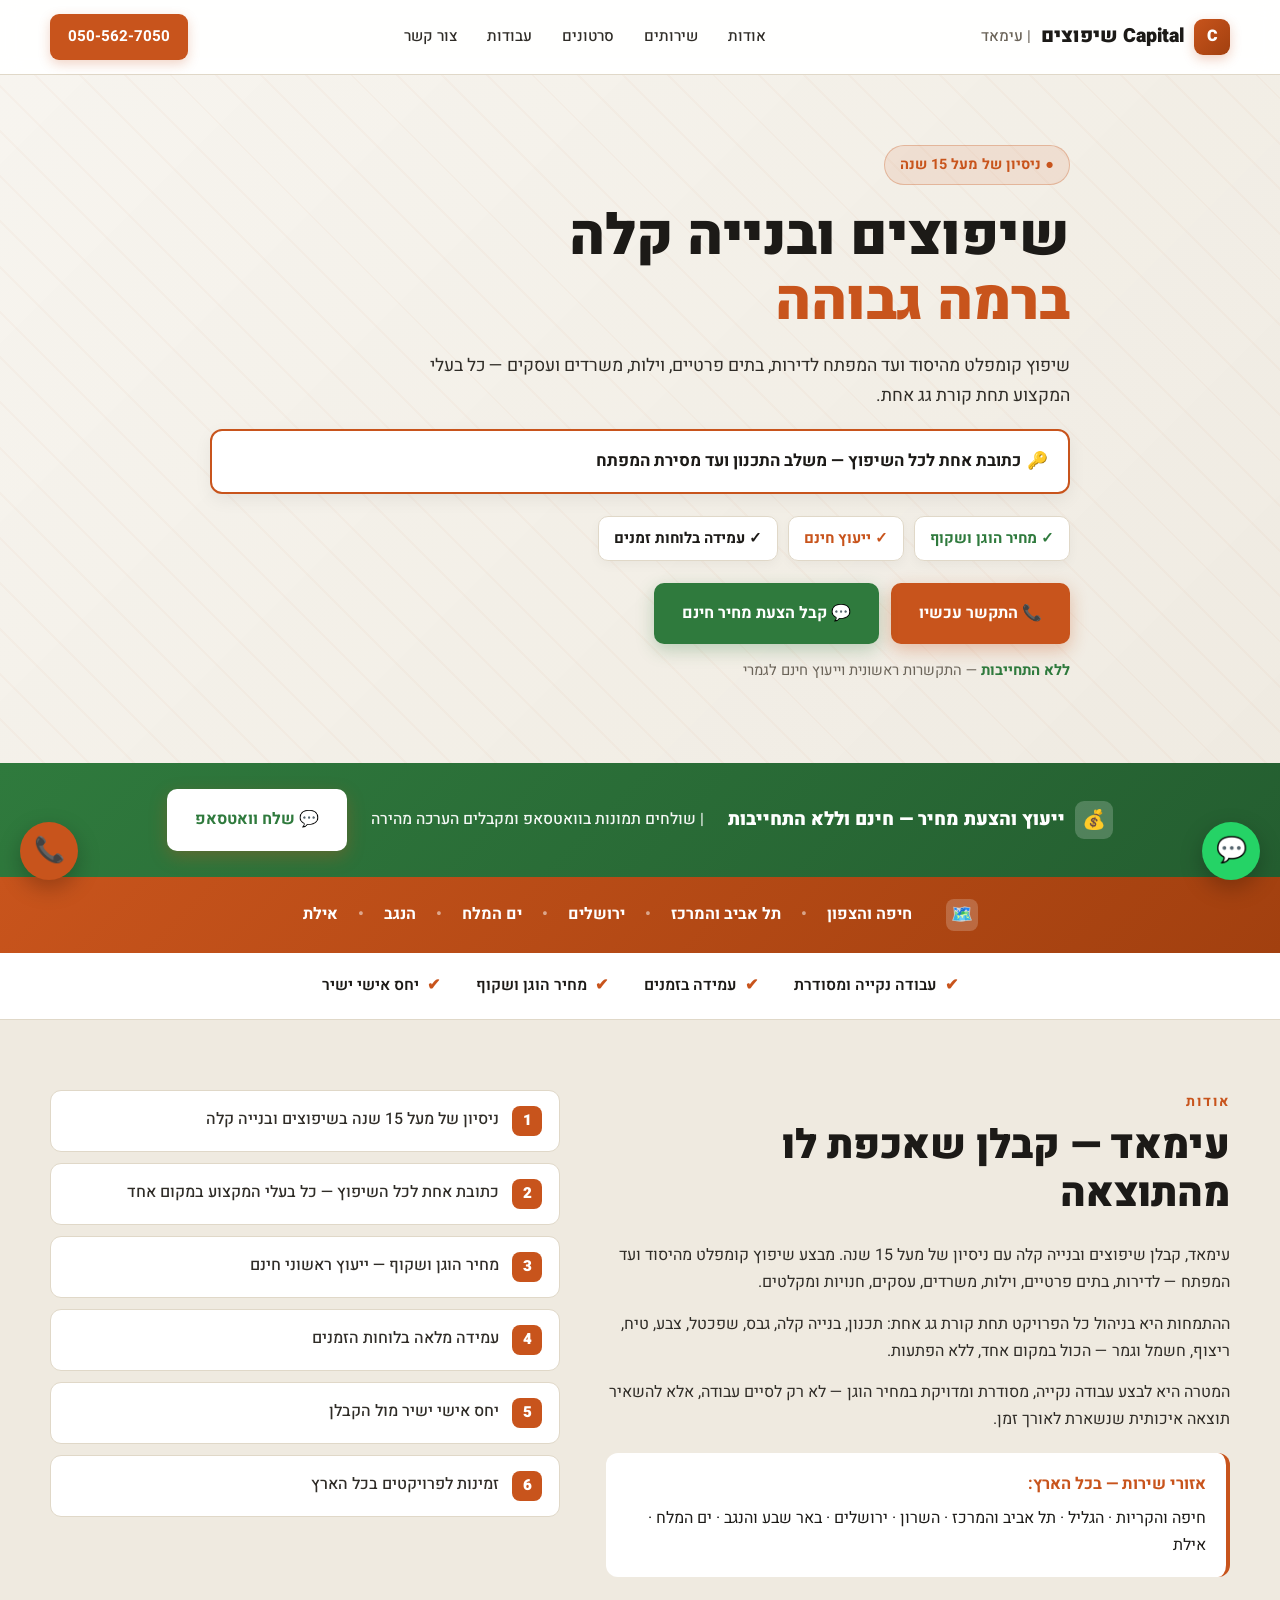
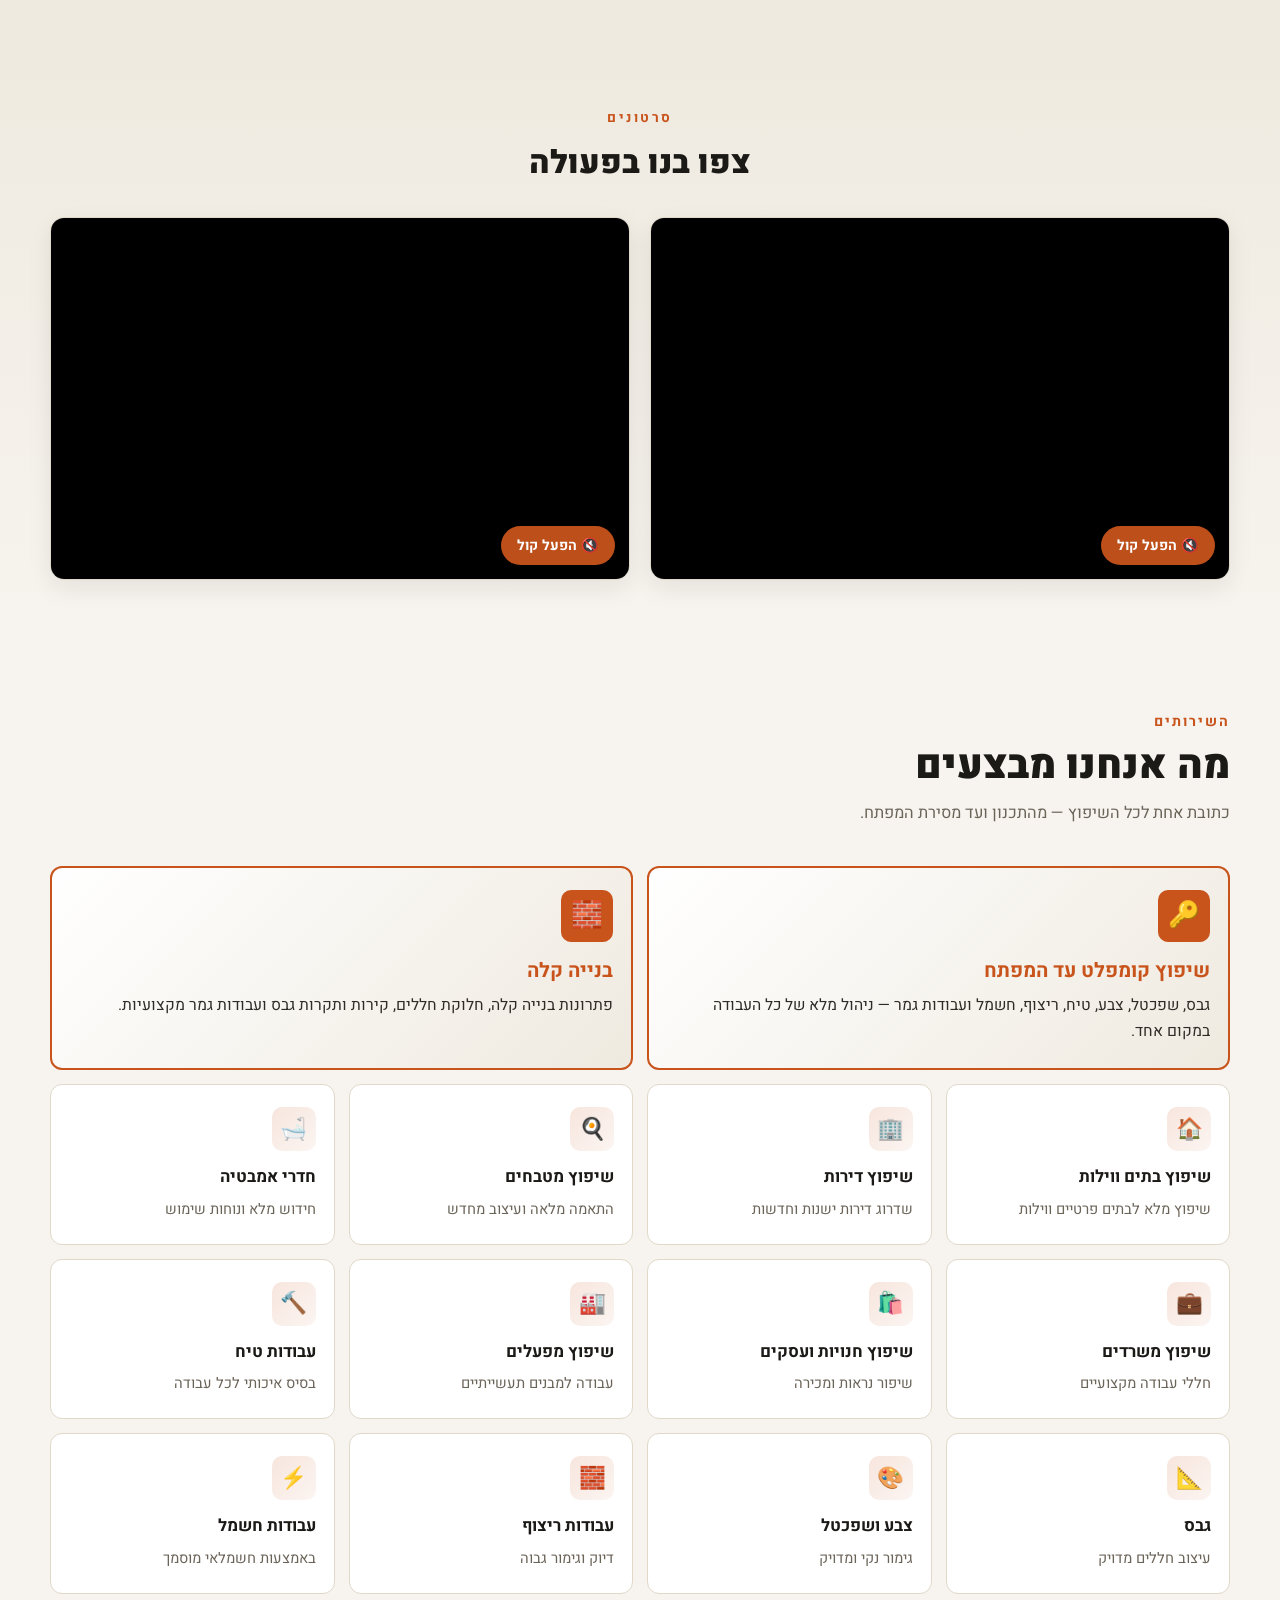
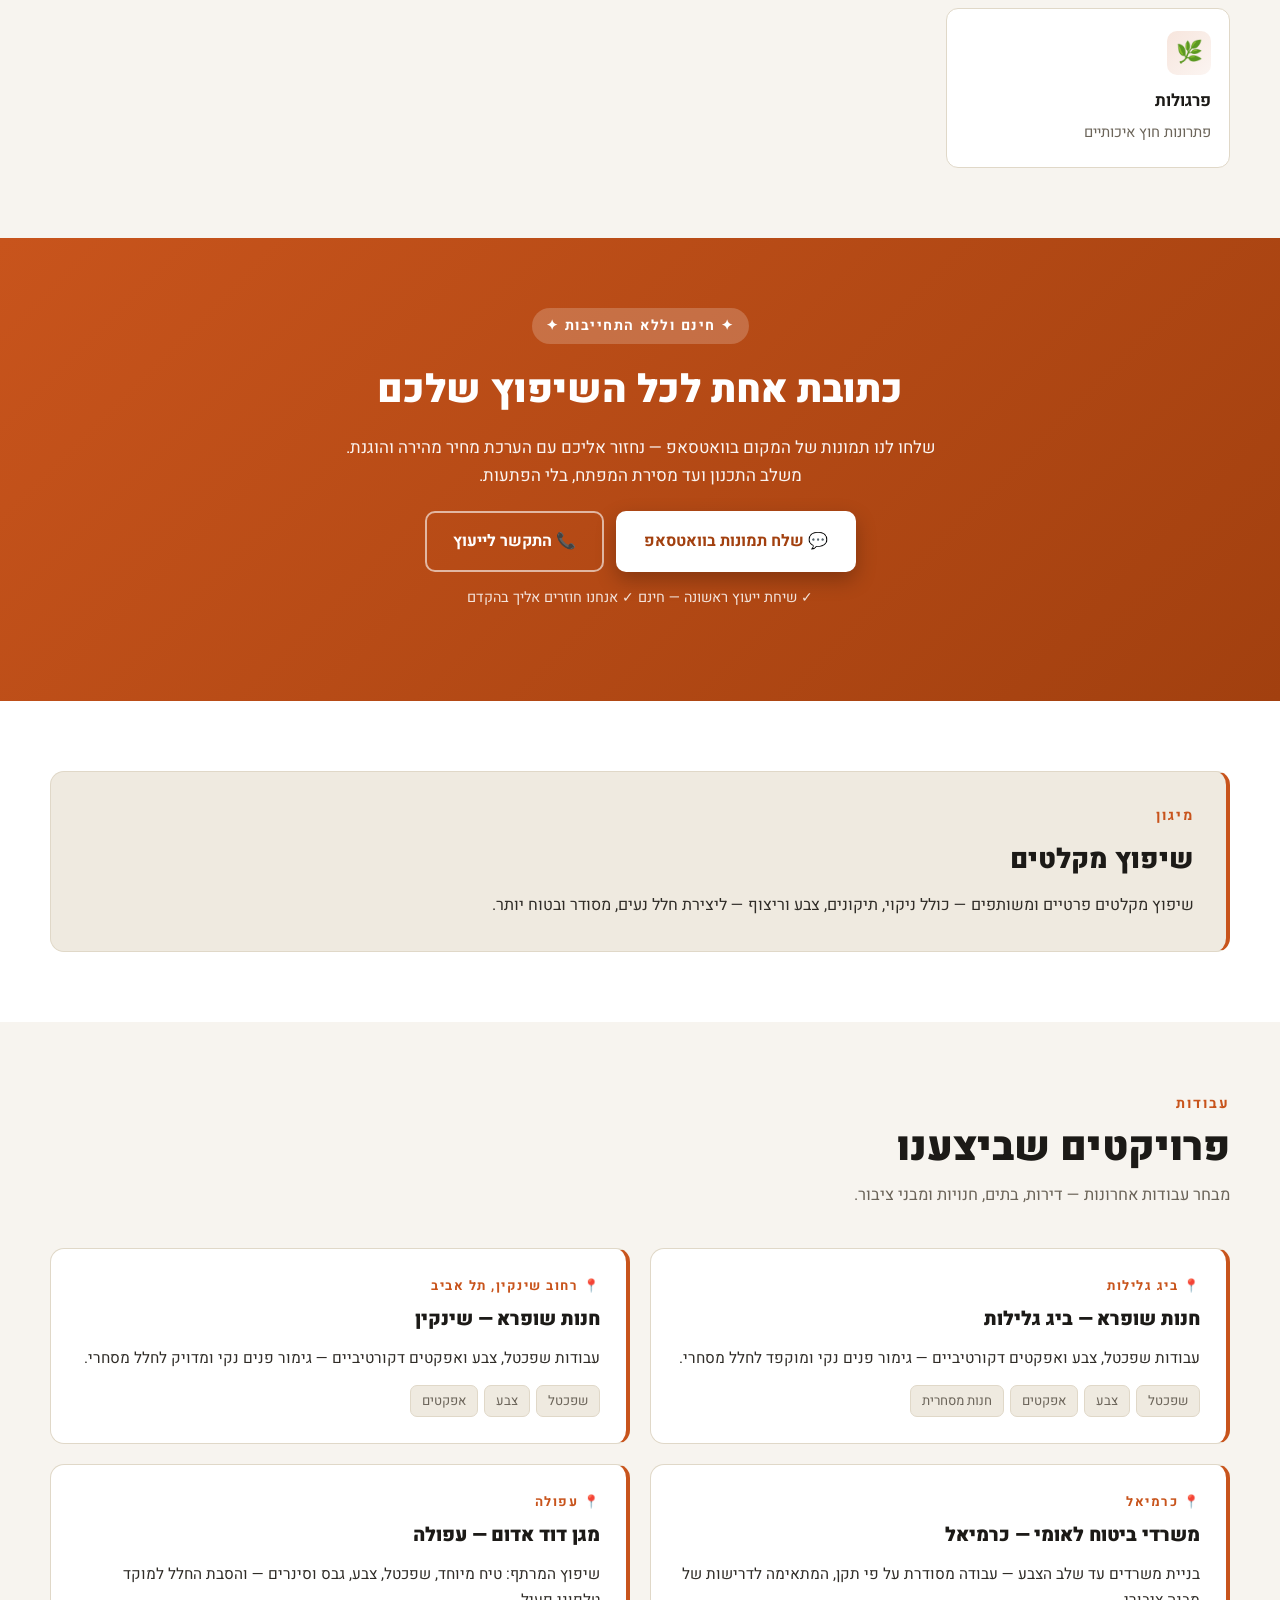
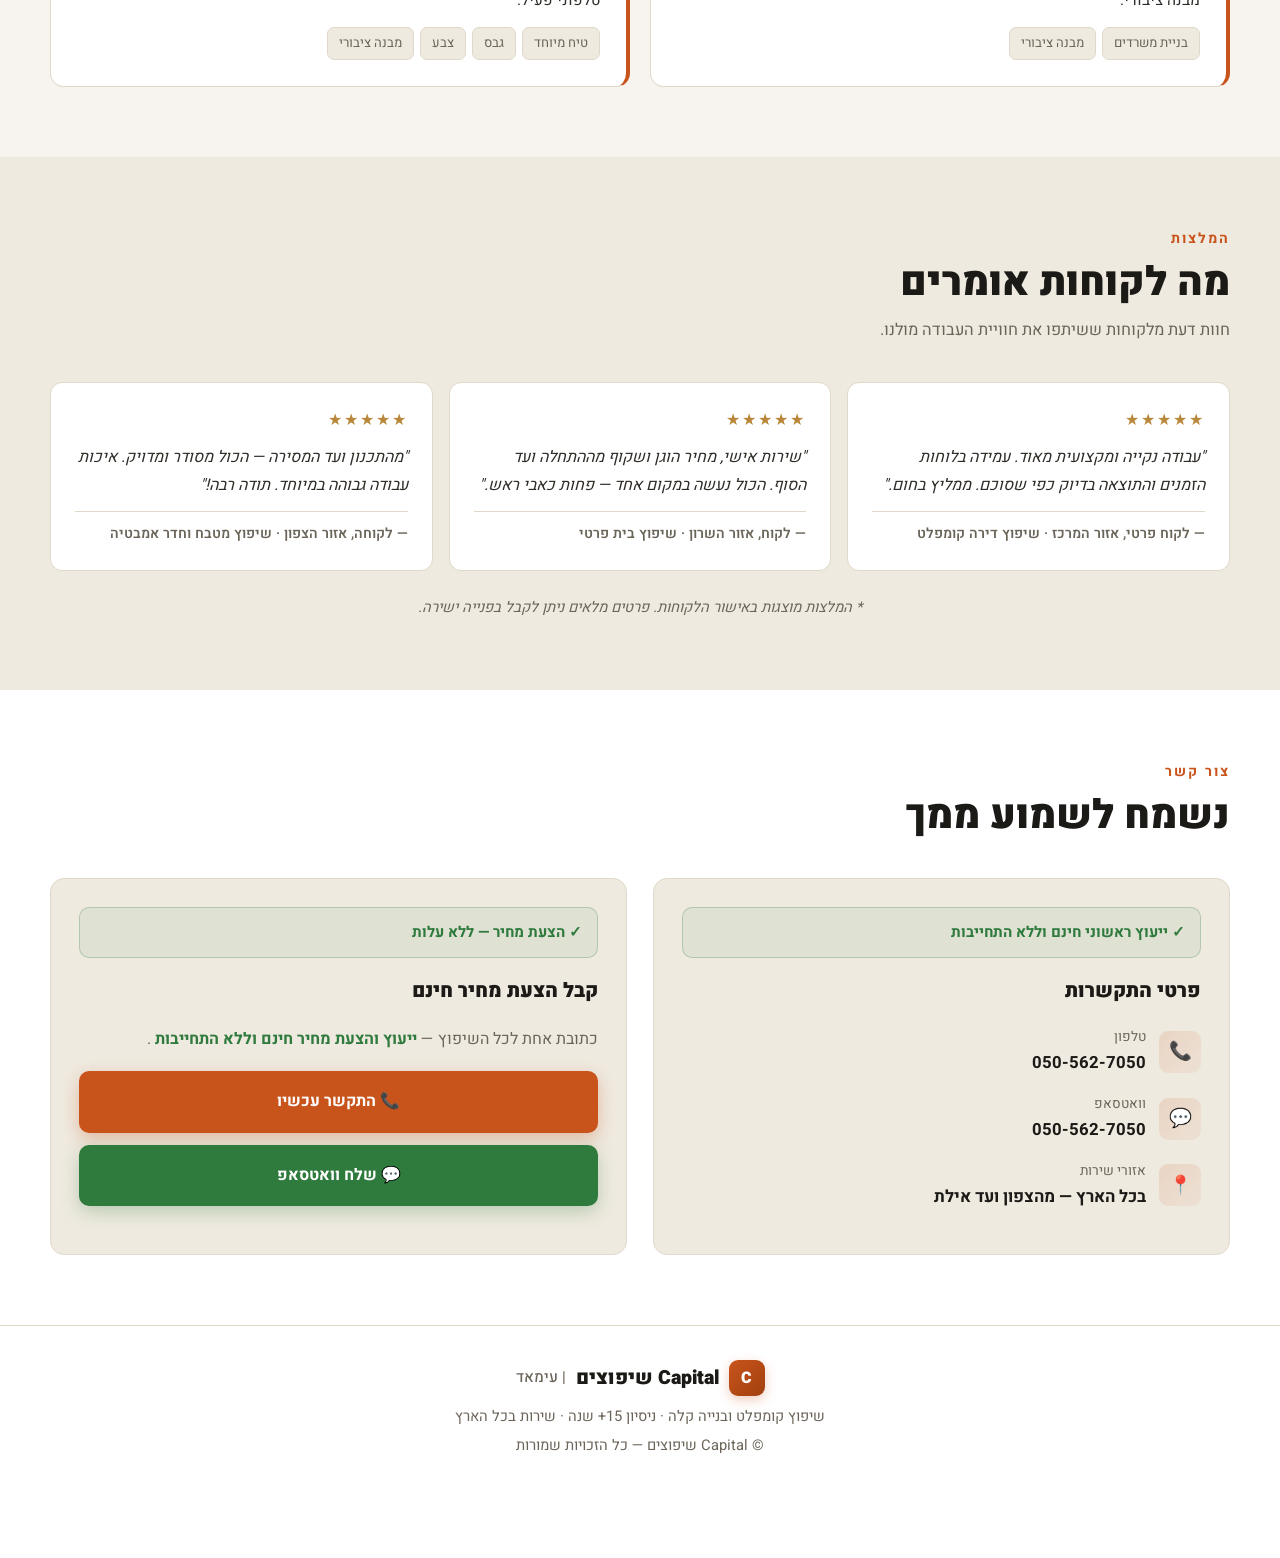
<file: index.html>
<!DOCTYPE html>
<html lang="he" dir="rtl">
<head>
<meta charset="UTF-8">
<meta name="viewport" content="width=device-width, initial-scale=1.0">
<title>Capital שיפוצים | עימאד — שיפוץ קומפלט ובנייה קלה מהיסוד ועד המפתח</title>
<meta name="description" content="Capital שיפוצים — עימאד, קבלן שיפוצים מקצועי. שיפוץ קומפלט ובנייה קלה לדירות, בתים, וילות, משרדים ועסקים. כתובת אחת לכל השיפוץ. ייעוץ והצעת מחיר חינם.">

<!-- Google tag (gtag.js) -->
<script async src="https://www.googletagmanager.com/gtag/js?id=AW-18440294479"></script>
<script>
  window.dataLayer = window.dataLayer || [];
  function gtag(){dataLayer.push(arguments);}
  gtag('js', new Date());
  gtag('config', 'AW-18440294479');
</script>

  <script>
    !function(w,d,s,u){if(w.oaiq)return;var q=function(){q.q.push(arguments)}
    ;q.q=[];w.oaiq=q;var j=d.createElement(s);j.async=1;j.src=u;
    var f=d.getElementsByTagName(s)[0];f.parentNode.insertBefore(j,f)}
    (window,document,"script","https://bzrcdn.openai.com/sdk/oaiq.min.js");
    oaiq("init",{pixelId:"3PDr5ndvhWnU1xJ2cvmQRP",debug:true});
  </script>
<link rel="preconnect" href="https://fonts.googleapis.com">
<link rel="preconnect" href="https://fonts.gstatic.com" crossorigin>
<link href="https://fonts.googleapis.com/css2?family=Heebo:wght@400;500;700;900&display=swap" rel="stylesheet">

<style>
:root{
  --bg:#f7f4ef;--surface:#ffffff;--surface-2:#efeae0;
  --text:#1c1a17;--text-2:#2f2c27;--muted:#6b6459;
  --accent:#c8541c;--accent-2:#e07a3a;--accent-dark:#a2400f;
  --line:#e0d8c8;--line-2:#d4ccb9;--gold:#b8873a;--success:#2f7a3d;
  --max:1180px;
}
*{box-sizing:border-box;margin:0;padding:0}
html{scroll-behavior:smooth}
body{font-family:'Heebo',Arial,sans-serif;background:var(--bg);color:var(--text);line-height:1.7;overflow-x:hidden}
a{text-decoration:none;color:inherit}
img{display:block;max-width:100%}
.wrap{width:min(var(--max),calc(100% - 36px));margin:auto}

header{position:sticky;top:0;z-index:1000;background:rgba(255,255,255,.94);backdrop-filter:blur(10px);border-bottom:1px solid var(--line)}
.nav{display:flex;align-items:center;justify-content:space-between;padding:14px 0;gap:16px}
.brand{display:flex;align-items:center;gap:10px;font-weight:900;font-size:1.22rem;color:var(--text)}
.brand .mark{width:36px;height:36px;border-radius:9px;background:linear-gradient(135deg,var(--accent),var(--accent-dark));display:flex;align-items:center;justify-content:center;font-size:1rem;color:#fff;font-weight:900;box-shadow:0 4px 12px rgba(200,84,28,.28)}
.menu{display:flex;gap:4px;flex-wrap:wrap}
.menu a{padding:8px 13px;border-radius:8px;font-size:.95rem;color:var(--text-2);transition:.2s;font-weight:500}
.menu a:hover{color:var(--accent);background:var(--surface-2)}
.nav-cta{background:var(--accent);color:#fff;padding:10px 18px;border-radius:9px;font-weight:700;font-size:.95rem;white-space:nowrap;transition:.2s;box-shadow:0 4px 12px rgba(200,84,28,.25)}
.nav-cta:hover{background:var(--accent-dark);transform:translateY(-1px)}

/* Hero */
.hero{position:relative;padding:70px 0 80px;background:linear-gradient(135deg,rgba(247,244,239,.88),rgba(239,234,224,.92)),url('https://images.unsplash.com/photo-1503387762-592deb58ef4e?auto=format&fit=crop&w=1600&q=80') center/cover;overflow:hidden}
.hero::before{content:"";position:absolute;inset:0;background-image:repeating-linear-gradient(45deg,transparent,transparent 30px,rgba(200,84,28,.03) 30px,rgba(200,84,28,.03) 32px);pointer-events:none}
.hero-inner{position:relative;max-width:860px}
.tagline{display:inline-flex;align-items:center;gap:8px;background:rgba(200,84,28,.1);border:1px solid rgba(200,84,28,.3);color:var(--accent);padding:7px 15px;border-radius:999px;font-size:.9rem;font-weight:700;margin-bottom:20px;animation:fade .6s ease both}
.hero h1{font-size:clamp(2rem,5vw,3.5rem);font-weight:900;line-height:1.16;margin-bottom:16px;color:var(--text);animation:fade .6s .1s ease both}
.hero h1 .hl{color:var(--accent)}
.hero p.sub{font-size:1.1rem;color:var(--text-2);max-width:680px;margin-bottom:18px;animation:fade .6s .2s ease both}
.hero-key{background:var(--surface);border:2px solid var(--accent);border-radius:12px;padding:16px 20px;margin-bottom:22px;animation:fade .6s .25s ease both;box-shadow:0 6px 18px rgba(0,0,0,.06);font-weight:700;color:var(--text);font-size:1.05rem}
.hero-key .icon{color:var(--accent);margin-left:6px}
.hero-badges{display:flex;flex-wrap:wrap;gap:10px;margin-bottom:22px;animation:fade .6s .27s ease both}
.hero-badge{display:inline-flex;align-items:center;gap:8px;background:var(--surface);border:1px solid var(--line);padding:9px 15px;border-radius:10px;font-weight:700;font-size:.94rem;box-shadow:0 4px 12px rgba(0,0,0,.04)}
.hero-badge.b1{color:var(--accent)}
.hero-badge.b2{color:var(--success)}
.hero-badge.b3{color:var(--text)}
.hero-btns{display:flex;gap:12px;flex-wrap:wrap;animation:fade .6s .3s ease both}
.btn{display:inline-flex;align-items:center;gap:9px;padding:15px 26px;border-radius:10px;font-weight:700;font-size:1rem;transition:.2s;border:2px solid transparent;font-family:inherit;cursor:pointer}
.btn-main{background:var(--accent);color:#fff;box-shadow:0 6px 18px rgba(200,84,28,.32)}
.btn-main:hover{background:var(--accent-dark);transform:translateY(-2px);box-shadow:0 10px 24px rgba(200,84,28,.4)}
.btn-ghost{background:var(--surface);border-color:var(--line-2);color:var(--text)}
.btn-ghost:hover{border-color:var(--accent);color:var(--accent)}
.btn-success{background:var(--success);color:#fff;box-shadow:0 6px 18px rgba(47,122,61,.28)}
.btn-success:hover{background:#245e30;transform:translateY(-2px)}
@keyframes fade{from{opacity:0;transform:translateY(14px)}to{opacity:1;transform:translateY(0)}}
.hero-note{margin-top:14px;font-size:.92rem;color:var(--muted);animation:fade .6s .35s ease both}
.hero-note strong{color:var(--success)}

/* Free consultation banner */
.free-banner{background:linear-gradient(135deg,var(--success),#245e30);color:#fff;padding:26px 18px;text-align:center}
.free-banner .wrap{display:flex;flex-wrap:wrap;align-items:center;justify-content:center;gap:14px 24px}
.free-banner .msg{font-size:1.15rem;font-weight:900;display:flex;align-items:center;gap:10px}
.free-banner .msg .ic{background:rgba(255,255,255,.2);width:38px;height:38px;border-radius:9px;display:inline-flex;align-items:center;justify-content:center;font-size:1.2rem}
.free-banner .sub{font-size:.98rem;font-weight:500;opacity:.95}
.free-banner .btn-main{background:#fff;color:var(--success)}
.free-banner .btn-main:hover{background:var(--text);color:#fff}

/* Areas strip */
.areas-strip{background:linear-gradient(135deg,var(--accent),var(--accent-dark));color:#fff;padding:22px 18px}
.areas-strip .wrap{display:flex;flex-wrap:wrap;align-items:center;justify-content:center;gap:8px 26px;font-weight:700;font-size:1rem;text-align:center}
.areas-strip .icon{background:rgba(255,255,255,.2);width:32px;height:32px;border-radius:8px;display:inline-flex;align-items:center;justify-content:center;margin-left:8px;font-size:1.1rem}
.areas-list{display:flex;flex-wrap:wrap;justify-content:center;gap:6px 20px}
.areas-list span{position:relative}
.areas-list span:not(:last-child):after{content:"•";margin-right:20px;opacity:.5}

/* Trust strip */
.strip{background:var(--surface);border-bottom:1px solid var(--line);color:var(--text);display:flex;flex-wrap:wrap;justify-content:center;gap:14px 36px;padding:20px 18px;font-weight:600;font-size:.98rem}
.strip span{display:flex;align-items:center;gap:8px}
.strip .chk{color:var(--accent);font-weight:900}

/* Video section - moved below about */
.video-strip{background:linear-gradient(to bottom,var(--surface-2),var(--bg));padding:60px 0}
.video-strip .head{text-align:center;margin-bottom:26px}
.video-strip .kicker{color:var(--accent);font-weight:700;font-size:.85rem;letter-spacing:2.5px;text-transform:uppercase;margin-bottom:6px}
.video-strip h2{font-size:clamp(1.5rem,2.8vw,2rem);font-weight:900;color:var(--text)}
.videos-grid{display:grid;grid-template-columns:1fr 1fr;gap:20px}
.video-card{background:var(--surface);border:1px solid var(--line);border-radius:14px;overflow:hidden;box-shadow:0 8px 24px rgba(28,26,23,.08);position:relative}
.video-card video{width:100%;display:block;background:#000;aspect-ratio:16/10;object-fit:cover}
.sound-btn{position:absolute;bottom:14px;right:14px;background:rgba(200,84,28,.95);color:#fff;border:none;border-radius:24px;padding:9px 16px;font-family:inherit;font-weight:700;font-size:.88rem;cursor:pointer;display:flex;align-items:center;gap:6px;box-shadow:0 4px 14px rgba(0,0,0,.35);transition:.2s}
.sound-btn:hover{background:var(--accent-dark)}
@media(max-width:820px){.videos-grid{grid-template-columns:1fr;gap:14px}}

section{padding:70px 0}
.sec-head{margin-bottom:38px}
.sec-head .kicker{color:var(--accent);font-weight:700;font-size:.88rem;letter-spacing:2px;text-transform:uppercase;margin-bottom:8px}
.sec-head h2{font-size:clamp(1.7rem,3.4vw,2.5rem);font-weight:900;line-height:1.2;color:var(--text)}
.sec-head p{color:var(--muted);margin-top:10px;max-width:680px;font-size:1.02rem}

/* about */
.about{background:var(--surface-2)}
.about-grid{display:grid;grid-template-columns:1.1fr .9fr;gap:46px;align-items:start}
.about-text p{color:var(--text-2);margin-bottom:14px}
.area-box{margin-top:20px;background:var(--surface);border-right:4px solid var(--accent);border-radius:12px;padding:18px 20px}
.area-box strong{color:var(--accent);display:block;margin-bottom:6px;font-size:1.02rem}
.why-list{display:grid;gap:11px}
.why-item{display:flex;gap:13px;align-items:flex-start;background:var(--surface);border:1px solid var(--line);border-radius:11px;padding:15px 17px}
.why-item .num{flex-shrink:0;width:30px;height:30px;border-radius:8px;background:var(--accent);color:#fff;font-weight:900;display:flex;align-items:center;justify-content:center;font-size:.95rem}
.why-item span{font-weight:500;color:var(--text-2)}

/* services */
.svc-grid{display:grid;grid-template-columns:repeat(4,1fr);gap:14px}
.svc{background:var(--surface);border:1px solid var(--line);border-radius:12px;padding:22px 18px;transition:.22s}
.svc:hover{transform:translateY(-4px);border-color:var(--accent);box-shadow:0 12px 28px rgba(200,84,28,.12)}
.svc .ic{width:44px;height:44px;border-radius:10px;background:linear-gradient(135deg,rgba(200,84,28,.15),rgba(200,84,28,.06));color:var(--accent);display:flex;align-items:center;justify-content:center;font-size:1.35rem;margin-bottom:12px}
.svc h3{font-size:1.05rem;font-weight:700;margin-bottom:5px;color:var(--text)}
.svc p{color:var(--muted);font-size:.92rem}
/* Featured services */
.svc.featured{background:linear-gradient(135deg,var(--surface),var(--surface-2));border:2px solid var(--accent);grid-column:span 2}
.svc.featured .ic{background:var(--accent);color:#fff;width:52px;height:52px;font-size:1.6rem}
.svc.featured h3{font-size:1.25rem;color:var(--accent)}
.svc.featured p{color:var(--text-2);font-size:.98rem}
@media(max-width:820px){.svc.featured{grid-column:span 1}}

/* quote CTA - free */
.quote{background:linear-gradient(135deg,var(--accent),var(--accent-dark));text-align:center;color:#fff}
.quote .free-tag{display:inline-block;background:rgba(255,255,255,.2);color:#fff;padding:6px 14px;border-radius:999px;font-size:.88rem;font-weight:700;letter-spacing:1.5px;margin-bottom:14px}
.quote h2{font-size:clamp(1.6rem,3.2vw,2.4rem);font-weight:900;color:#fff;margin-bottom:10px}
.quote p{color:rgba(255,255,255,.94);margin-bottom:20px;font-size:1.06rem;max-width:600px;margin-left:auto;margin-right:auto}
.quote .btns{display:flex;gap:12px;justify-content:center;flex-wrap:wrap}
.quote .btn-main{background:#fff;color:var(--accent-dark);box-shadow:0 8px 20px rgba(0,0,0,.25)}
.quote .btn-main:hover{background:var(--text);color:#fff}
.quote .btn-ghost{background:transparent;border-color:rgba(255,255,255,.6);color:#fff}
.quote .btn-ghost:hover{background:#fff;color:var(--accent-dark)}
.quote .note{margin-top:14px;font-size:.9rem;color:rgba(255,255,255,.85)}

/* shelters */
.shelters{background:var(--surface)}
.shelter-card{background:var(--surface-2);border:1px solid var(--line);border-radius:14px;padding:32px;border-right:4px solid var(--accent)}
.shelter-card h2{font-size:1.7rem;font-weight:900;margin-bottom:10px;color:var(--text)}
.shelter-card p{color:var(--text-2)}

/* works */
.works-grid{display:grid;grid-template-columns:repeat(2,1fr);gap:20px}
.work{background:var(--surface);border:1px solid var(--line);border-radius:14px;padding:26px;transition:.22s;border-right:4px solid var(--accent)}
.work:hover{transform:translateY(-4px);box-shadow:0 12px 28px rgba(28,26,23,.09);border-right-color:var(--accent-dark)}
.work .loc{color:var(--accent);font-weight:700;font-size:.82rem;letter-spacing:1.5px;text-transform:uppercase;margin-bottom:6px;display:flex;align-items:center;gap:6px}
.work h3{font-size:1.2rem;font-weight:900;margin-bottom:9px;color:var(--text)}
.work p{color:var(--text-2);font-size:.96rem}
.work-tags{display:flex;flex-wrap:wrap;gap:6px;margin-top:14px}
.work-tags span{background:var(--surface-2);border:1px solid var(--line);color:var(--muted);font-size:.82rem;padding:4px 11px;border-radius:7px}

/* reviews */
.rev-grid{display:grid;grid-template-columns:repeat(3,1fr);gap:16px}
.rev{background:var(--surface);border:1px solid var(--line);border-radius:12px;padding:24px;position:relative}
.rev .stars{color:var(--gold);font-size:1rem;margin-bottom:10px;letter-spacing:2px}
.rev p.quote-txt{color:var(--text-2);font-style:italic;margin-bottom:12px}
.rev .who{color:var(--muted);font-size:.88rem;font-weight:600;border-top:1px solid var(--line);padding-top:10px}

/* contact */
.contact{background:var(--surface)}
.contact-grid{display:grid;grid-template-columns:1fr 1fr;gap:26px}
.contact-card{background:var(--surface-2);border:1px solid var(--line);border-radius:14px;padding:28px}
.contact-card h3{font-size:1.25rem;font-weight:900;margin-bottom:18px;color:var(--text)}
.contact-row{display:flex;align-items:center;gap:13px;margin-bottom:15px}
.contact-row .ic{width:42px;height:42px;border-radius:9px;flex-shrink:0;background:linear-gradient(135deg,rgba(200,84,28,.15),rgba(200,84,28,.06));color:var(--accent);display:flex;align-items:center;justify-content:center;font-size:1.15rem}
.contact-row .lbl{font-size:.85rem;color:var(--muted)}
.contact-row .val{font-weight:700;font-size:1.05rem;color:var(--text)}
.contact-btns{display:grid;gap:12px}
.contact-highlight{background:rgba(47,122,61,.08);border:1px solid rgba(47,122,61,.25);color:var(--success);padding:12px 15px;border-radius:10px;font-weight:700;font-size:.94rem;margin-bottom:16px;display:flex;align-items:center;gap:8px}

footer{background:var(--surface);border-top:1px solid var(--line);text-align:center;padding:34px 0 96px;color:var(--muted)}
footer .brand{justify-content:center;margin-bottom:8px}
footer p{color:var(--muted);font-size:.92rem;margin-bottom:4px}

.float{position:fixed;bottom:20px;z-index:2000;width:58px;height:58px;border-radius:50%;display:flex;align-items:center;justify-content:center;font-size:25px;box-shadow:0 8px 22px rgba(0,0,0,.25);transition:.2s;color:#fff}
.float:hover{transform:scale(1.08)}
.float.wa{right:20px;background:#25d366}
.float.tel{left:20px;background:var(--accent)}

@media(max-width:920px){
  .about-grid,.contact-grid{grid-template-columns:1fr;gap:28px}
  .svc-grid{grid-template-columns:repeat(2,1fr)}
  .works-grid,.rev-grid{grid-template-columns:1fr}
  .menu{display:none}
  section{padding:52px 0}
  .hero{padding:52px 0 62px}
}
@media(max-width:480px){.svc-grid{grid-template-columns:1fr}}
</style>
</head>
<body>

<header>
  <div class="wrap nav">
    <div class="brand"><span class="mark">C</span> Capital שיפוצים <span style="color:var(--muted);font-weight:500;font-size:.95rem">| עימאד</span></div>
    <nav class="menu">
      <a href="#about">אודות</a>
      <a href="#services">שירותים</a>
      <a href="#videos">סרטונים</a>
      <a href="#works">עבודות</a>
      <a href="#contact">צור קשר</a>
    </nav>
    <a href="tel:0505627050" class="nav-cta">050-562-7050</a>
  </div>
</header>

<!-- HERO - Top -->
<section class="hero">
  <div class="wrap hero-inner">
    <span class="tagline">● ניסיון של מעל 15 שנה</span>
    <h1>שיפוצים ובנייה קלה<br><span class="hl">ברמה גבוהה</span></h1>
    <p class="sub">שיפוץ קומפלט מהיסוד ועד המפתח לדירות, בתים פרטיים, וילות, משרדים ועסקים — כל בעלי המקצוע תחת קורת גג אחת.</p>
    <div class="hero-key"><span class="icon">🔑</span>כתובת אחת לכל השיפוץ — משלב התכנון ועד מסירת המפתח</div>
    <div class="hero-badges">
      <span class="hero-badge b2">✓ מחיר הוגן ושקוף</span>
      <span class="hero-badge b1">✓ ייעוץ חינם</span>
      <span class="hero-badge b3">✓ עמידה בלוחות זמנים</span>
    </div>
    <div class="hero-btns">
      <a href="tel:0505627050" class="btn btn-main">📞 התקשר עכשיו</a>
      <a href="https://wa.me/972505627050?text=שלום, אני מעוניין בהצעת מחיר חינם לשיפוץ" class="btn btn-success">💬 קבל הצעת מחיר חינם</a>
    </div>
    <p class="hero-note"><strong>ללא התחייבות</strong> — התקשרות ראשונית וייעוץ חינם לגמרי</p>
  </div>
</section>

<!-- Free consultation banner -->
<section class="free-banner">
  <div class="wrap">
    <div class="msg"><span class="ic">💰</span>ייעוץ והצעת מחיר — חינם וללא התחייבות</div>
    <span class="sub">| שולחים תמונות בוואטסאפ ומקבלים הערכה מהירה</span>
    <a href="https://wa.me/972505627050?text=שלום, אני מעוניין בהצעת מחיר חינם לשיפוץ" class="btn btn-main">💬 שלח וואטסאפ</a>
  </div>
</section>

<div class="areas-strip">
  <div class="wrap">
    <span class="icon">🗺️</span>
    <div class="areas-list">
      <span>חיפה והצפון</span>
      <span>תל אביב והמרכז</span>
      <span>ירושלים</span>
      <span>ים המלח</span>
      <span>הנגב</span>
      <span>אילת</span>
    </div>
  </div>
</div>

<div class="strip">
  <span><span class="chk">✔</span> עבודה נקייה ומסודרת</span>
  <span><span class="chk">✔</span> עמידה בזמנים</span>
  <span><span class="chk">✔</span> מחיר הוגן ושקוף</span>
  <span><span class="chk">✔</span> יחס אישי ישיר</span>
</div>

<!-- ABOUT -->
<section id="about" class="about">
  <div class="wrap">
    <div class="about-grid">
      <div class="about-text">
        <div class="sec-head" style="margin-bottom:24px">
          <div class="kicker">אודות</div>
          <h2>עימאד — קבלן שאכפת לו מהתוצאה</h2>
        </div>
        <p>עימאד, קבלן שיפוצים ובנייה קלה עם ניסיון של מעל 15 שנה. מבצע שיפוץ קומפלט מהיסוד ועד המפתח — לדירות, בתים פרטיים, וילות, משרדים, עסקים, חנויות ומקלטים.</p>
        <p>ההתמחות היא בניהול כל הפרויקט תחת קורת גג אחת: תכנון, בנייה קלה, גבס, שפכטל, צבע, טיח, ריצוף, חשמל וגמר — הכול במקום אחד, ללא הפתעות.</p>
        <p>המטרה היא לבצע עבודה נקייה, מסודרת ומדויקת במחיר הוגן — לא רק לסיים עבודה, אלא להשאיר תוצאה איכותית שנשארת לאורך זמן.</p>
        <div class="area-box">
          <strong>אזורי שירות — בכל הארץ:</strong>
          חיפה והקריות · הגליל · תל אביב והמרכז · השרון · ירושלים · באר שבע והנגב · ים המלח · אילת
        </div>
      </div>
      <div class="why-list">
        <div class="why-item"><span class="num">1</span><span>ניסיון של מעל 15 שנה בשיפוצים ובנייה קלה</span></div>
        <div class="why-item"><span class="num">2</span><span>כתובת אחת לכל השיפוץ — כל בעלי המקצוע במקום אחד</span></div>
        <div class="why-item"><span class="num">3</span><span>מחיר הוגן ושקוף — ייעוץ ראשוני חינם</span></div>
        <div class="why-item"><span class="num">4</span><span>עמידה מלאה בלוחות הזמנים</span></div>
        <div class="why-item"><span class="num">5</span><span>יחס אישי ישיר מול הקבלן</span></div>
        <div class="why-item"><span class="num">6</span><span>זמינות לפרויקטים בכל הארץ</span></div>
      </div>
    </div>
  </div>
</section>

<!-- VIDEOS - moved here, after about -->
<section id="videos" class="video-strip">
  <div class="wrap">
    <div class="head">
      <div class="kicker">סרטונים</div>
      <h2>צפו בנו בפעולה</h2>
    </div>
    <div class="videos-grid">
      <div class="video-card">
        <video id="vid1" src="videos/ad1.mp4" autoplay muted loop playsinline preload="auto"></video>
        <button class="sound-btn" onclick="toggleSound('vid1', this)">🔇 הפעל קול</button>
      </div>
      <div class="video-card">
        <video id="vid2" src="videos/ad2.mp4" autoplay muted loop playsinline preload="auto"></video>
        <button class="sound-btn" onclick="toggleSound('vid2', this)">🔇 הפעל קול</button>
      </div>
    </div>
  </div>
</section>

<!-- SERVICES -->
<section id="services">
  <div class="wrap">
    <div class="sec-head">
      <div class="kicker">השירותים</div>
      <h2>מה אנחנו מבצעים</h2>
      <p>כתובת אחת לכל השיפוץ — מהתכנון ועד מסירת המפתח.</p>
    </div>
    <div class="svc-grid">
      <div class="svc featured"><div class="ic">🔑</div><h3>שיפוץ קומפלט עד המפתח</h3><p>גבס, שפכטל, צבע, טיח, ריצוף, חשמל ועבודות גמר — ניהול מלא של כל העבודה במקום אחד.</p></div>
      <div class="svc featured"><div class="ic">🧱</div><h3>בנייה קלה</h3><p>פתרונות בנייה קלה, חלוקת חללים, קירות ותקרות גבס ועבודות גמר מקצועיות.</p></div>
      <div class="svc"><div class="ic">🏠</div><h3>שיפוץ בתים ווילות</h3><p>שיפוץ מלא לבתים פרטיים ווילות</p></div>
      <div class="svc"><div class="ic">🏢</div><h3>שיפוץ דירות</h3><p>שדרוג דירות ישנות וחדשות</p></div>
      <div class="svc"><div class="ic">🍳</div><h3>שיפוץ מטבחים</h3><p>התאמה מלאה ועיצוב מחדש</p></div>
      <div class="svc"><div class="ic">🛁</div><h3>חדרי אמבטיה</h3><p>חידוש מלא ונוחות שימוש</p></div>
      <div class="svc"><div class="ic">💼</div><h3>שיפוץ משרדים</h3><p>חללי עבודה מקצועיים</p></div>
      <div class="svc"><div class="ic">🛍️</div><h3>שיפוץ חנויות ועסקים</h3><p>שיפור נראות ומכירה</p></div>
      <div class="svc"><div class="ic">🏭</div><h3>שיפוץ מפעלים</h3><p>עבודה למבנים תעשייתיים</p></div>
      <div class="svc"><div class="ic">🔨</div><h3>עבודות טיח</h3><p>בסיס איכותי לכל עבודה</p></div>
      <div class="svc"><div class="ic">📐</div><h3>גבס</h3><p>עיצוב חללים מדויק</p></div>
      <div class="svc"><div class="ic">🎨</div><h3>צבע ושפכטל</h3><p>גימור נקי ומדויק</p></div>
      <div class="svc"><div class="ic">🧱</div><h3>עבודות ריצוף</h3><p>דיוק וגימור גבוה</p></div>
      <div class="svc"><div class="ic">⚡</div><h3>עבודות חשמל</h3><p>באמצעות חשמלאי מוסמך</p></div>
      <div class="svc"><div class="ic">🌿</div><h3>פרגולות</h3><p>פתרונות חוץ איכותיים</p></div>
    </div>
  </div>
</section>

<!-- Quote CTA -->
<section class="quote">
  <div class="wrap">
    <span class="free-tag">✦ חינם וללא התחייבות ✦</span>
    <h2>כתובת אחת לכל השיפוץ שלכם</h2>
    <p>שלחו לנו תמונות של המקום בוואטסאפ — נחזור אליכם עם הערכת מחיר מהירה והוגנת. משלב התכנון ועד מסירת המפתח, בלי הפתעות.</p>
    <div class="btns">
      <a href="https://wa.me/972505627050?text=שלום, אני מעוניין בהצעת מחיר חינם לשיפוץ" class="btn btn-main">💬 שלח תמונות בוואטסאפ</a>
      <a href="tel:0505627050" class="btn btn-ghost">📞 התקשר לייעוץ</a>
    </div>
    <p class="note">✓ שיחת ייעוץ ראשונה — חינם  ✓ אנחנו חוזרים אליך בהקדם</p>
  </div>
</section>

<!-- SHELTERS -->
<section id="shelters" class="shelters">
  <div class="wrap">
    <div class="shelter-card">
      <div class="kicker" style="color:var(--accent);font-weight:700;letter-spacing:2px;margin-bottom:8px;font-size:.88rem">מיגון</div>
      <h2>שיפוץ מקלטים</h2>
      <p>שיפוץ מקלטים פרטיים ומשותפים — כולל ניקוי, תיקונים, צבע וריצוף — ליצירת חלל נעים, מסודר ובטוח יותר.</p>
    </div>
  </div>
</section>

<!-- WORKS -->
<section id="works">
  <div class="wrap">
    <div class="sec-head">
      <div class="kicker">עבודות</div>
      <h2>פרויקטים שביצענו</h2>
      <p>מבחר עבודות אחרונות — דירות, בתים, חנויות ומבני ציבור.</p>
    </div>
    <div class="works-grid">
      <div class="work">
        <div class="loc">📍 ביג גלילות</div>
        <h3>חנות שופרא — ביג גלילות</h3>
        <p>עבודות שפכטל, צבע ואפקטים דקורטיביים — גימור פנים נקי ומוקפד לחלל מסחרי.</p>
        <div class="work-tags"><span>שפכטל</span><span>צבע</span><span>אפקטים</span><span>חנות מסחרית</span></div>
      </div>
      <div class="work">
        <div class="loc">📍 רחוב שינקין, תל אביב</div>
        <h3>חנות שופרא — שינקין</h3>
        <p>עבודות שפכטל, צבע ואפקטים דקורטיביים — גימור פנים נקי ומדויק לחלל מסחרי.</p>
        <div class="work-tags"><span>שפכטל</span><span>צבע</span><span>אפקטים</span></div>
      </div>
      <div class="work">
        <div class="loc">📍 כרמיאל</div>
        <h3>משרדי ביטוח לאומי — כרמיאל</h3>
        <p>בניית משרדים עד שלב הצבע — עבודה מסודרת על פי תקן, המתאימה לדרישות של מבנה ציבורי.</p>
        <div class="work-tags"><span>בניית משרדים</span><span>מבנה ציבורי</span></div>
      </div>
      <div class="work">
        <div class="loc">📍 עפולה</div>
        <h3>מגן דוד אדום — עפולה</h3>
        <p>שיפוץ המרתף: טיח מיוחד, שפכטל, צבע, גבס וסינרים — והסבת החלל למוקד טלפוני פעיל.</p>
        <div class="work-tags"><span>טיח מיוחד</span><span>גבס</span><span>צבע</span><span>מבנה ציבורי</span></div>
      </div>
    </div>
  </div>
</section>

<!-- REVIEWS - no fake names, area-based -->
<section style="background:var(--surface-2)">
  <div class="wrap">
    <div class="sec-head">
      <div class="kicker">המלצות</div>
      <h2>מה לקוחות אומרים</h2>
      <p>חוות דעת מלקוחות ששיתפו את חוויית העבודה מולנו.</p>
    </div>
    <div class="rev-grid">
      <div class="rev">
        <div class="stars">★★★★★</div>
        <p class="quote-txt">"עבודה נקייה ומקצועית מאוד. עמידה בלוחות הזמנים והתוצאה בדיוק כפי שסוכם. ממליץ בחום."</p>
        <div class="who">— לקוח פרטי, אזור המרכז · שיפוץ דירה קומפלט</div>
      </div>
      <div class="rev">
        <div class="stars">★★★★★</div>
        <p class="quote-txt">"שירות אישי, מחיר הוגן ושקוף מההתחלה ועד הסוף. הכול נעשה במקום אחד — פחות כאבי ראש."</p>
        <div class="who">— לקוח, אזור השרון · שיפוץ בית פרטי</div>
      </div>
      <div class="rev">
        <div class="stars">★★★★★</div>
        <p class="quote-txt">"מהתכנון ועד המסירה — הכול מסודר ומדויק. איכות עבודה גבוהה במיוחד. תודה רבה!"</p>
        <div class="who">— לקוחה, אזור הצפון · שיפוץ מטבח וחדר אמבטיה</div>
           </div>
    </div>

    <p style="text-align:center;margin-top:24px;color:var(--muted);font-size:.92rem;font-style:italic">
      * המלצות מוצגות באישור הלקוחות. פרטים מלאים ניתן לקבל בפנייה ישירה.
    </p>
  </div>
</section>

<!-- CONTACT -->
<section id="contact" class="contact">
  <div class="wrap">
    <div class="sec-head">
      <div class="kicker">צור קשר</div>
      <h2>נשמח לשמוע ממך</h2>
    </div>

    <div class="contact-grid">
      <div class="contact-card">
        <div class="contact-highlight">✓ ייעוץ ראשוני חינם וללא התחייבות</div>
        <h3>פרטי התקשרות</h3>

        <div class="contact-row">
          <div class="ic">📞</div>
          <div>
            <div class="lbl">טלפון</div>
            <div class="val">050-562-7050</div>
          </div>
        </div>

        <div class="contact-row">
          <div class="ic">💬</div>
          <div>
            <div class="lbl">וואטסאפ</div>
            <div class="val">050-562-7050</div>
          </div>
        </div>

        <div class="contact-row">
          <div class="ic">📍</div>
          <div>
            <div class="lbl">אזורי שירות</div>
            <div class="val">בכל הארץ — מהצפון ועד אילת</div>
          </div>
        </div>
      </div>

      <div class="contact-card">
        <div class="contact-highlight">✓ הצעת מחיר — ללא עלות</div>
        <h3>קבל הצעת מחיר חינם</h3>

        <p style="color:var(--muted);margin-bottom:18px">
          כתובת אחת לכל השיפוץ —
          <strong style="color:var(--success)">
            ייעוץ והצעת מחיר חינם וללא התחייבות
          </strong>.
        </p>

        <div class="contact-btns">
          <a href="tel:0505627050"
             class="btn btn-main"
             style="justify-content:center">
            📞 התקשר עכשיו
          </a>

          <a href="https://wa.me/972505627050?text=שלום, אני מעוניין בהצעת מחיר חינם לשיפוץ"
             class="btn btn-success"
             style="justify-content:center">
            💬 שלח וואטסאפ
          </a>
        </div>
      </div>
    </div>
  </div>
</section>

<footer>
  <div class="wrap">
    <div class="brand">
      <span class="mark">C</span>
      Capital שיפוצים
      <span style="color:var(--muted);font-weight:500;font-size:.95rem">
        | עימאד
      </span>
    </div>

    <p>שיפוץ קומפלט ובנייה קלה · ניסיון 15+ שנה · שירות בכל הארץ</p>
    <p>© Capital שיפוצים — כל הזכויות שמורות</p>
  </div>
</footer>

<a class="float wa"
   href="https://wa.me/972505627050?text=שלום, אני מעוניין בהצעת מחיר חינם לשיפוץ"
   aria-label="וואטסאפ">💬</a>

<a class="float tel"
   href="tel:0505627050"
   aria-label="טלפון">📞</a>

<script>
function toggleSound(vidId, btn) {
  var v = document.getElementById(vidId);

  if (v.muted) {
    v.muted = false;
    btn.innerHTML = '🔊 השתק';

    var other = document.getElementById(
      vidId === 'vid1' ? 'vid2' : 'vid1'
    );

    if (other && !other.muted) {
      other.muted = true;
      var otherBtn = other.parentElement.querySelector('.sound-btn');

      if (otherBtn) {
        otherBtn.innerHTML = '🔇 הפעל קול';
      }
    }
  } else {
    v.muted = true;
    btn.innerHTML = '🔇 הפעל קול';
  }
}
</script>

<!-- OpenAI conversion: phone and WhatsApp clicks -->
<script>
document.addEventListener("click", function(event) {
  const contactLink = event.target.closest(
    'a[href^="tel:"], a[href*="wa.me/"]'
  );

  if (!contactLink) return;

  oaiq(
    "measure",
    "lead_created",
    { type: "customer_action" }
  );
}, true);
</script>

</body>
</html>
</file>
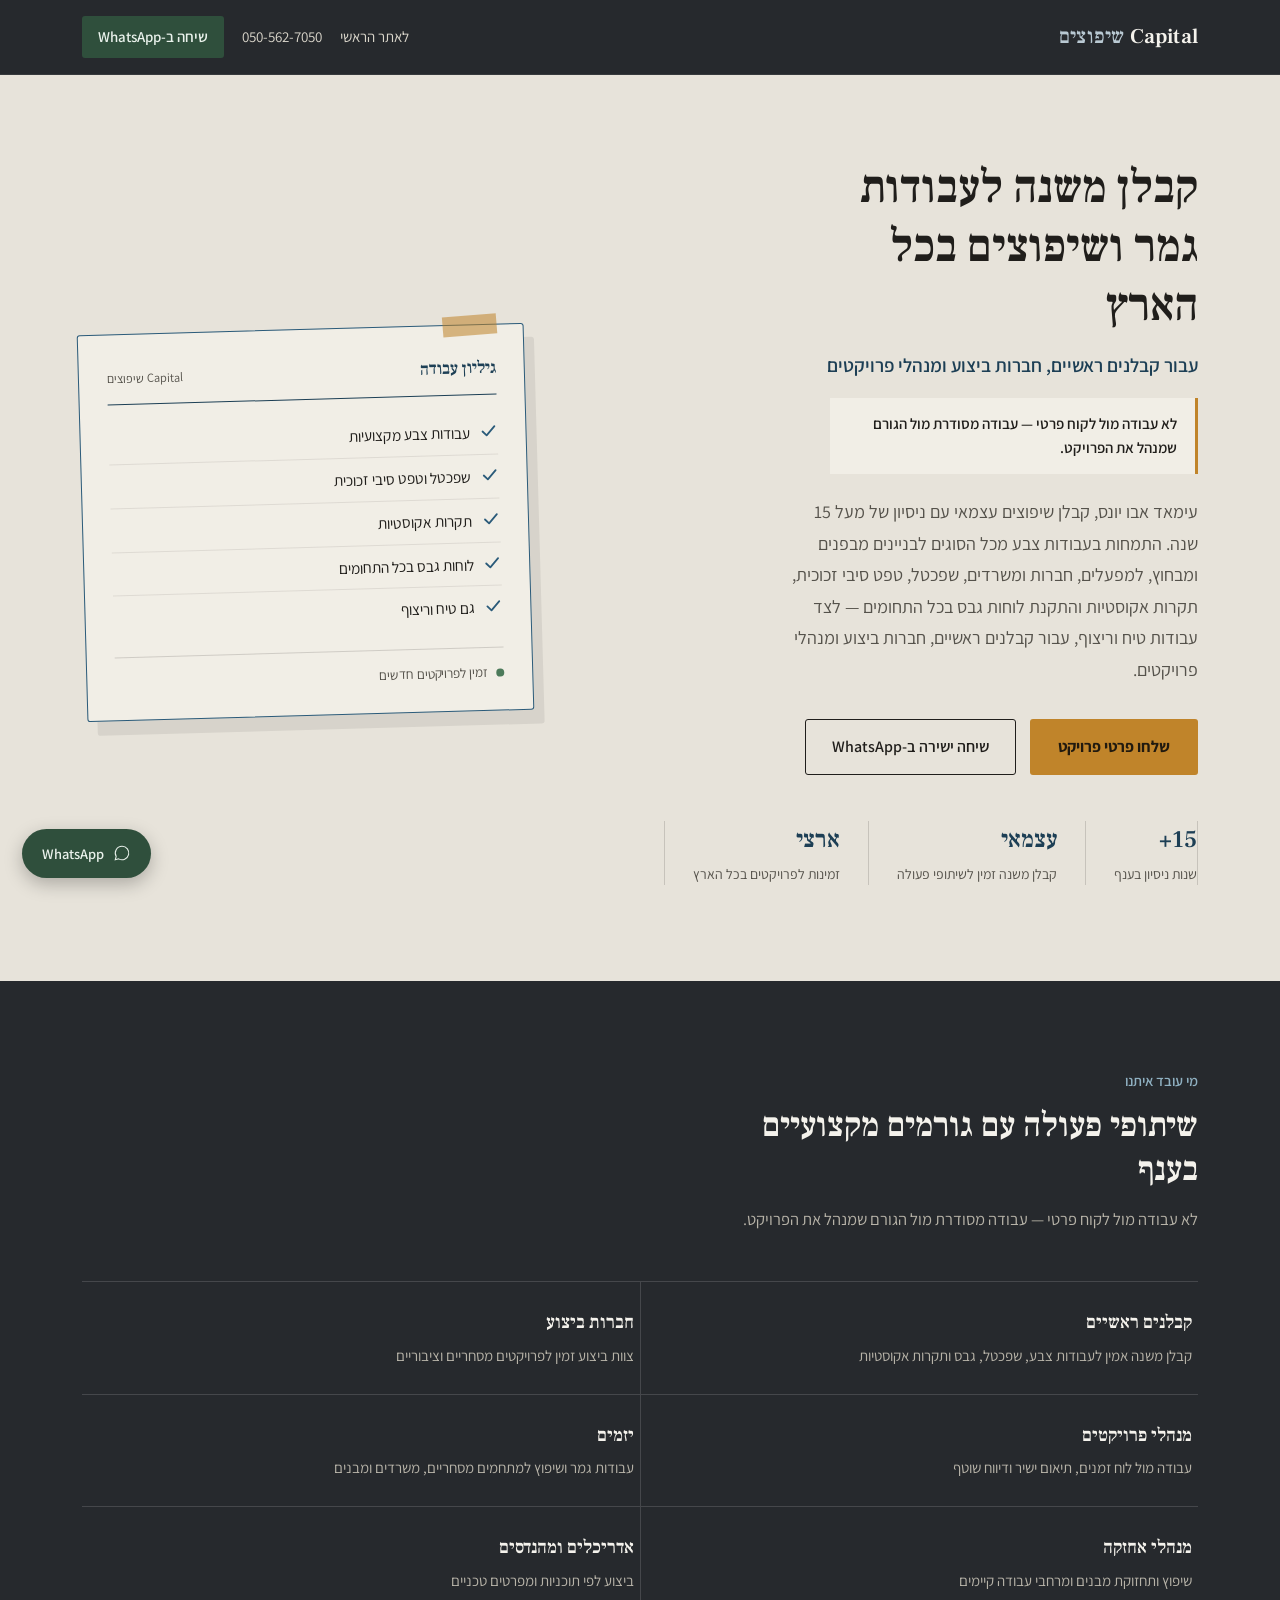
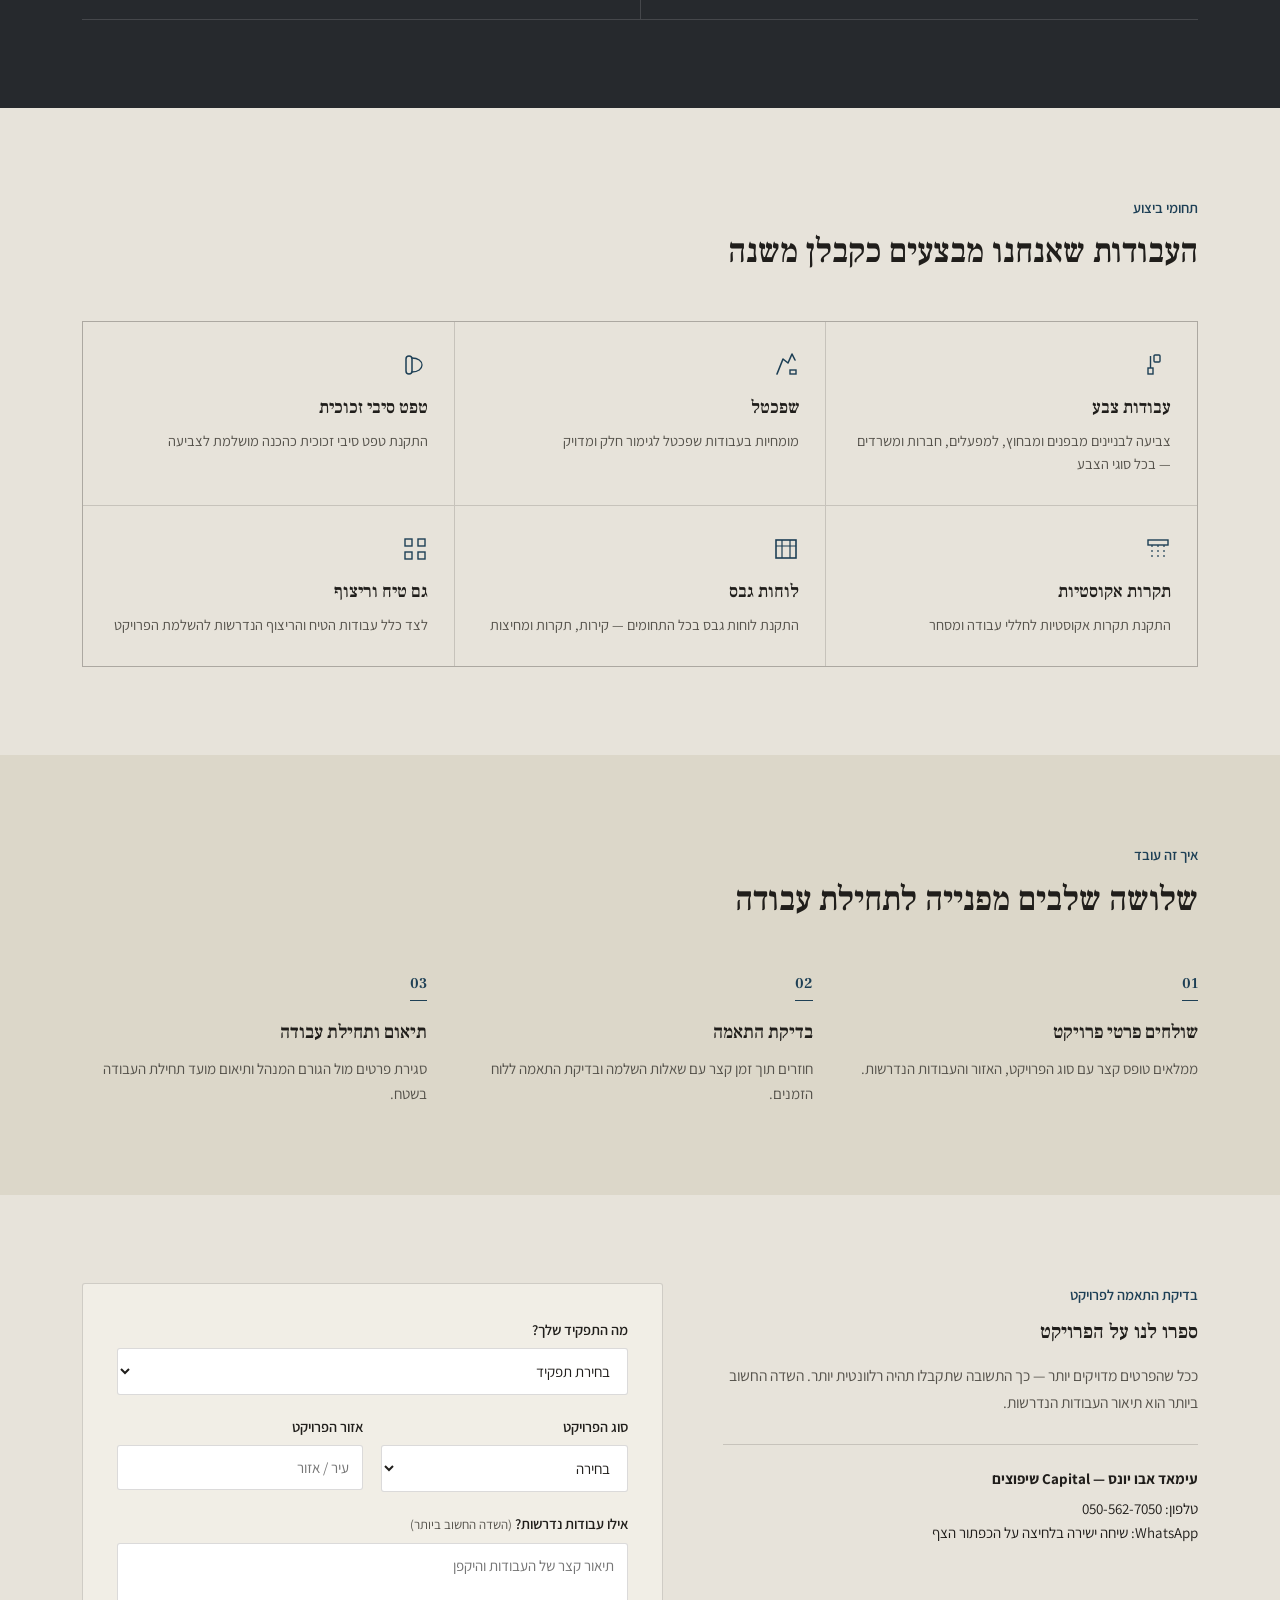
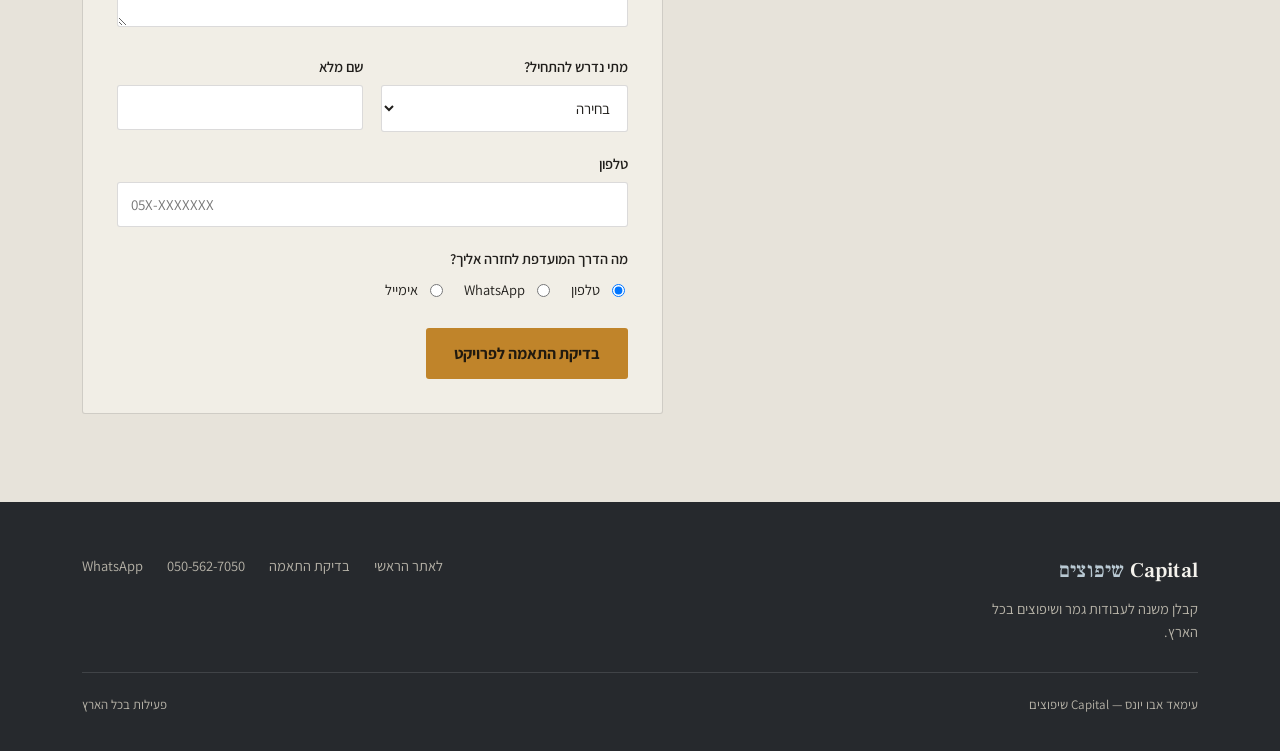
<file: capital-shipuzim-kablan-mishne-2-2.html>
<!DOCTYPE html>
<html lang="he" dir="rtl">
<head>
<meta charset="UTF-8">
<meta name="viewport" content="width=device-width, initial-scale=1.0">
<title>Capital שיפוצים — קבלן משנה לעבודות גמר ושיפוצים</title>
<link rel="preconnect" href="https://fonts.googleapis.com">
<link rel="preconnect" href="https://fonts.gstatic.com" crossorigin>
<link href="https://fonts.googleapis.com/css2?family=Frank+Ruhl+Libre:wght@500;600;700&family=Assistant:wght@400;500;600;700&display=swap" rel="stylesheet">
<style>
  :root{
    --bg: #E7E3DA;
    --bg-alt: #DCD7C9;
    --paper: #F1EEE6;
    --ink: #201E1B;
    --ink-soft: #55524B;
    --steel: #26292D;
    --steel-light: #363B40;
    --blueprint: #2B5B7A;
    --blueprint-deep: #1D3F55;
    --ochre: #C0842A;
    --ochre-deep: #9C6A1E;
    --line: rgba(32,30,27,0.16);
    --line-soft: rgba(32,30,27,0.09);
    --radius: 3px;
  }

  *{ box-sizing: border-box; }
  html{ scroll-behavior: smooth; }
  body{
    margin:0;
    background: var(--bg);
    color: var(--ink);
    font-family: 'Assistant', sans-serif;
    font-size: 17px;
    line-height: 1.6;
  }
  h1,h2,h3{
    font-family: 'Frank Ruhl Libre', serif;
    font-weight: 600;
    margin: 0;
    color: var(--ink);
  }
  p{ margin: 0; }
  a{ color: inherit; text-decoration: none; }
  ul{ list-style: none; margin:0; padding:0; }
  button{ font-family: inherit; cursor: pointer; }
  img,svg{ display:block; }

  .wrap{
    max-width: 1180px;
    margin: 0 auto;
    padding: 0 32px;
  }

  @media (prefers-reduced-motion: reduce){
    *{ animation: none !important; transition: none !important; }
  }

  /* ---------- Header ---------- */
  header.site{
    background: var(--steel);
    color: #EDEAE2;
    position: sticky;
    top:0;
    z-index: 40;
    border-bottom: 1px solid rgba(255,255,255,0.08);
  }
  .header-inner{
    display:flex;
    align-items:center;
    justify-content: space-between;
    padding: 16px 32px;
    max-width: 1180px;
    margin: 0 auto;
    gap: 20px;
  }
  .brand{
    font-family: 'Frank Ruhl Libre', serif;
    font-size: 21px;
    font-weight: 600;
    letter-spacing: 0.2px;
    color: #F4F2EC;
  }
  .brand span{ color: #B9C9D3; font-weight: 500; }
  .header-actions{
    display:flex;
    align-items:center;
    gap: 18px;
    font-size: 15px;
  }
  .header-actions a{
    color: #DAD6CB;
    border-bottom: 1px solid transparent;
    transition: border-color .15s ease;
  }
  .header-actions a:hover{ border-color: #DAD6CB; }
  .btn-whatsapp-small{
    background: #2F4F3C;
    color: #EAF2EC !important;
    padding: 9px 16px;
    border-radius: var(--radius);
    font-weight: 600;
    border-bottom: none !important;
  }

  /* ---------- Hero ---------- */
  .hero{
    padding: 84px 0 96px;
    overflow: hidden;
  }
  .hero-inner{
    display: grid;
    grid-template-columns: 1.15fr 0.85fr;
    gap: 64px;
    align-items: center;
  }
  .hero-copy h1{
    font-size: clamp(32px, 4.2vw, 46px);
    line-height: 1.28;
    max-width: 15ch;
  }
  .hero-copy .sub{
    margin-top: 22px;
    font-size: 18px;
    color: var(--ink-soft);
    max-width: 46ch;
    line-height: 1.75;
  }
  .hero-tagline{
    margin-top: 14px;
    font-size: 19px;
    font-weight: 600;
    color: var(--blueprint-deep);
  }
  .exclusion-strip{
    margin-top: 18px;
    padding: 14px 18px;
    background: var(--paper);
    border-right: 3px solid var(--ochre);
    font-size: 15px;
    font-weight: 600;
    color: var(--ink);
    max-width: 46ch;
    line-height: 1.6;
  }
  .hero-cta{
    margin-top: 34px;
    display:flex;
    gap: 14px;
    flex-wrap: wrap;
  }
  .btn-primary{
    background: var(--ochre);
    color: #211A0F;
    font-weight: 700;
    font-size: 16px;
    padding: 15px 28px;
    border-radius: var(--radius);
    border: none;
    transition: background .15s ease;
  }
  .btn-primary:hover{ background: var(--ochre-deep); }
  .btn-secondary{
    background: transparent;
    color: var(--ink);
    font-weight: 600;
    font-size: 16px;
    padding: 14px 26px;
    border-radius: var(--radius);
    border: 1.5px solid var(--ink);
    transition: background .15s ease, color .15s ease;
  }
  .btn-secondary:hover{ background: var(--ink); color: var(--bg); }

  .trust-strip{
    margin-top: 46px;
    display:flex;
  }
  .trust-item{
    padding: 0 28px;
    border-right: 1px solid var(--line);
  }
  .trust-item:first-child{ padding-right: 0; }
  .trust-item:last-child{ border-left: 1px solid var(--line); padding-left: 28px; }
  .trust-item .num{
    font-family: 'Frank Ruhl Libre', serif;
    font-size: 24px;
    font-weight: 600;
    color: var(--blueprint-deep);
  }
  .trust-item .label{
    margin-top: 4px;
    font-size: 14px;
    color: var(--ink-soft);
  }

  /* ---------- Hero spec-sheet visual ---------- */
  .spec-card{
    background:
      linear-gradient(var(--paper), var(--paper)),
      repeating-linear-gradient(0deg, rgba(43,91,122,0.09) 0 1px, transparent 1px 28px),
      repeating-linear-gradient(90deg, rgba(43,91,122,0.09) 0 1px, transparent 1px 28px);
    border: 1px solid var(--blueprint);
    border-radius: var(--radius);
    padding: 30px 28px 26px;
    transform: rotate(-1.6deg);
    box-shadow: 10px 14px 0 rgba(32,30,27,0.08);
    position: relative;
  }
  .spec-card::before{
    content: "";
    position: absolute;
    top: -10px; right: 26px;
    width: 54px; height: 20px;
    background: rgba(192,132,42,0.55);
    transform: rotate(-3deg);
  }
  .spec-head{
    display:flex;
    justify-content: space-between;
    align-items: baseline;
    border-bottom: 1.5px solid var(--blueprint-deep);
    padding-bottom: 12px;
    margin-bottom: 16px;
  }
  .spec-head .title{
    font-family: 'Frank Ruhl Libre', serif;
    font-weight: 600;
    font-size: 17px;
    color: var(--blueprint-deep);
  }
  .spec-head .tag{
    font-size: 12.5px;
    color: var(--ink-soft);
  }
  .spec-list li{
    display:flex;
    align-items:flex-start;
    gap: 10px;
    padding: 9px 0;
    border-bottom: 1px solid var(--line-soft);
    font-size: 15.5px;
  }
  .spec-list li:last-child{ border-bottom: none; }
  .spec-list svg{ flex: none; margin-top: 2px; }
  .spec-foot{
    margin-top: 18px;
    padding-top: 14px;
    border-top: 1px solid var(--line);
    display:flex;
    align-items:center;
    gap: 8px;
    font-size: 13.5px;
    color: var(--ink-soft);
  }
  .dot-live{
    width: 8px; height:8px; border-radius:50%;
    background: #4C7A5A;
    flex: none;
  }

  /* ---------- Section shell ---------- */
  section{ padding: 88px 0; }
  .section-head{
    max-width: 60ch;
    margin-bottom: 48px;
  }
  .section-head h2{
    font-size: clamp(26px, 3vw, 34px);
    line-height: 1.3;
  }
  .section-head .kicker{
    display:block;
    font-size: 14.5px;
    color: var(--blueprint-deep);
    font-weight: 600;
    margin-bottom: 10px;
  }
  .section-head p.desc{
    margin-top: 14px;
    color: var(--ink-soft);
    font-size: 16.5px;
    line-height: 1.7;
  }

  /* ---------- Audience band (dark) ---------- */
  .audience{
    background: var(--steel);
    color: #EDEAE2;
  }
  .audience .section-head h2{ color: #F4F2EC; }
  .audience .section-head p.desc{ color: #B7B3A8; }
  .audience .kicker{ color: #8FB0C1; }
  .audience-grid{
    display: grid;
    grid-template-columns: repeat(2, 1fr);
    border-top: 1px solid rgba(255,255,255,0.14);
  }
  .audience-item{
    padding: 26px 6px;
    border-bottom: 1px solid rgba(255,255,255,0.14);
    border-left: 1px solid rgba(255,255,255,0.14);
  }
  .audience-item:nth-child(2n){ border-left: none; }
  .audience-item .who{
    font-family: 'Frank Ruhl Libre', serif;
    font-size: 18.5px;
    font-weight: 600;
    color: #F4F2EC;
  }
  .audience-item .what{
    margin-top: 6px;
    font-size: 15px;
    color: #B7B3A8;
    line-height: 1.6;
  }

  /* ---------- Services ---------- */
  .services-grid{
    display: grid;
    grid-template-columns: repeat(3, 1fr);
    gap: 1px;
    background: var(--line);
    border: 1px solid var(--line);
  }
  .service-item{
    background: var(--bg);
    padding: 30px 26px;
  }
  .service-item svg{ color: var(--blueprint-deep); }
  .service-item .name{
    margin-top: 16px;
    font-family: 'Frank Ruhl Libre', serif;
    font-weight: 600;
    font-size: 18px;
  }
  .service-item .desc{
    margin-top: 6px;
    font-size: 14.5px;
    color: var(--ink-soft);
    line-height: 1.6;
  }

  /* ---------- Process ---------- */
  .process{ background: var(--bg-alt); }
  .process-list{
    display:grid;
    grid-template-columns: repeat(3,1fr);
    gap: 40px;
  }
  .process-item .step{
    font-family: 'Frank Ruhl Libre', serif;
    font-size: 15px;
    color: var(--blueprint-deep);
    font-weight: 600;
    border-bottom: 1.5px solid var(--blueprint-deep);
    display: inline-block;
    padding-bottom: 4px;
    margin-bottom: 16px;
  }
  .process-item h3{
    font-size: 19px;
    font-weight: 600;
  }
  .process-item p{
    margin-top: 10px;
    font-size: 15px;
    color: var(--ink-soft);
    line-height: 1.65;
  }

  /* ---------- Form ---------- */
  .form-section .wrap{
    display:grid;
    grid-template-columns: 0.9fr 1.1fr;
    gap: 60px;
    align-items: start;
  }
  .form-note h3{
    font-size: 20px;
    font-weight: 600;
    margin-bottom: 14px;
  }
  .form-note p{
    color: var(--ink-soft);
    font-size: 15.5px;
    line-height: 1.75;
  }
  .form-note .contact-line{
    margin-top: 28px;
    padding-top: 22px;
    border-top: 1px solid var(--line);
    font-size: 15px;
  }
  .form-note .contact-line strong{ display:block; margin-bottom: 6px; color: var(--ink); }

  form.lead{
    background: var(--paper);
    border: 1px solid var(--line);
    border-radius: var(--radius);
    padding: 34px;
  }
  .field{ margin-bottom: 20px; }
  .field label{
    display:block;
    font-size: 14.5px;
    font-weight: 600;
    margin-bottom: 7px;
  }
  .field .hint{ font-weight: 400; color: var(--ink-soft); font-size: 13px; }
  .field input[type="text"],
  .field input[type="tel"],
  .field select,
  .field textarea{
    width: 100%;
    padding: 12px 13px;
    border: 1px solid var(--line);
    border-radius: var(--radius);
    background: #fff;
    font-family: inherit;
    font-size: 15px;
    color: var(--ink);
  }
  .field textarea{ resize: vertical; min-height: 84px; }
  .field input:focus,
  .field select:focus,
  .field textarea:focus{
    outline: 2px solid var(--blueprint);
    outline-offset: 1px;
  }
  .radio-row{
    display:flex;
    gap: 18px;
    flex-wrap: wrap;
    margin-top: 4px;
  }
  .radio-row label{
    display:flex;
    align-items:center;
    gap: 7px;
    font-size: 14.5px;
    font-weight: 400;
  }
  .two-col{
    display:grid;
    grid-template-columns: 1fr 1fr;
    gap: 18px;
  }
  .submit-row{
    display:flex;
    align-items:center;
    gap: 16px;
    margin-top: 8px;
  }
  .submit-row .status{
    font-size: 14px;
    color: var(--blueprint-deep);
    display:none;
  }
  .submit-row .status.show{ display:inline; }

  /* ---------- Footer ---------- */
  footer.site{
    background: var(--steel);
    color: #B7B3A8;
    padding: 52px 0 36px;
  }
  .footer-inner{
    display:flex;
    justify-content: space-between;
    flex-wrap: wrap;
    gap: 24px;
    padding-bottom: 28px;
    border-bottom: 1px solid rgba(255,255,255,0.12);
  }
  .footer-inner .brand{ color: #F4F2EC; }
  .footer-links{
    display:flex;
    gap: 24px;
    font-size: 14.5px;
  }
  .footer-bottom{
    padding-top: 22px;
    font-size: 13px;
    display:flex;
    justify-content: space-between;
    flex-wrap: wrap;
    gap: 10px;
  }

  /* ---------- Floating WhatsApp ---------- */
  .float-wa{
    position: fixed;
    bottom: 22px;
    left: 22px;
    background: #2F4F3C;
    color: #EAF2EC;
    padding: 13px 20px;
    border-radius: 30px;
    font-weight: 600;
    font-size: 14.5px;
    display:flex;
    align-items:center;
    gap: 9px;
    box-shadow: 0 6px 18px rgba(0,0,0,0.25);
    z-index: 50;
  }

  /* ---------- Responsive ---------- */
  @media (max-width: 880px){
    .wrap{ padding: 0 20px; }
    .header-inner{ padding: 14px 20px; }
    .hero{ padding: 56px 0 64px; }
    .hero-inner{ grid-template-columns: 1fr; gap: 44px; }
    .spec-card{ transform: rotate(0); max-width: 420px; }
    .trust-strip{ flex-wrap: wrap; gap: 18px 0; }
    section{ padding: 60px 0; }
    .audience-grid{ grid-template-columns: 1fr; }
    .audience-item{ border-left: none !important; }
    .services-grid{ grid-template-columns: 1fr; }
    .process-list{ grid-template-columns: 1fr; gap: 30px; }
    .form-section .wrap{ grid-template-columns: 1fr; gap: 34px; }
    .two-col{ grid-template-columns: 1fr; }
    .footer-inner{ flex-direction: column; }
  }
</style>
</head>
<body>

<header class="site">
  <div class="header-inner">
    <div class="brand">Capital <span>שיפוצים</span></div>
    <div class="header-actions">
      <a href="https://capital-shippuzim.com" target="_blank" rel="noopener">לאתר הראשי</a>
      <a href="tel:0505627050">050-562-7050</a>
      <a class="btn-whatsapp-small" href="https://wa.me/972505627050" target="_blank" rel="noopener">שיחה ב-WhatsApp</a>
    </div>
  </div>
</header>

<section class="hero">
  <div class="wrap hero-inner">
    <div class="hero-copy">
      <h1>קבלן משנה לעבודות גמר ושיפוצים בכל הארץ</h1>
      <p class="hero-tagline">עבור קבלנים ראשיים, חברות ביצוע ומנהלי פרויקטים</p>
      <div class="exclusion-strip">לא עבודה מול לקוח פרטי — עבודה מסודרת מול הגורם שמנהל את הפרויקט.</div>
      <p class="sub">
        עימאד אבו יונס, קבלן שיפוצים עצמאי עם ניסיון של מעל 15 שנה. התמחות בעבודות צבע מכל הסוגים לבניינים מבפנים ומבחוץ, למפעלים, חברות ומשרדים, שפכטל, טפט סיבי זכוכית, תקרות אקוסטיות והתקנת לוחות גבס בכל התחומים — לצד עבודות טיח וריצוף, עבור קבלנים ראשיים, חברות ביצוע ומנהלי פרויקטים.
      </p>
      <div class="hero-cta">
        <a class="btn-primary" href="#form">שלחו פרטי פרויקט</a>
        <a class="btn-secondary" href="https://wa.me/972505627050" target="_blank" rel="noopener">שיחה ישירה ב-WhatsApp</a>
      </div>
      <div class="trust-strip">
        <div class="trust-item">
          <div class="num">15+</div>
          <div class="label">שנות ניסיון בענף</div>
        </div>
        <div class="trust-item">
          <div class="num">עצמאי</div>
          <div class="label">קבלן משנה זמין לשיתופי פעולה</div>
        </div>
        <div class="trust-item">
          <div class="num">ארצי</div>
          <div class="label">זמינות לפרויקטים בכל הארץ</div>
        </div>
      </div>
    </div>

    <div class="hero-visual">
      <div class="spec-card">
        <div class="spec-head">
          <span class="title">גיליון עבודה</span>
          <span class="tag">Capital שיפוצים</span>
        </div>
        <ul class="spec-list">
          <li>
            <svg width="18" height="18" viewBox="0 0 18 18" fill="none"><path d="M3 9.5L7 13.5L15 4.5" stroke="#2B5B7A" stroke-width="1.8" stroke-linecap="round" stroke-linejoin="round"/></svg>
            <span>עבודות צבע מקצועיות</span>
          </li>
          <li>
            <svg width="18" height="18" viewBox="0 0 18 18" fill="none"><path d="M3 9.5L7 13.5L15 4.5" stroke="#2B5B7A" stroke-width="1.8" stroke-linecap="round" stroke-linejoin="round"/></svg>
            <span>שפכטל וטפט סיבי זכוכית</span>
          </li>
          <li>
            <svg width="18" height="18" viewBox="0 0 18 18" fill="none"><path d="M3 9.5L7 13.5L15 4.5" stroke="#2B5B7A" stroke-width="1.8" stroke-linecap="round" stroke-linejoin="round"/></svg>
            <span>תקרות אקוסטיות</span>
          </li>
          <li>
            <svg width="18" height="18" viewBox="0 0 18 18" fill="none"><path d="M3 9.5L7 13.5L15 4.5" stroke="#2B5B7A" stroke-width="1.8" stroke-linecap="round" stroke-linejoin="round"/></svg>
            <span>לוחות גבס בכל התחומים</span>
          </li>
          <li>
            <svg width="18" height="18" viewBox="0 0 18 18" fill="none"><path d="M3 9.5L7 13.5L15 4.5" stroke="#2B5B7A" stroke-width="1.8" stroke-linecap="round" stroke-linejoin="round"/></svg>
            <span>גם טיח וריצוף</span>
          </li>
        </ul>
        <div class="spec-foot">
          <span class="dot-live"></span>
          <span>זמין לפרויקטים חדשים</span>
        </div>
      </div>
    </div>
  </div>
</section>

<section class="audience">
  <div class="wrap">
    <div class="section-head">
      <span class="kicker">מי עובד איתנו</span>
      <h2>שיתופי פעולה עם גורמים מקצועיים בענף</h2>
      <p class="desc">לא עבודה מול לקוח פרטי — עבודה מסודרת מול הגורם שמנהל את הפרויקט.</p>
    </div>
    <ul class="audience-grid">
      <li class="audience-item">
        <div class="who">קבלנים ראשיים</div>
        <div class="what">קבלן משנה אמין לעבודות צבע, שפכטל, גבס ותקרות אקוסטיות</div>
      </li>
      <li class="audience-item">
        <div class="who">חברות ביצוע</div>
        <div class="what">צוות ביצוע זמין לפרויקטים מסחריים וציבוריים</div>
      </li>
      <li class="audience-item">
        <div class="who">מנהלי פרויקטים</div>
        <div class="what">עבודה מול לוח זמנים, תיאום ישיר ודיווח שוטף</div>
      </li>
      <li class="audience-item">
        <div class="who">יזמים</div>
        <div class="what">עבודות גמר ושיפוץ למתחמים מסחריים, משרדים ומבנים</div>
      </li>
      <li class="audience-item">
        <div class="who">מנהלי אחזקה</div>
        <div class="what">שיפוץ ותחזוקת מבנים ומרחבי עבודה קיימים</div>
      </li>
      <li class="audience-item">
        <div class="who">אדריכלים ומהנדסים</div>
        <div class="what">ביצוע לפי תוכניות ומפרטים טכניים</div>
      </li>
    </ul>
  </div>
</section>

<section class="services">
  <div class="wrap">
    <div class="section-head">
      <span class="kicker">תחומי ביצוע</span>
      <h2>העבודות שאנחנו מבצעים כקבלן משנה</h2>
    </div>
    <div class="services-grid">
      <div class="service-item">
        <svg width="26" height="26" viewBox="0 0 26 26" fill="none"><rect x="3" y="16" width="5" height="6" stroke="currentColor" stroke-width="1.4"/><line x1="5.5" y1="16" x2="5.5" y2="4" stroke="currentColor" stroke-width="1.4"/><rect x="9" y="3" width="6" height="7" rx="1" stroke="currentColor" stroke-width="1.4"/></svg>
        <div class="name">עבודות צבע</div>
        <div class="desc">צביעה לבניינים מבפנים ומבחוץ, למפעלים, חברות ומשרדים — בכל סוגי הצבע</div>
      </div>
      <div class="service-item">
        <svg width="26" height="26" viewBox="0 0 26 26" fill="none"><path d="M4 22l6-15 5 4 4-9 3 6" stroke="currentColor" stroke-width="1.6" stroke-linecap="round" stroke-linejoin="round" fill="none"/><rect x="17" y="18" width="6" height="4" stroke="currentColor" stroke-width="1.4"/></svg>
        <div class="name">שפכטל</div>
        <div class="desc">מומחיות בעבודות שפכטל לגימור חלק ומדויק</div>
      </div>
      <div class="service-item">
        <svg width="26" height="26" viewBox="0 0 26 26" fill="none"><rect x="4" y="4" width="6" height="18" rx="3" stroke="currentColor" stroke-width="1.5"/><path d="M10 6c6 0 10 3 10 7s-4 7-10 7" stroke="currentColor" stroke-width="1.3" fill="none"/></svg>
        <div class="name">טפט סיבי זכוכית</div>
        <div class="desc">התקנת טפט סיבי זכוכית כהכנה מושלמת לצביעה</div>
      </div>
      <div class="service-item">
        <svg width="26" height="26" viewBox="0 0 26 26" fill="none"><rect x="3" y="4" width="20" height="5" stroke="currentColor" stroke-width="1.4"/><path d="M7 9v13M13 9v13M19 9v13" stroke="currentColor" stroke-width="1.2" stroke-dasharray="2 3"/></svg>
        <div class="name">תקרות אקוסטיות</div>
        <div class="desc">התקנת תקרות אקוסטיות לחללי עבודה ומסחר</div>
      </div>
      <div class="service-item">
        <svg width="26" height="26" viewBox="0 0 26 26" fill="none"><rect x="3" y="4" width="20" height="18" stroke="currentColor" stroke-width="1.6"/><path d="M3 10h20M9 4v18M17 4v18" stroke="currentColor" stroke-width="1.2"/></svg>
        <div class="name">לוחות גבס</div>
        <div class="desc">התקנת לוחות גבס בכל התחומים — קירות, תקרות ומחיצות</div>
      </div>
      <div class="service-item">
        <svg width="26" height="26" viewBox="0 0 26 26" fill="none"><rect x="3" y="3" width="7" height="7" stroke="currentColor" stroke-width="1.4"/><rect x="16" y="3" width="7" height="7" stroke="currentColor" stroke-width="1.4"/><rect x="3" y="16" width="7" height="7" stroke="currentColor" stroke-width="1.4"/><rect x="16" y="16" width="7" height="7" stroke="currentColor" stroke-width="1.4"/></svg>
        <div class="name">גם טיח וריצוף</div>
        <div class="desc">לצד כלל עבודות הטיח והריצוף הנדרשות להשלמת הפרויקט</div>
      </div>
    </div>
  </div>
</section>

<section class="process">
  <div class="wrap">
    <div class="section-head">
      <span class="kicker">איך זה עובד</span>
      <h2>שלושה שלבים מפנייה לתחילת עבודה</h2>
    </div>
    <div class="process-list">
      <div class="process-item">
        <span class="step">01</span>
        <h3>שולחים פרטי פרויקט</h3>
        <p>ממלאים טופס קצר עם סוג הפרויקט, האזור והעבודות הנדרשות.</p>
      </div>
      <div class="process-item">
        <span class="step">02</span>
        <h3>בדיקת התאמה</h3>
        <p>חוזרים תוך זמן קצר עם שאלות השלמה ובדיקת התאמה ללוח הזמנים.</p>
      </div>
      <div class="process-item">
        <span class="step">03</span>
        <h3>תיאום ותחילת עבודה</h3>
        <p>סגירת פרטים מול הגורם המנהל ותיאום מועד תחילת העבודה בשטח.</p>
      </div>
    </div>
  </div>
</section>

<section class="form-section" id="form">
  <div class="wrap">
    <div class="form-note">
      <span class="kicker" style="display:block;font-size:14.5px;color:var(--blueprint-deep);font-weight:600;margin-bottom:10px;">בדיקת התאמה לפרויקט</span>
      <h3>ספרו לנו על הפרויקט</h3>
      <p>ככל שהפרטים מדויקים יותר — כך התשובה שתקבלו תהיה רלוונטית יותר. השדה החשוב ביותר הוא תיאור העבודות הנדרשות.</p>
      <div class="contact-line">
        <strong>עימאד אבו יונס — Capital שיפוצים</strong>
        טלפון: 050-562-7050<br>
        WhatsApp: שיחה ישירה בלחיצה על הכפתור הצף
      </div>
    </div>

    <form class="lead" id="leadForm">
      <div class="field">
        <label for="role">מה התפקיד שלך?</label>
        <select id="role" name="role" required>
          <option value="" disabled selected>בחירת תפקיד</option>
          <option>קבלן ראשי</option>
          <option>חברת ביצוע</option>
          <option>מנהל פרויקט</option>
          <option>יזם</option>
          <option>מנהל אחזקה</option>
          <option>אדריכל / מהנדס</option>
          <option>אחר</option>
        </select>
      </div>

      <div class="two-col">
        <div class="field">
          <label for="ptype">סוג הפרויקט</label>
          <select id="ptype" name="ptype" required>
            <option value="" disabled selected>בחירה</option>
            <option>מסחרי</option>
            <option>ציבורי</option>
            <option>משרדים</option>
            <option>מפעל</option>
            <option>חנות</option>
            <option>מגורים</option>
            <option>אחר</option>
          </select>
        </div>
        <div class="field">
          <label for="area">אזור הפרויקט</label>
          <input type="text" id="area" name="area" placeholder="עיר / אזור" required>
        </div>
      </div>

      <div class="field">
        <label for="scope">אילו עבודות נדרשות? <span class="hint">(השדה החשוב ביותר)</span></label>
        <textarea id="scope" name="scope" placeholder="תיאור קצר של העבודות והיקפן" required></textarea>
      </div>

      <div class="two-col">
        <div class="field">
          <label for="timing">מתי נדרש להתחיל?</label>
          <select id="timing" name="timing">
            <option value="" disabled selected>בחירה</option>
            <option>מיידי</option>
            <option>החודש</option>
            <option>החודש הבא</option>
            <option>טרם נקבע</option>
          </select>
        </div>
        <div class="field">
          <label for="fullname">שם מלא</label>
          <input type="text" id="fullname" name="fullname" required>
        </div>
      </div>

      <div class="field">
        <label for="phone">טלפון</label>
        <input type="tel" id="phone" name="phone" placeholder="05X-XXXXXXX" required>
      </div>

      <div class="field">
        <label>מה הדרך המועדפת לחזרה אליך?</label>
        <div class="radio-row">
          <label><input type="radio" name="contact_pref" value="טלפון" checked> טלפון</label>
          <label><input type="radio" name="contact_pref" value="WhatsApp"> WhatsApp</label>
          <label><input type="radio" name="contact_pref" value="אימייל"> אימייל</label>
        </div>
      </div>

      <div class="submit-row">
        <button type="submit" class="btn-primary">בדיקת התאמה לפרויקט</button>
        <span class="status" id="formStatus">הפרטים נקלטו — נחזור אליך בהקדם.</span>
      </div>
    </form>
  </div>
</section>

<footer class="site">
  <div class="wrap">
    <div class="footer-inner">
      <div>
        <div class="brand">Capital <span>שיפוצים</span></div>
        <p style="margin-top:10px;font-size:14.5px;max-width:32ch;">קבלן משנה לעבודות גמר ושיפוצים בכל הארץ.</p>
      </div>
      <div class="footer-links">
        <a href="https://capital-shippuzim.com" target="_blank" rel="noopener">לאתר הראשי</a>
        <a href="#form">בדיקת התאמה</a>
        <a href="tel:0505627050">050-562-7050</a>
        <a href="https://wa.me/972505627050" target="_blank" rel="noopener">WhatsApp</a>
      </div>
    </div>
    <div class="footer-bottom">
      <span>עימאד אבו יונס — Capital שיפוצים</span>
      <span>פעילות בכל הארץ</span>
    </div>
  </div>
</footer>

<a class="float-wa" href="https://wa.me/972505627050" target="_blank" rel="noopener">
  <svg width="18" height="18" viewBox="0 0 24 24" fill="none"><path d="M12 3a9 9 0 00-7.75 13.5L3 21l4.6-1.2A9 9 0 1012 3z" stroke="#EAF2EC" stroke-width="1.4"/></svg>
  <span>WhatsApp</span>
</a>

<script>
  document.getElementById('leadForm').addEventListener('submit', function(e){
    e.preventDefault();
    document.getElementById('formStatus').classList.add('show');
    this.reset();
  });
</script>

</body>
</html>
</file>
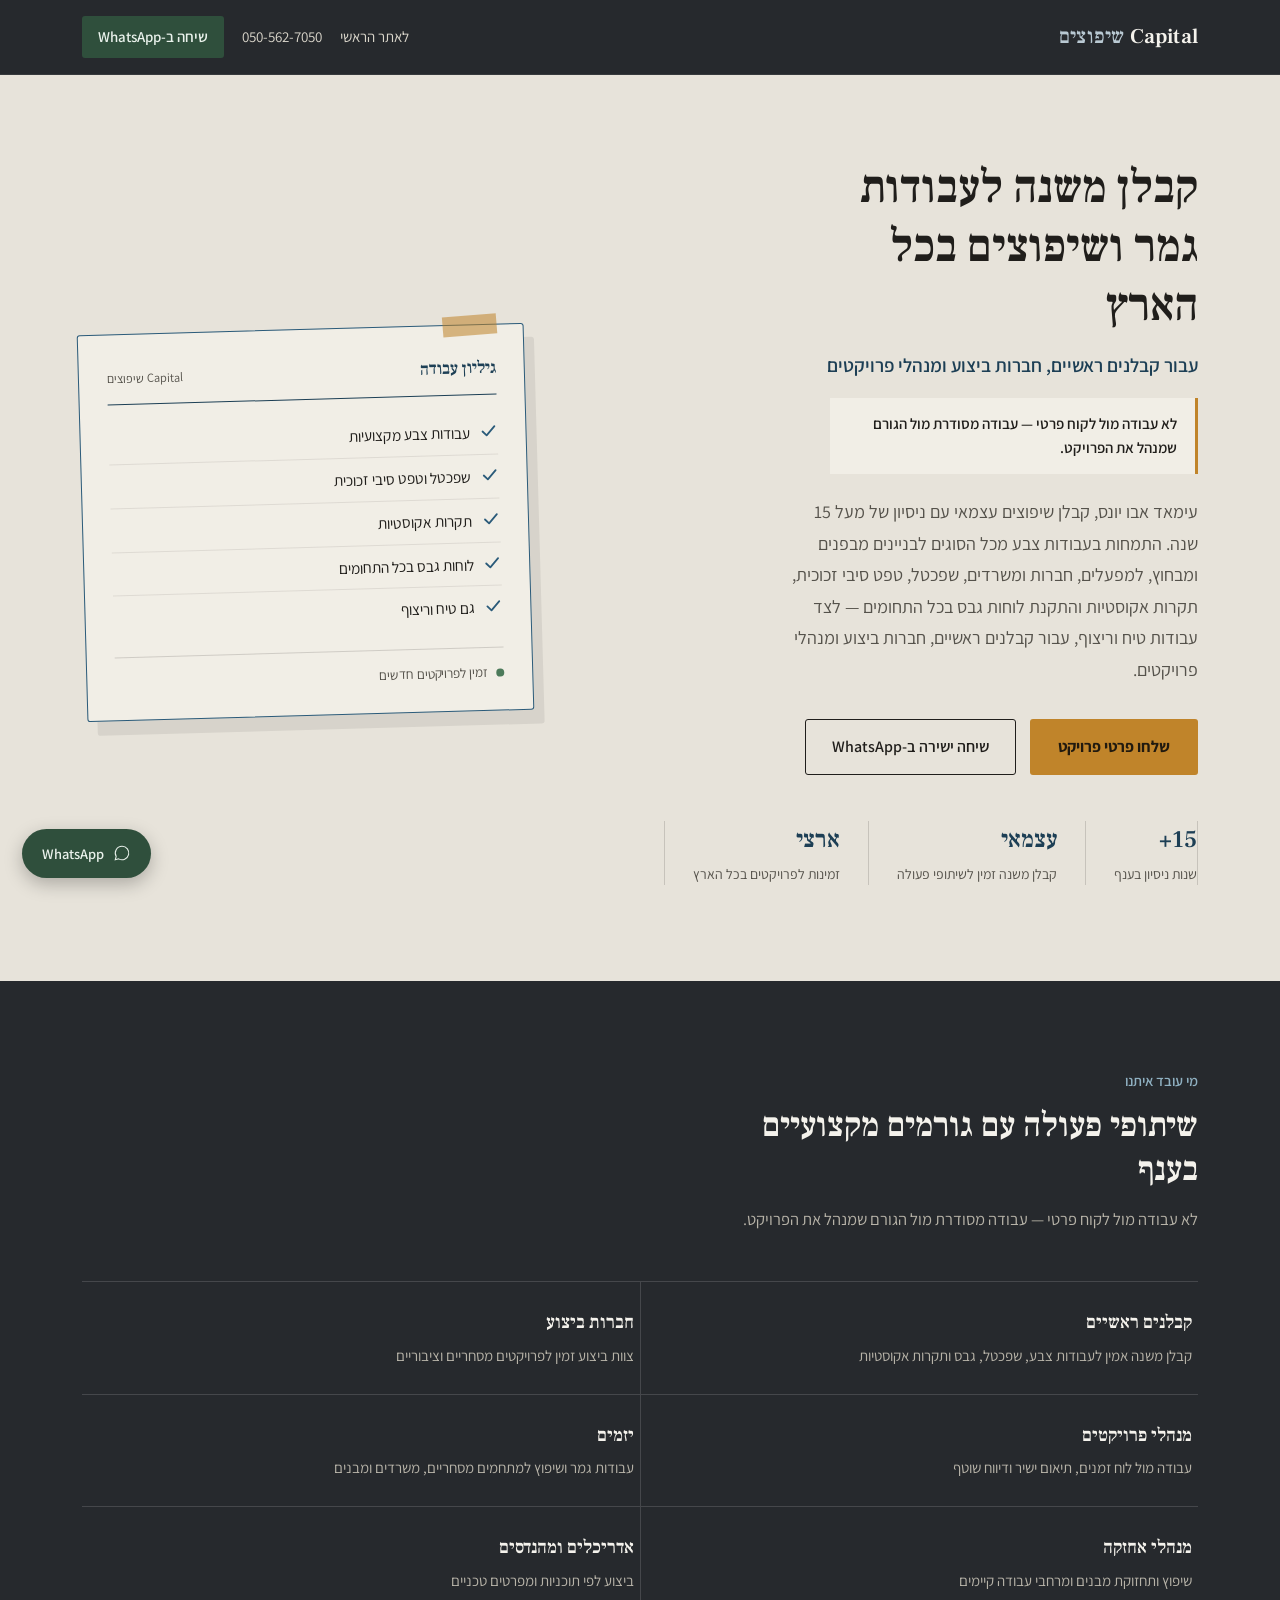
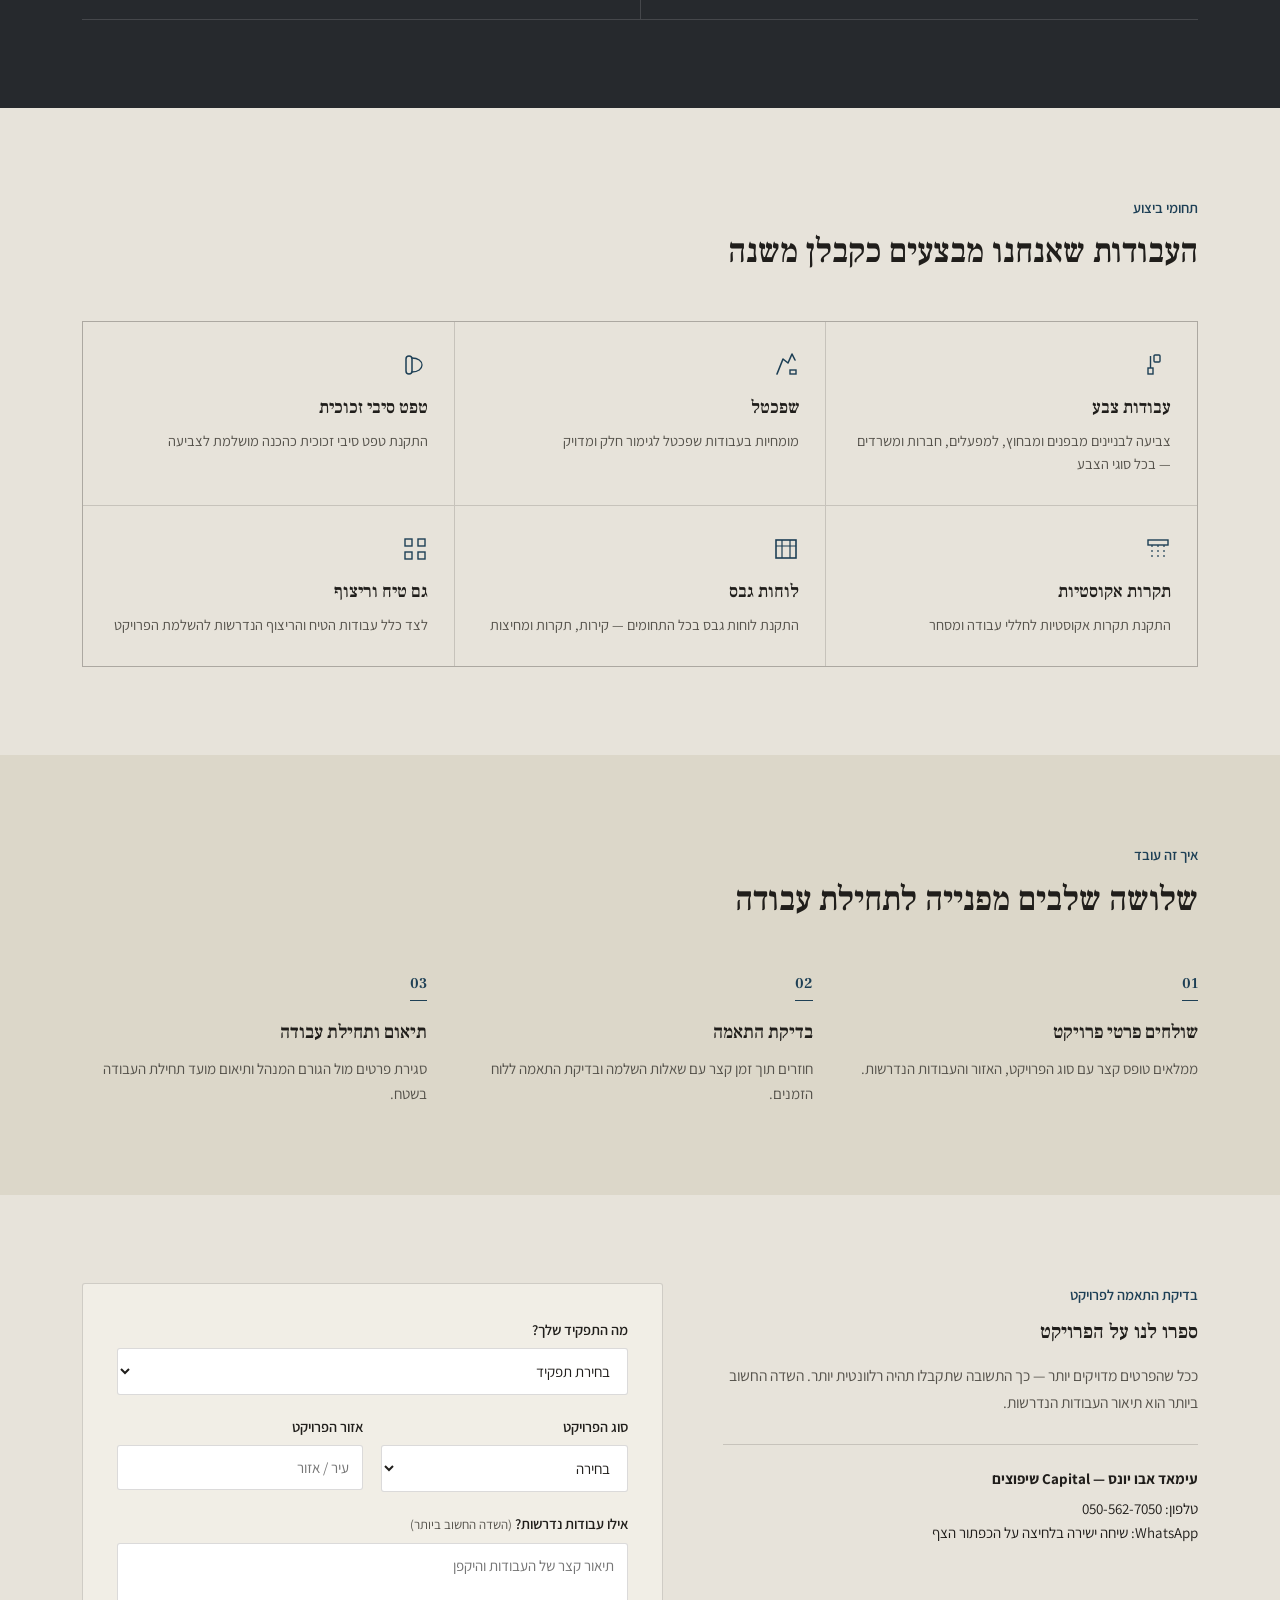
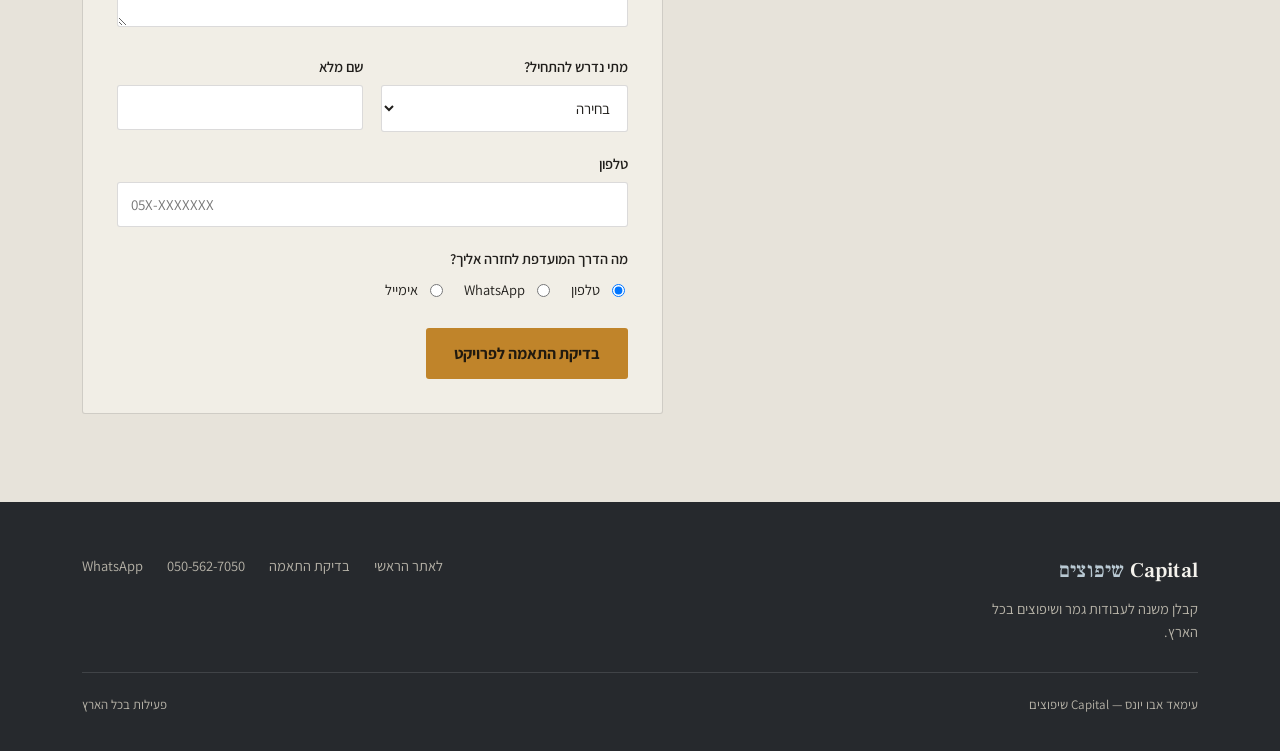
<file: capital-shipuzim-kablan-mishne-3.html>
<!DOCTYPE html>
<html lang="he" dir="rtl">
<head>
<meta charset="UTF-8">
<meta name="viewport" content="width=device-width, initial-scale=1.0">
<title>Capital שיפוצים — קבלן משנה לעבודות גמר ושיפוצים</title>
<link rel="preconnect" href="https://fonts.googleapis.com">
<link rel="preconnect" href="https://fonts.gstatic.com" crossorigin>
<link href="https://fonts.googleapis.com/css2?family=Frank+Ruhl+Libre:wght@500;600;700&family=Assistant:wght@400;500;600;700&display=swap" rel="stylesheet">
<style>
  :root{
    --bg: #E7E3DA;
    --bg-alt: #DCD7C9;
    --paper: #F1EEE6;
    --ink: #201E1B;
    --ink-soft: #55524B;
    --steel: #26292D;
    --steel-light: #363B40;
    --blueprint: #2B5B7A;
    --blueprint-deep: #1D3F55;
    --ochre: #C0842A;
    --ochre-deep: #9C6A1E;
    --line: rgba(32,30,27,0.16);
    --line-soft: rgba(32,30,27,0.09);
    --radius: 3px;
  }

  *{ box-sizing: border-box; }
  html{ scroll-behavior: smooth; }
  body{
    margin:0;
    background: var(--bg);
    color: var(--ink);
    font-family: 'Assistant', sans-serif;
    font-size: 17px;
    line-height: 1.6;
  }
  h1,h2,h3{
    font-family: 'Frank Ruhl Libre', serif;
    font-weight: 600;
    margin: 0;
    color: var(--ink);
  }
  p{ margin: 0; }
  a{ color: inherit; text-decoration: none; }
  ul{ list-style: none; margin:0; padding:0; }
  button{ font-family: inherit; cursor: pointer; }
  img,svg{ display:block; }

  .wrap{
    max-width: 1180px;
    margin: 0 auto;
    padding: 0 32px;
  }

  @media (prefers-reduced-motion: reduce){
    *{ animation: none !important; transition: none !important; }
  }

  /* ---------- Header ---------- */
  header.site{
    background: var(--steel);
    color: #EDEAE2;
    position: sticky;
    top:0;
    z-index: 40;
    border-bottom: 1px solid rgba(255,255,255,0.08);
  }
  .header-inner{
    display:flex;
    align-items:center;
    justify-content: space-between;
    padding: 16px 32px;
    max-width: 1180px;
    margin: 0 auto;
    gap: 20px;
  }
  .brand{
    font-family: 'Frank Ruhl Libre', serif;
    font-size: 21px;
    font-weight: 600;
    letter-spacing: 0.2px;
    color: #F4F2EC;
  }
  .brand span{ color: #B9C9D3; font-weight: 500; }
  .header-actions{
    display:flex;
    align-items:center;
    gap: 18px;
    font-size: 15px;
  }
  .header-actions a{
    color: #DAD6CB;
    border-bottom: 1px solid transparent;
    transition: border-color .15s ease;
  }
  .header-actions a:hover{ border-color: #DAD6CB; }
  .btn-whatsapp-small{
    background: #2F4F3C;
    color: #EAF2EC !important;
    padding: 9px 16px;
    border-radius: var(--radius);
    font-weight: 600;
    border-bottom: none !important;
  }

  /* ---------- Hero ---------- */
  .hero{
    padding: 84px 0 96px;
    overflow: hidden;
  }
  .hero-inner{
    display: grid;
    grid-template-columns: 1.15fr 0.85fr;
    gap: 64px;
    align-items: center;
  }
  .hero-copy h1{
    font-size: clamp(32px, 4.2vw, 46px);
    line-height: 1.28;
    max-width: 15ch;
  }
  .hero-copy .sub{
    margin-top: 22px;
    font-size: 18px;
    color: var(--ink-soft);
    max-width: 46ch;
    line-height: 1.75;
  }
  .hero-tagline{
    margin-top: 14px;
    font-size: 19px;
    font-weight: 600;
    color: var(--blueprint-deep);
  }
  .exclusion-strip{
    margin-top: 18px;
    padding: 14px 18px;
    background: var(--paper);
    border-right: 3px solid var(--ochre);
    font-size: 15px;
    font-weight: 600;
    color: var(--ink);
    max-width: 46ch;
    line-height: 1.6;
  }
  .hero-cta{
    margin-top: 34px;
    display:flex;
    gap: 14px;
    flex-wrap: wrap;
  }
  .btn-primary{
    background: var(--ochre);
    color: #211A0F;
    font-weight: 700;
    font-size: 16px;
    padding: 15px 28px;
    border-radius: var(--radius);
    border: none;
    transition: background .15s ease;
  }
  .btn-primary:hover{ background: var(--ochre-deep); }
  .btn-secondary{
    background: transparent;
    color: var(--ink);
    font-weight: 600;
    font-size: 16px;
    padding: 14px 26px;
    border-radius: var(--radius);
    border: 1.5px solid var(--ink);
    transition: background .15s ease, color .15s ease;
  }
  .btn-secondary:hover{ background: var(--ink); color: var(--bg); }

  .trust-strip{
    margin-top: 46px;
    display:flex;
  }
  .trust-item{
    padding: 0 28px;
    border-right: 1px solid var(--line);
  }
  .trust-item:first-child{ padding-right: 0; }
  .trust-item:last-child{ border-left: 1px solid var(--line); padding-left: 28px; }
  .trust-item .num{
    font-family: 'Frank Ruhl Libre', serif;
    font-size: 24px;
    font-weight: 600;
    color: var(--blueprint-deep);
  }
  .trust-item .label{
    margin-top: 4px;
    font-size: 14px;
    color: var(--ink-soft);
  }

  /* ---------- Hero spec-sheet visual ---------- */
  .spec-card{
    background:
      linear-gradient(var(--paper), var(--paper)),
      repeating-linear-gradient(0deg, rgba(43,91,122,0.09) 0 1px, transparent 1px 28px),
      repeating-linear-gradient(90deg, rgba(43,91,122,0.09) 0 1px, transparent 1px 28px);
    border: 1px solid var(--blueprint);
    border-radius: var(--radius);
    padding: 30px 28px 26px;
    transform: rotate(-1.6deg);
    box-shadow: 10px 14px 0 rgba(32,30,27,0.08);
    position: relative;
  }
  .spec-card::before{
    content: "";
    position: absolute;
    top: -10px; right: 26px;
    width: 54px; height: 20px;
    background: rgba(192,132,42,0.55);
    transform: rotate(-3deg);
  }
  .spec-head{
    display:flex;
    justify-content: space-between;
    align-items: baseline;
    border-bottom: 1.5px solid var(--blueprint-deep);
    padding-bottom: 12px;
    margin-bottom: 16px;
  }
  .spec-head .title{
    font-family: 'Frank Ruhl Libre', serif;
    font-weight: 600;
    font-size: 17px;
    color: var(--blueprint-deep);
  }
  .spec-head .tag{
    font-size: 12.5px;
    color: var(--ink-soft);
  }
  .spec-list li{
    display:flex;
    align-items:flex-start;
    gap: 10px;
    padding: 9px 0;
    border-bottom: 1px solid var(--line-soft);
    font-size: 15.5px;
  }
  .spec-list li:last-child{ border-bottom: none; }
  .spec-list svg{ flex: none; margin-top: 2px; }
  .spec-foot{
    margin-top: 18px;
    padding-top: 14px;
    border-top: 1px solid var(--line);
    display:flex;
    align-items:center;
    gap: 8px;
    font-size: 13.5px;
    color: var(--ink-soft);
  }
  .dot-live{
    width: 8px; height:8px; border-radius:50%;
    background: #4C7A5A;
    flex: none;
  }

  /* ---------- Section shell ---------- */
  section{ padding: 88px 0; }
  .section-head{
    max-width: 60ch;
    margin-bottom: 48px;
  }
  .section-head h2{
    font-size: clamp(26px, 3vw, 34px);
    line-height: 1.3;
  }
  .section-head .kicker{
    display:block;
    font-size: 14.5px;
    color: var(--blueprint-deep);
    font-weight: 600;
    margin-bottom: 10px;
  }
  .section-head p.desc{
    margin-top: 14px;
    color: var(--ink-soft);
    font-size: 16.5px;
    line-height: 1.7;
  }

  /* ---------- Audience band (dark) ---------- */
  .audience{
    background: var(--steel);
    color: #EDEAE2;
  }
  .audience .section-head h2{ color: #F4F2EC; }
  .audience .section-head p.desc{ color: #B7B3A8; }
  .audience .kicker{ color: #8FB0C1; }
  .audience-grid{
    display: grid;
    grid-template-columns: repeat(2, 1fr);
    border-top: 1px solid rgba(255,255,255,0.14);
  }
  .audience-item{
    padding: 26px 6px;
    border-bottom: 1px solid rgba(255,255,255,0.14);
    border-left: 1px solid rgba(255,255,255,0.14);
  }
  .audience-item:nth-child(2n){ border-left: none; }
  .audience-item .who{
    font-family: 'Frank Ruhl Libre', serif;
    font-size: 18.5px;
    font-weight: 600;
    color: #F4F2EC;
  }
  .audience-item .what{
    margin-top: 6px;
    font-size: 15px;
    color: #B7B3A8;
    line-height: 1.6;
  }

  /* ---------- Services ---------- */
  .services-grid{
    display: grid;
    grid-template-columns: repeat(3, 1fr);
    gap: 1px;
    background: var(--line);
    border: 1px solid var(--line);
  }
  .service-item{
    background: var(--bg);
    padding: 30px 26px;
  }
  .service-item svg{ color: var(--blueprint-deep); }
  .service-item .name{
    margin-top: 16px;
    font-family: 'Frank Ruhl Libre', serif;
    font-weight: 600;
    font-size: 18px;
  }
  .service-item .desc{
    margin-top: 6px;
    font-size: 14.5px;
    color: var(--ink-soft);
    line-height: 1.6;
  }

  /* ---------- Process ---------- */
  .process{ background: var(--bg-alt); }
  .process-list{
    display:grid;
    grid-template-columns: repeat(3,1fr);
    gap: 40px;
  }
  .process-item .step{
    font-family: 'Frank Ruhl Libre', serif;
    font-size: 15px;
    color: var(--blueprint-deep);
    font-weight: 600;
    border-bottom: 1.5px solid var(--blueprint-deep);
    display: inline-block;
    padding-bottom: 4px;
    margin-bottom: 16px;
  }
  .process-item h3{
    font-size: 19px;
    font-weight: 600;
  }
  .process-item p{
    margin-top: 10px;
    font-size: 15px;
    color: var(--ink-soft);
    line-height: 1.65;
  }

  /* ---------- Form ---------- */
  .form-section .wrap{
    display:grid;
    grid-template-columns: 0.9fr 1.1fr;
    gap: 60px;
    align-items: start;
  }
  .form-note h3{
    font-size: 20px;
    font-weight: 600;
    margin-bottom: 14px;
  }
  .form-note p{
    color: var(--ink-soft);
    font-size: 15.5px;
    line-height: 1.75;
  }
  .form-note .contact-line{
    margin-top: 28px;
    padding-top: 22px;
    border-top: 1px solid var(--line);
    font-size: 15px;
  }
  .form-note .contact-line strong{ display:block; margin-bottom: 6px; color: var(--ink); }

  form.lead{
    background: var(--paper);
    border: 1px solid var(--line);
    border-radius: var(--radius);
    padding: 34px;
  }
  .field{ margin-bottom: 20px; }
  .field label{
    display:block;
    font-size: 14.5px;
    font-weight: 600;
    margin-bottom: 7px;
  }
  .field .hint{ font-weight: 400; color: var(--ink-soft); font-size: 13px; }
  .field input[type="text"],
  .field input[type="tel"],
  .field select,
  .field textarea{
    width: 100%;
    padding: 12px 13px;
    border: 1px solid var(--line);
    border-radius: var(--radius);
    background: #fff;
    font-family: inherit;
    font-size: 15px;
    color: var(--ink);
  }
  .field textarea{ resize: vertical; min-height: 84px; }
  .field input:focus,
  .field select:focus,
  .field textarea:focus{
    outline: 2px solid var(--blueprint);
    outline-offset: 1px;
  }
  .radio-row{
    display:flex;
    gap: 18px;
    flex-wrap: wrap;
    margin-top: 4px;
  }
  .radio-row label{
    display:flex;
    align-items:center;
    gap: 7px;
    font-size: 14.5px;
    font-weight: 400;
  }
  .two-col{
    display:grid;
    grid-template-columns: 1fr 1fr;
    gap: 18px;
  }
  .submit-row{
    display:flex;
    align-items:center;
    gap: 16px;
    margin-top: 8px;
  }
  .submit-row .status{
    font-size: 14px;
    color: var(--blueprint-deep);
    display:none;
  }
  .submit-row .status.show{ display:inline; }

  /* ---------- Footer ---------- */
  footer.site{
    background: var(--steel);
    color: #B7B3A8;
    padding: 52px 0 36px;
  }
  .footer-inner{
    display:flex;
    justify-content: space-between;
    flex-wrap: wrap;
    gap: 24px;
    padding-bottom: 28px;
    border-bottom: 1px solid rgba(255,255,255,0.12);
  }
  .footer-inner .brand{ color: #F4F2EC; }
  .footer-links{
    display:flex;
    gap: 24px;
    font-size: 14.5px;
  }
  .footer-bottom{
    padding-top: 22px;
    font-size: 13px;
    display:flex;
    justify-content: space-between;
    flex-wrap: wrap;
    gap: 10px;
  }

  /* ---------- Floating WhatsApp ---------- */
  .float-wa{
    position: fixed;
    bottom: 22px;
    left: 22px;
    background: #2F4F3C;
    color: #EAF2EC;
    padding: 13px 20px;
    border-radius: 30px;
    font-weight: 600;
    font-size: 14.5px;
    display:flex;
    align-items:center;
    gap: 9px;
    box-shadow: 0 6px 18px rgba(0,0,0,0.25);
    z-index: 50;
  }

  /* ---------- Responsive ---------- */
  @media (max-width: 880px){
    .wrap{ padding: 0 20px; }
    .header-inner{ padding: 14px 20px; }
    .hero{ padding: 56px 0 64px; }
    .hero-inner{ grid-template-columns: 1fr; gap: 44px; }
    .spec-card{ transform: rotate(0); max-width: 420px; }
    .trust-strip{ flex-wrap: wrap; gap: 18px 0; }
    section{ padding: 60px 0; }
    .audience-grid{ grid-template-columns: 1fr; }
    .audience-item{ border-left: none !important; }
    .services-grid{ grid-template-columns: 1fr; }
    .process-list{ grid-template-columns: 1fr; gap: 30px; }
    .form-section .wrap{ grid-template-columns: 1fr; gap: 34px; }
    .two-col{ grid-template-columns: 1fr; }
    .footer-inner{ flex-direction: column; }
  }
</style>

<!-- Google tag (gtag.js) -->
<script async src="https://www.googletagmanager.com/gtag/js?id=AW-18440294479"></script>
<script>
  window.dataLayer = window.dataLayer || [];
  function gtag(){dataLayer.push(arguments);}
  gtag('js', new Date());
  gtag('config', 'AW-18440294479');
</script>
</head>
<body>

<header class="site">
  <div class="header-inner">
    <div class="brand">Capital <span>שיפוצים</span></div>
    <div class="header-actions">
      <a href="https://capital-shippuzim.com" target="_blank" rel="noopener">לאתר הראשי</a>
      <a href="tel:0505627050">050-562-7050</a>
      <a class="btn-whatsapp-small" href="https://wa.me/972505627050" target="_blank" rel="noopener">שיחה ב-WhatsApp</a>
    </div>
  </div>
</header>

<section class="hero">
  <div class="wrap hero-inner">
    <div class="hero-copy">
      <h1>קבלן משנה לעבודות גמר ושיפוצים בכל הארץ</h1>
      <p class="hero-tagline">עבור קבלנים ראשיים, חברות ביצוע ומנהלי פרויקטים</p>
      <div class="exclusion-strip">לא עבודה מול לקוח פרטי — עבודה מסודרת מול הגורם שמנהל את הפרויקט.</div>
      <p class="sub">
        עימאד אבו יונס, קבלן שיפוצים עצמאי עם ניסיון של מעל 15 שנה. התמחות בעבודות צבע מכל הסוגים לבניינים מבפנים ומבחוץ, למפעלים, חברות ומשרדים, שפכטל, טפט סיבי זכוכית, תקרות אקוסטיות והתקנת לוחות גבס בכל התחומים — לצד עבודות טיח וריצוף, עבור קבלנים ראשיים, חברות ביצוע ומנהלי פרויקטים.
      </p>
      <div class="hero-cta">
        <a class="btn-primary" href="#form">שלחו פרטי פרויקט</a>
        <a class="btn-secondary" href="https://wa.me/972505627050" target="_blank" rel="noopener">שיחה ישירה ב-WhatsApp</a>
      </div>
      <div class="trust-strip">
        <div class="trust-item">
          <div class="num">15+</div>
          <div class="label">שנות ניסיון בענף</div>
        </div>
        <div class="trust-item">
          <div class="num">עצמאי</div>
          <div class="label">קבלן משנה זמין לשיתופי פעולה</div>
        </div>
        <div class="trust-item">
          <div class="num">ארצי</div>
          <div class="label">זמינות לפרויקטים בכל הארץ</div>
        </div>
      </div>
    </div>

    <div class="hero-visual">
      <div class="spec-card">
        <div class="spec-head">
          <span class="title">גיליון עבודה</span>
          <span class="tag">Capital שיפוצים</span>
        </div>
        <ul class="spec-list">
          <li>
            <svg width="18" height="18" viewBox="0 0 18 18" fill="none"><path d="M3 9.5L7 13.5L15 4.5" stroke="#2B5B7A" stroke-width="1.8" stroke-linecap="round" stroke-linejoin="round"/></svg>
            <span>עבודות צבע מקצועיות</span>
          </li>
          <li>
            <svg width="18" height="18" viewBox="0 0 18 18" fill="none"><path d="M3 9.5L7 13.5L15 4.5" stroke="#2B5B7A" stroke-width="1.8" stroke-linecap="round" stroke-linejoin="round"/></svg>
            <span>שפכטל וטפט סיבי זכוכית</span>
          </li>
          <li>
            <svg width="18" height="18" viewBox="0 0 18 18" fill="none"><path d="M3 9.5L7 13.5L15 4.5" stroke="#2B5B7A" stroke-width="1.8" stroke-linecap="round" stroke-linejoin="round"/></svg>
            <span>תקרות אקוסטיות</span>
          </li>
          <li>
            <svg width="18" height="18" viewBox="0 0 18 18" fill="none"><path d="M3 9.5L7 13.5L15 4.5" stroke="#2B5B7A" stroke-width="1.8" stroke-linecap="round" stroke-linejoin="round"/></svg>
            <span>לוחות גבס בכל התחומים</span>
          </li>
          <li>
            <svg width="18" height="18" viewBox="0 0 18 18" fill="none"><path d="M3 9.5L7 13.5L15 4.5" stroke="#2B5B7A" stroke-width="1.8" stroke-linecap="round" stroke-linejoin="round"/></svg>
            <span>גם טיח וריצוף</span>
          </li>
        </ul>
        <div class="spec-foot">
          <span class="dot-live"></span>
          <span>זמין לפרויקטים חדשים</span>
        </div>
      </div>
    </div>
  </div>
</section>

<section class="audience">
  <div class="wrap">
    <div class="section-head">
      <span class="kicker">מי עובד איתנו</span>
      <h2>שיתופי פעולה עם גורמים מקצועיים בענף</h2>
      <p class="desc">לא עבודה מול לקוח פרטי — עבודה מסודרת מול הגורם שמנהל את הפרויקט.</p>
    </div>
    <ul class="audience-grid">
      <li class="audience-item">
        <div class="who">קבלנים ראשיים</div>
        <div class="what">קבלן משנה אמין לעבודות צבע, שפכטל, גבס ותקרות אקוסטיות</div>
      </li>
      <li class="audience-item">
        <div class="who">חברות ביצוע</div>
        <div class="what">צוות ביצוע זמין לפרויקטים מסחריים וציבוריים</div>
      </li>
      <li class="audience-item">
        <div class="who">מנהלי פרויקטים</div>
        <div class="what">עבודה מול לוח זמנים, תיאום ישיר ודיווח שוטף</div>
      </li>
      <li class="audience-item">
        <div class="who">יזמים</div>
        <div class="what">עבודות גמר ושיפוץ למתחמים מסחריים, משרדים ומבנים</div>
      </li>
      <li class="audience-item">
        <div class="who">מנהלי אחזקה</div>
        <div class="what">שיפוץ ותחזוקת מבנים ומרחבי עבודה קיימים</div>
      </li>
      <li class="audience-item">
        <div class="who">אדריכלים ומהנדסים</div>
        <div class="what">ביצוע לפי תוכניות ומפרטים טכניים</div>
      </li>
    </ul>
  </div>
</section>

<section class="services">
  <div class="wrap">
    <div class="section-head">
      <span class="kicker">תחומי ביצוע</span>
      <h2>העבודות שאנחנו מבצעים כקבלן משנה</h2>
    </div>
    <div class="services-grid">
      <div class="service-item">
        <svg width="26" height="26" viewBox="0 0 26 26" fill="none"><rect x="3" y="16" width="5" height="6" stroke="currentColor" stroke-width="1.4"/><line x1="5.5" y1="16" x2="5.5" y2="4" stroke="currentColor" stroke-width="1.4"/><rect x="9" y="3" width="6" height="7" rx="1" stroke="currentColor" stroke-width="1.4"/></svg>
        <div class="name">עבודות צבע</div>
        <div class="desc">צביעה לבניינים מבפנים ומבחוץ, למפעלים, חברות ומשרדים — בכל סוגי הצבע</div>
      </div>
      <div class="service-item">
        <svg width="26" height="26" viewBox="0 0 26 26" fill="none"><path d="M4 22l6-15 5 4 4-9 3 6" stroke="currentColor" stroke-width="1.6" stroke-linecap="round" stroke-linejoin="round" fill="none"/><rect x="17" y="18" width="6" height="4" stroke="currentColor" stroke-width="1.4"/></svg>
        <div class="name">שפכטל</div>
        <div class="desc">מומחיות בעבודות שפכטל לגימור חלק ומדויק</div>
      </div>
      <div class="service-item">
        <svg width="26" height="26" viewBox="0 0 26 26" fill="none"><rect x="4" y="4" width="6" height="18" rx="3" stroke="currentColor" stroke-width="1.5"/><path d="M10 6c6 0 10 3 10 7s-4 7-10 7" stroke="currentColor" stroke-width="1.3" fill="none"/></svg>
        <div class="name">טפט סיבי זכוכית</div>
        <div class="desc">התקנת טפט סיבי זכוכית כהכנה מושלמת לצביעה</div>
      </div>
      <div class="service-item">
        <svg width="26" height="26" viewBox="0 0 26 26" fill="none"><rect x="3" y="4" width="20" height="5" stroke="currentColor" stroke-width="1.4"/><path d="M7 9v13M13 9v13M19 9v13" stroke="currentColor" stroke-width="1.2" stroke-dasharray="2 3"/></svg>
        <div class="name">תקרות אקוסטיות</div>
        <div class="desc">התקנת תקרות אקוסטיות לחללי עבודה ומסחר</div>
      </div>
      <div class="service-item">
        <svg width="26" height="26" viewBox="0 0 26 26" fill="none"><rect x="3" y="4" width="20" height="18" stroke="currentColor" stroke-width="1.6"/><path d="M3 10h20M9 4v18M17 4v18" stroke="currentColor" stroke-width="1.2"/></svg>
        <div class="name">לוחות גבס</div>
        <div class="desc">התקנת לוחות גבס בכל התחומים — קירות, תקרות ומחיצות</div>
      </div>
      <div class="service-item">
        <svg width="26" height="26" viewBox="0 0 26 26" fill="none"><rect x="3" y="3" width="7" height="7" stroke="currentColor" stroke-width="1.4"/><rect x="16" y="3" width="7" height="7" stroke="currentColor" stroke-width="1.4"/><rect x="3" y="16" width="7" height="7" stroke="currentColor" stroke-width="1.4"/><rect x="16" y="16" width="7" height="7" stroke="currentColor" stroke-width="1.4"/></svg>
        <div class="name">גם טיח וריצוף</div>
        <div class="desc">לצד כלל עבודות הטיח והריצוף הנדרשות להשלמת הפרויקט</div>
      </div>
    </div>
  </div>
</section>

<section class="process">
  <div class="wrap">
    <div class="section-head">
      <span class="kicker">איך זה עובד</span>
      <h2>שלושה שלבים מפנייה לתחילת עבודה</h2>
    </div>
    <div class="process-list">
      <div class="process-item">
        <span class="step">01</span>
        <h3>שולחים פרטי פרויקט</h3>
        <p>ממלאים טופס קצר עם סוג הפרויקט, האזור והעבודות הנדרשות.</p>
      </div>
      <div class="process-item">
        <span class="step">02</span>
        <h3>בדיקת התאמה</h3>
        <p>חוזרים תוך זמן קצר עם שאלות השלמה ובדיקת התאמה ללוח הזמנים.</p>
      </div>
      <div class="process-item">
        <span class="step">03</span>
        <h3>תיאום ותחילת עבודה</h3>
        <p>סגירת פרטים מול הגורם המנהל ותיאום מועד תחילת העבודה בשטח.</p>
      </div>
    </div>
  </div>
</section>

<section class="form-section" id="form">
  <div class="wrap">
    <div class="form-note">
      <span class="kicker" style="display:block;font-size:14.5px;color:var(--blueprint-deep);font-weight:600;margin-bottom:10px;">בדיקת התאמה לפרויקט</span>
      <h3>ספרו לנו על הפרויקט</h3>
      <p>ככל שהפרטים מדויקים יותר — כך התשובה שתקבלו תהיה רלוונטית יותר. השדה החשוב ביותר הוא תיאור העבודות הנדרשות.</p>
      <div class="contact-line">
        <strong>עימאד אבו יונס — Capital שיפוצים</strong>
        טלפון: 050-562-7050<br>
        WhatsApp: שיחה ישירה בלחיצה על הכפתור הצף
      </div>
    </div>

    <form class="lead" id="leadForm">
      <div class="field">
        <label for="role">מה התפקיד שלך?</label>
        <select id="role" name="role" required>
          <option value="" disabled selected>בחירת תפקיד</option>
          <option>קבלן ראשי</option>
          <option>חברת ביצוע</option>
          <option>מנהל פרויקט</option>
          <option>יזם</option>
          <option>מנהל אחזקה</option>
          <option>אדריכל / מהנדס</option>
          <option>אחר</option>
        </select>
      </div>

      <div class="two-col">
        <div class="field">
          <label for="ptype">סוג הפרויקט</label>
          <select id="ptype" name="ptype" required>
            <option value="" disabled selected>בחירה</option>
            <option>מסחרי</option>
            <option>ציבורי</option>
            <option>משרדים</option>
            <option>מפעל</option>
            <option>חנות</option>
            <option>מגורים</option>
            <option>אחר</option>
          </select>
        </div>
        <div class="field">
          <label for="area">אזור הפרויקט</label>
          <input type="text" id="area" name="area" placeholder="עיר / אזור" required>
        </div>
      </div>

      <div class="field">
        <label for="scope">אילו עבודות נדרשות? <span class="hint">(השדה החשוב ביותר)</span></label>
        <textarea id="scope" name="scope" placeholder="תיאור קצר של העבודות והיקפן" required></textarea>
      </div>

      <div class="two-col">
        <div class="field">
          <label for="timing">מתי נדרש להתחיל?</label>
          <select id="timing" name="timing">
            <option value="" disabled selected>בחירה</option>
            <option>מיידי</option>
            <option>החודש</option>
            <option>החודש הבא</option>
            <option>טרם נקבע</option>
          </select>
        </div>
        <div class="field">
          <label for="fullname">שם מלא</label>
          <input type="text" id="fullname" name="fullname" required>
        </div>
      </div>

      <div class="field">
        <label for="phone">טלפון</label>
        <input type="tel" id="phone" name="phone" placeholder="05X-XXXXXXX" required>
      </div>

      <div class="field">
        <label>מה הדרך המועדפת לחזרה אליך?</label>
        <div class="radio-row">
          <label><input type="radio" name="contact_pref" value="טלפון" checked> טלפון</label>
          <label><input type="radio" name="contact_pref" value="WhatsApp"> WhatsApp</label>
          <label><input type="radio" name="contact_pref" value="אימייל"> אימייל</label>
        </div>
      </div>

      <div class="submit-row">
        <button type="submit" class="btn-primary">בדיקת התאמה לפרויקט</button>
        <span class="status" id="formStatus">הפרטים נקלטו — נחזור אליך בהקדם.</span>
      </div>
    </form>
  </div>
</section>

<footer class="site">
  <div class="wrap">
    <div class="footer-inner">
      <div>
        <div class="brand">Capital <span>שיפוצים</span></div>
        <p style="margin-top:10px;font-size:14.5px;max-width:32ch;">קבלן משנה לעבודות גמר ושיפוצים בכל הארץ.</p>
      </div>
      <div class="footer-links">
        <a href="https://capital-shippuzim.com" target="_blank" rel="noopener">לאתר הראשי</a>
        <a href="#form">בדיקת התאמה</a>
        <a href="tel:0505627050">050-562-7050</a>
        <a href="https://wa.me/972505627050" target="_blank" rel="noopener">WhatsApp</a>
      </div>
    </div>
    <div class="footer-bottom">
      <span>עימאד אבו יונס — Capital שיפוצים</span>
      <span>פעילות בכל הארץ</span>
    </div>
  </div>
</footer>

<a class="float-wa" href="https://wa.me/972505627050" target="_blank" rel="noopener">
  <svg width="18" height="18" viewBox="0 0 24 24" fill="none"><path d="M12 3a9 9 0 00-7.75 13.5L3 21l4.6-1.2A9 9 0 1012 3z" stroke="#EAF2EC" stroke-width="1.4"/></svg>
  <span>WhatsApp</span>
</a>

<script>
  document.getElementById('leadForm').addEventListener('submit', function(e){
    e.preventDefault();
    document.getElementById('formStatus').classList.add('show');
    this.reset();
  });
</script>

</body>
</html>
</file>
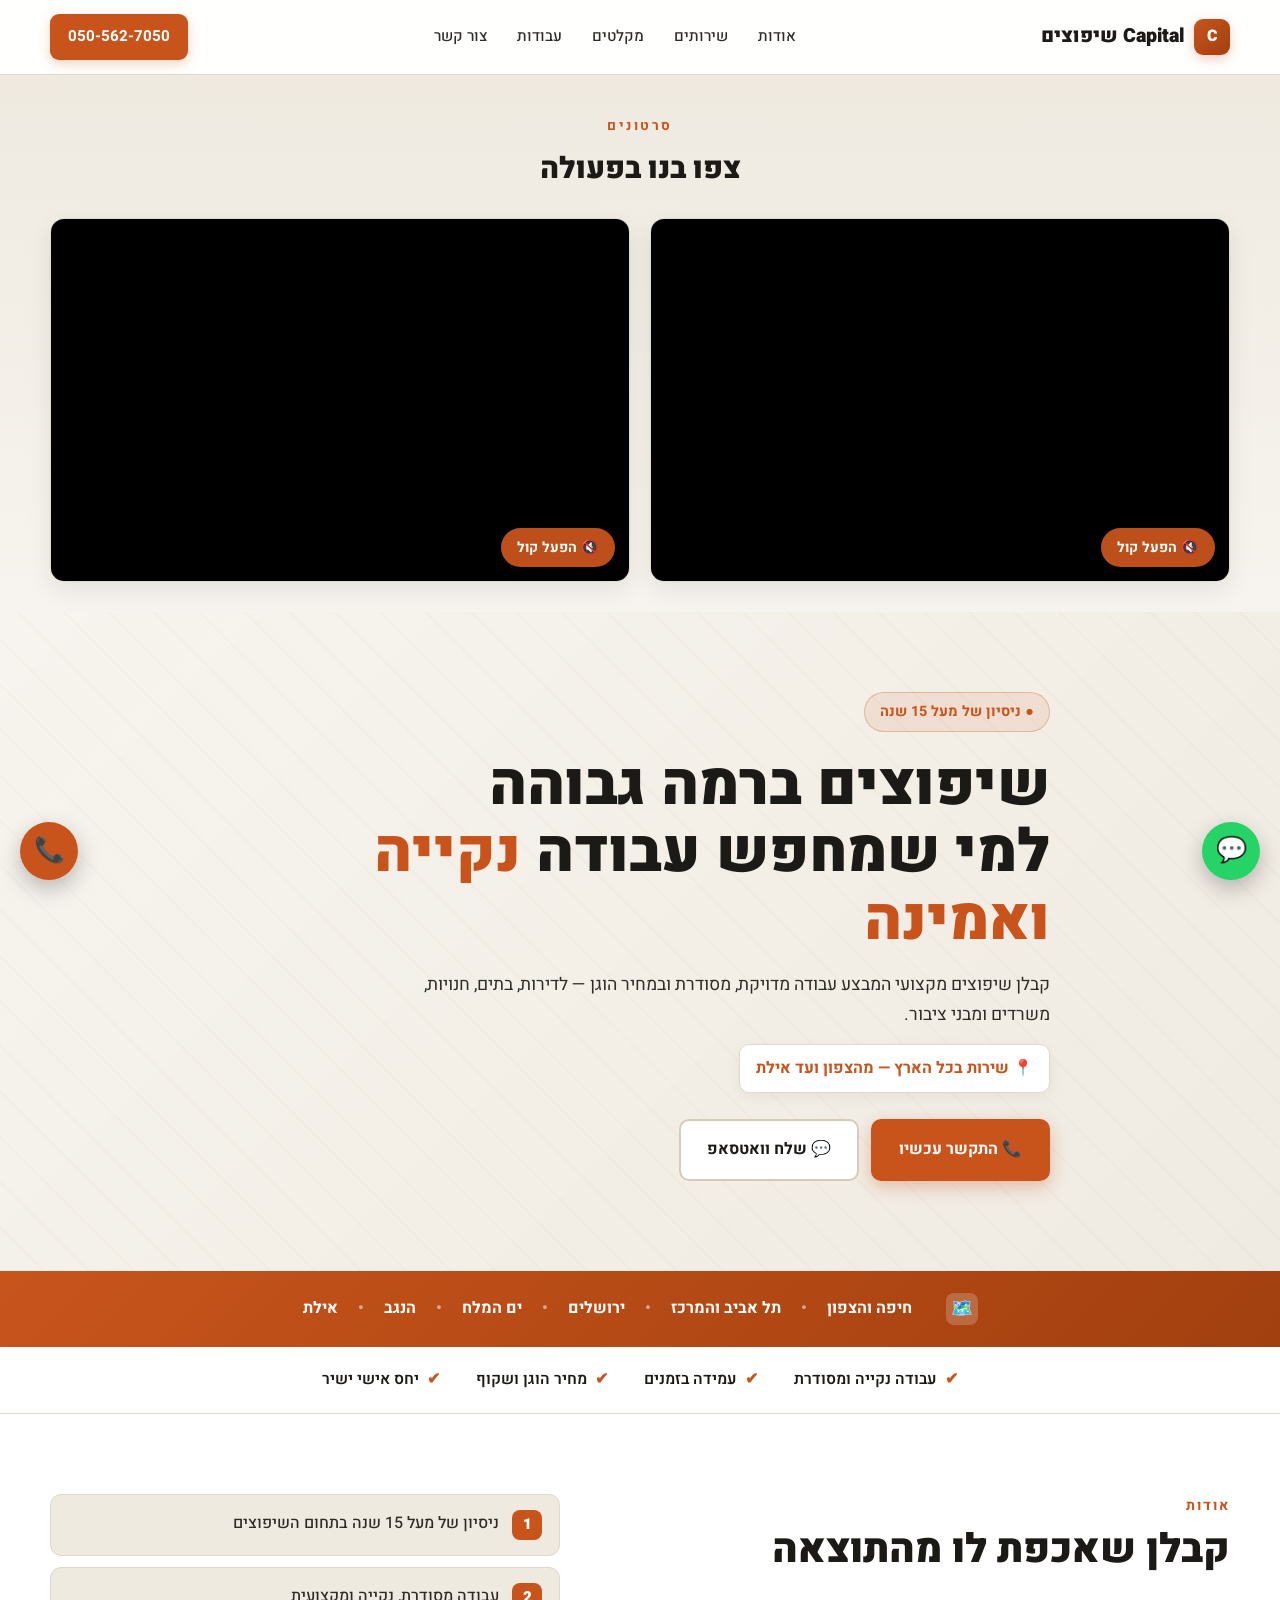
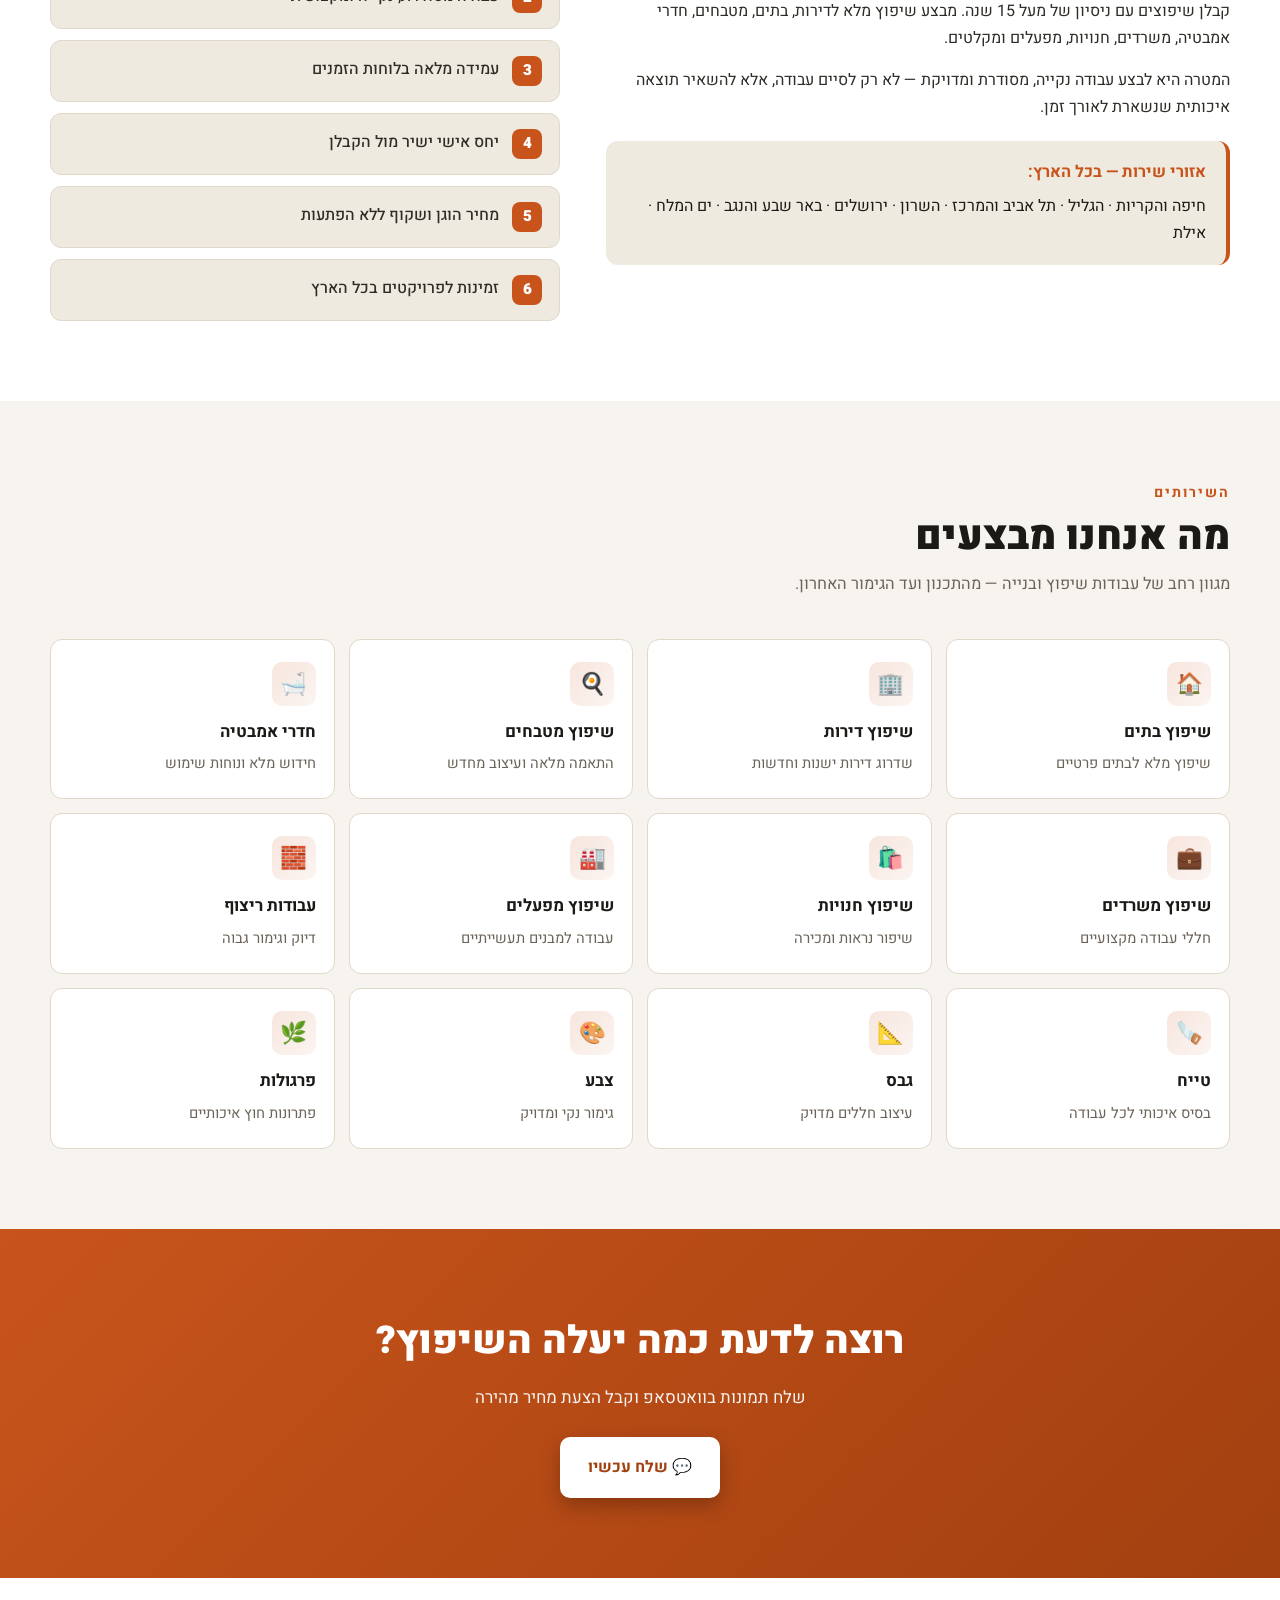
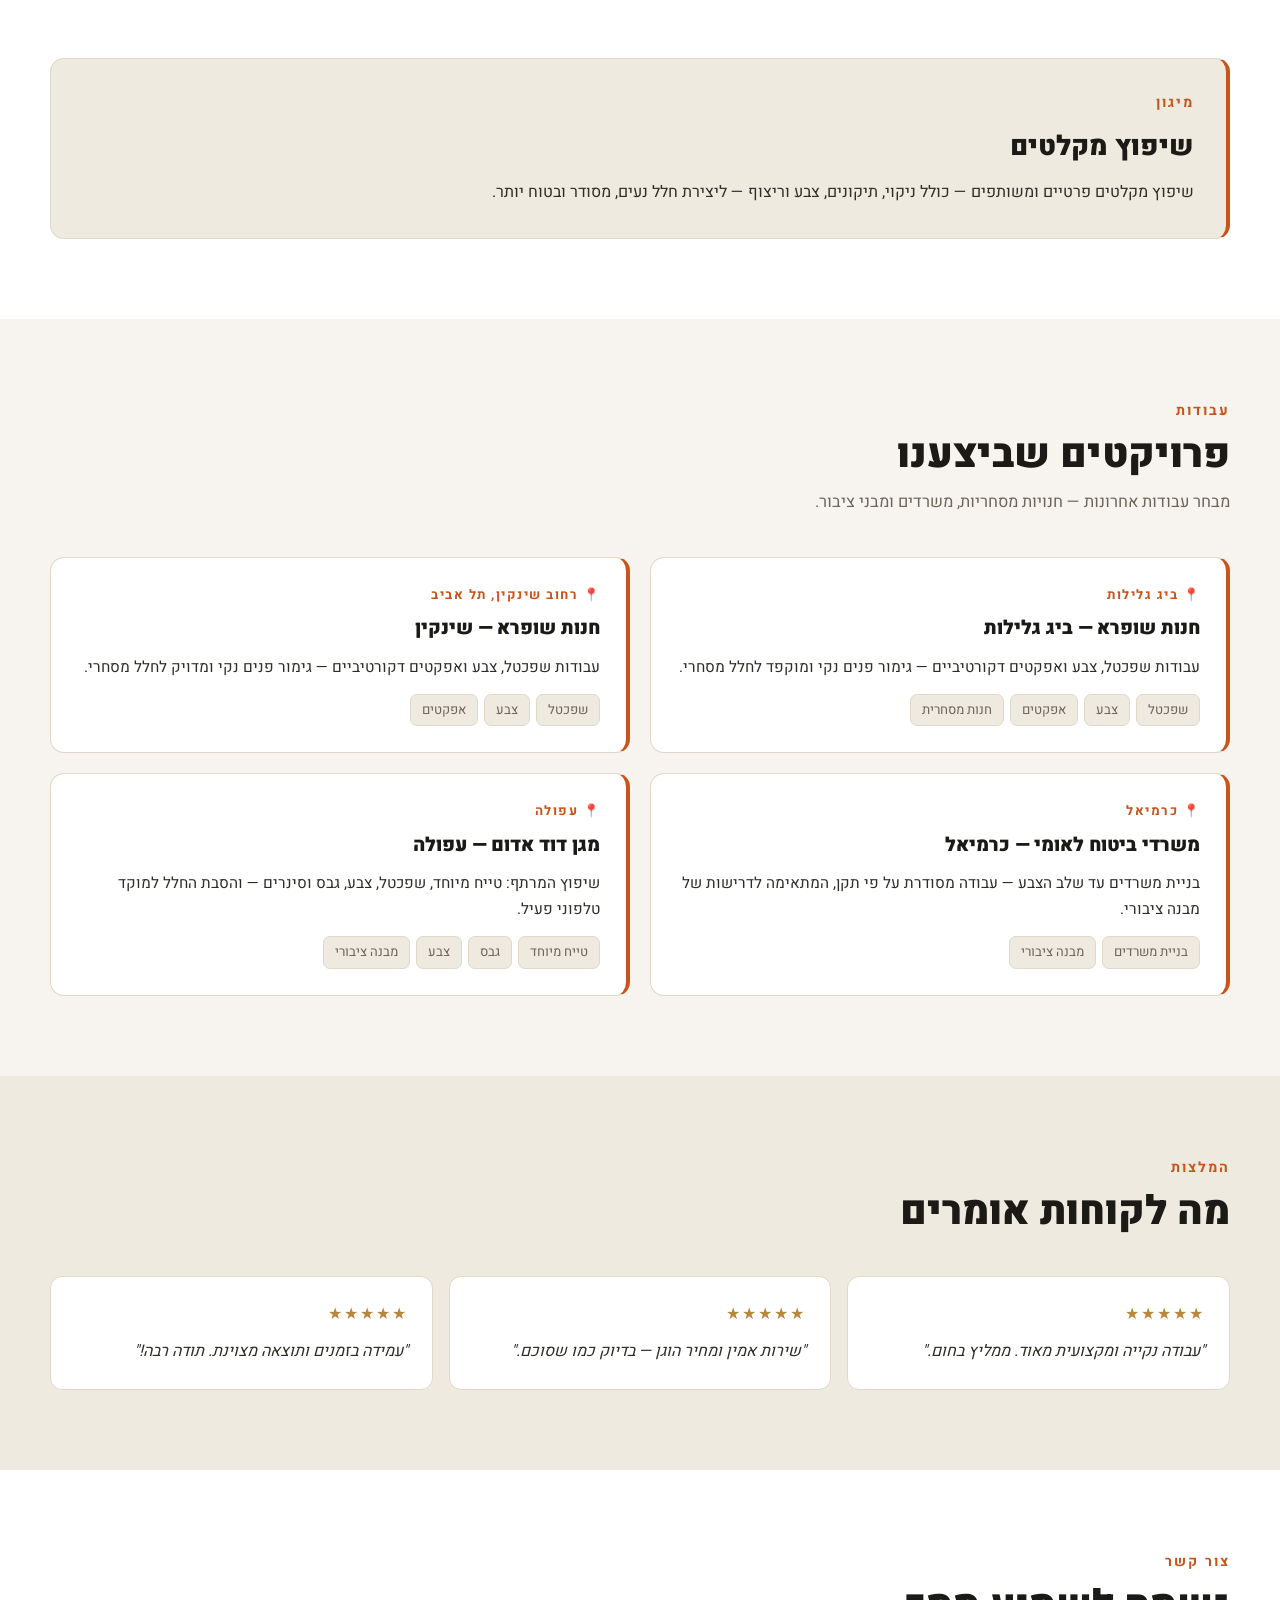
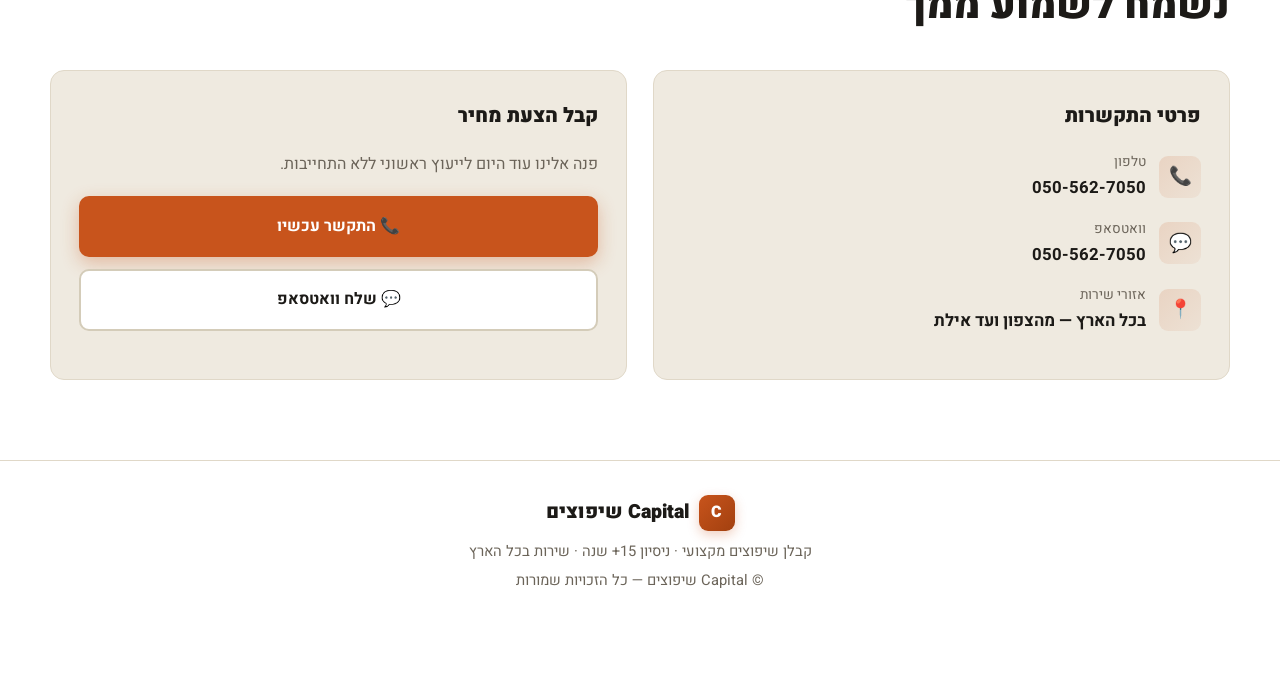
<file: index-4.html>
<!DOCTYPE html>
<html lang="he" dir="rtl">
<head>
<meta charset="UTF-8">
<meta name="viewport" content="width=device-width, initial-scale=1.0">
<title>Capital שיפוצים | קבלן שיפוצים מקצועי בכל הארץ</title>
<meta name="description" content="קבלן שיפוצים מקצועי עם ניסיון של מעל 15 שנה. שירות בכל הארץ — מהצפון ועד אילת. שיפוץ דירות, בתים, מטבחים, חנויות, משרדים, מפעלים ומקלטים.">

<!-- Google tag (gtag.js) -->
<script async src="https://www.googletagmanager.com/gtag/js?id=AW-18440294479"></script>
<script>
  window.dataLayer = window.dataLayer || [];
  function gtag(){dataLayer.push(arguments);}
  gtag('js', new Date());
  gtag('config', 'AW-18440294479');
</script>

<link rel="preconnect" href="https://fonts.googleapis.com">
<link rel="preconnect" href="https://fonts.gstatic.com" crossorigin>
<link href="https://fonts.googleapis.com/css2?family=Heebo:wght@400;500;700;900&display=swap" rel="stylesheet">

<style>
:root{
  --bg:#f7f4ef;--surface:#ffffff;--surface-2:#efeae0;
  --text:#1c1a17;--text-2:#2f2c27;--muted:#6b6459;
  --accent:#c8541c;--accent-2:#e07a3a;--accent-dark:#a2400f;
  --line:#e0d8c8;--line-2:#d4ccb9;--gold:#b8873a;
  --max:1180px;
}
*{box-sizing:border-box;margin:0;padding:0}
html{scroll-behavior:smooth}
body{font-family:'Heebo',Arial,sans-serif;background:var(--bg);color:var(--text);line-height:1.7;overflow-x:hidden}
a{text-decoration:none;color:inherit}
img{display:block;max-width:100%}
.wrap{width:min(var(--max),calc(100% - 36px));margin:auto}

header{position:sticky;top:0;z-index:1000;background:rgba(255,255,255,.94);backdrop-filter:blur(10px);border-bottom:1px solid var(--line)}
.nav{display:flex;align-items:center;justify-content:space-between;padding:14px 0;gap:16px}
.brand{display:flex;align-items:center;gap:10px;font-weight:900;font-size:1.22rem;color:var(--text)}
.brand .mark{width:36px;height:36px;border-radius:9px;background:linear-gradient(135deg,var(--accent),var(--accent-dark));display:flex;align-items:center;justify-content:center;font-size:1rem;color:#fff;font-weight:900;box-shadow:0 4px 12px rgba(200,84,28,.28)}
.menu{display:flex;gap:4px;flex-wrap:wrap}
.menu a{padding:8px 13px;border-radius:8px;font-size:.95rem;color:var(--text-2);transition:.2s;font-weight:500}
.menu a:hover{color:var(--accent);background:var(--surface-2)}
.nav-cta{background:var(--accent);color:#fff;padding:10px 18px;border-radius:9px;font-weight:700;font-size:.95rem;white-space:nowrap;transition:.2s;box-shadow:0 4px 12px rgba(200,84,28,.25)}
.nav-cta:hover{background:var(--accent-dark);transform:translateY(-1px)}

.video-strip{background:linear-gradient(to bottom,var(--surface-2),var(--bg));padding:40px 0 30px}
.video-strip .head{text-align:center;margin-bottom:24px}
.video-strip .kicker{color:var(--accent);font-weight:700;font-size:.85rem;letter-spacing:2.5px;text-transform:uppercase;margin-bottom:6px}
.video-strip h2{font-size:clamp(1.4rem,2.5vw,1.85rem);font-weight:900;color:var(--text)}
.videos-grid{display:grid;grid-template-columns:1fr 1fr;gap:20px}
.video-card{background:var(--surface);border:1px solid var(--line);border-radius:14px;overflow:hidden;box-shadow:0 8px 24px rgba(28,26,23,.08);position:relative}
.video-card video{width:100%;display:block;background:#000;aspect-ratio:16/10;object-fit:cover}
.sound-btn{position:absolute;bottom:14px;right:14px;background:rgba(200,84,28,.95);color:#fff;border:none;border-radius:24px;padding:9px 16px;font-family:inherit;font-weight:700;font-size:.88rem;cursor:pointer;display:flex;align-items:center;gap:6px;box-shadow:0 4px 14px rgba(0,0,0,.35);transition:.2s}
.sound-btn:hover{background:var(--accent-dark)}
@media(max-width:820px){.videos-grid{grid-template-columns:1fr;gap:14px}}

.hero{position:relative;padding:80px 0 90px;background:linear-gradient(135deg,rgba(247,244,239,.88),rgba(239,234,224,.92)),url('https://images.unsplash.com/photo-1503387762-592deb58ef4e?auto=format&fit=crop&w=1600&q=80') center/cover;overflow:hidden}
.hero::before{content:"";position:absolute;inset:0;background-image:repeating-linear-gradient(45deg,transparent,transparent 30px,rgba(200,84,28,.03) 30px,rgba(200,84,28,.03) 32px);pointer-events:none}
.hero-inner{position:relative;max-width:820px}
.tagline{display:inline-flex;align-items:center;gap:8px;background:rgba(200,84,28,.1);border:1px solid rgba(200,84,28,.3);color:var(--accent);padding:7px 15px;border-radius:999px;font-size:.9rem;font-weight:700;margin-bottom:20px;animation:fade .6s ease both}
.hero h1{font-size:clamp(2rem,5.2vw,3.7rem);font-weight:900;line-height:1.14;margin-bottom:16px;color:var(--text);animation:fade .6s .1s ease both}
.hero h1 .hl{color:var(--accent)}
.hero p.sub{font-size:1.1rem;color:var(--text-2);max-width:640px;margin-bottom:14px;animation:fade .6s .2s ease both}
.hero .area-badge{display:inline-flex;align-items:center;gap:8px;background:var(--surface);border:1px solid var(--line);padding:10px 16px;border-radius:10px;font-weight:700;color:var(--accent);margin-bottom:26px;animation:fade .6s .25s ease both;box-shadow:0 4px 14px rgba(0,0,0,.05)}
.hero-btns{display:flex;gap:12px;flex-wrap:wrap;animation:fade .6s .3s ease both}
.btn{display:inline-flex;align-items:center;gap:9px;padding:15px 26px;border-radius:10px;font-weight:700;font-size:1rem;transition:.2s;border:2px solid transparent;font-family:inherit;cursor:pointer}
.btn-main{background:var(--accent);color:#fff;box-shadow:0 6px 18px rgba(200,84,28,.32)}
.btn-main:hover{background:var(--accent-dark);transform:translateY(-2px);box-shadow:0 10px 24px rgba(200,84,28,.4)}
.btn-ghost{background:var(--surface);border-color:var(--line-2);color:var(--text)}
.btn-ghost:hover{border-color:var(--accent);color:var(--accent)}
@keyframes fade{from{opacity:0;transform:translateY(14px)}to{opacity:1;transform:translateY(0)}}

.areas-strip{background:linear-gradient(135deg,var(--accent),var(--accent-dark));color:#fff;padding:22px 18px}
.areas-strip .wrap{display:flex;flex-wrap:wrap;align-items:center;justify-content:center;gap:8px 26px;font-weight:700;font-size:1rem;text-align:center}
.areas-strip .icon{background:rgba(255,255,255,.2);width:32px;height:32px;border-radius:8px;display:inline-flex;align-items:center;justify-content:center;margin-left:8px;font-size:1.1rem}
.areas-list{display:flex;flex-wrap:wrap;justify-content:center;gap:6px 20px}
.areas-list span{position:relative}
.areas-list span:not(:last-child):after{content:"•";margin-right:20px;opacity:.5}

.strip{background:var(--surface);border-bottom:1px solid var(--line);color:var(--text);display:flex;flex-wrap:wrap;justify-content:center;gap:14px 36px;padding:20px 18px;font-weight:600;font-size:.98rem}
.strip span{display:flex;align-items:center;gap:8px}
.strip .chk{color:var(--accent);font-weight:900}

section{padding:80px 0}
.sec-head{margin-bottom:40px}
.sec-head .kicker{color:var(--accent);font-weight:700;font-size:.88rem;letter-spacing:2px;text-transform:uppercase;margin-bottom:8px}
.sec-head h2{font-size:clamp(1.7rem,3.4vw,2.5rem);font-weight:900;line-height:1.2;color:var(--text)}
.sec-head p{color:var(--muted);margin-top:10px;max-width:620px;font-size:1.02rem}

.about{background:var(--surface)}
.about-grid{display:grid;grid-template-columns:1.1fr .9fr;gap:46px;align-items:start}
.about-text p{color:var(--text-2);margin-bottom:14px}
.area-box{margin-top:20px;background:var(--surface-2);border-right:4px solid var(--accent);border-radius:12px;padding:18px 20px}
.area-box strong{color:var(--accent);display:block;margin-bottom:6px;font-size:1.02rem}
.why-list{display:grid;gap:11px}
.why-item{display:flex;gap:13px;align-items:flex-start;background:var(--surface-2);border:1px solid var(--line);border-radius:11px;padding:15px 17px}
.why-item .num{flex-shrink:0;width:30px;height:30px;border-radius:8px;background:var(--accent);color:#fff;font-weight:900;display:flex;align-items:center;justify-content:center;font-size:.95rem}
.why-item span{font-weight:500;color:var(--text-2)}

.svc-grid{display:grid;grid-template-columns:repeat(4,1fr);gap:14px}
.svc{background:var(--surface);border:1px solid var(--line);border-radius:12px;padding:22px 18px;transition:.22s}
.svc:hover{transform:translateY(-4px);border-color:var(--accent);box-shadow:0 12px 28px rgba(200,84,28,.12)}
.svc .ic{width:44px;height:44px;border-radius:10px;background:linear-gradient(135deg,rgba(200,84,28,.15),rgba(200,84,28,.06));color:var(--accent);display:flex;align-items:center;justify-content:center;font-size:1.35rem;margin-bottom:12px}
.svc h3{font-size:1.05rem;font-weight:700;margin-bottom:5px;color:var(--text)}
.svc p{color:var(--muted);font-size:.92rem}

.quote{background:linear-gradient(135deg,var(--accent),var(--accent-dark));text-align:center;color:#fff}
.quote h2{font-size:clamp(1.6rem,3.2vw,2.4rem);font-weight:900;color:#fff;margin-bottom:10px}
.quote p{color:rgba(255,255,255,.94);margin-bottom:24px;font-size:1.06rem}
.quote .btn-main{background:#fff;color:var(--accent-dark);box-shadow:0 8px 20px rgba(0,0,0,.25)}
.quote .btn-main:hover{background:var(--text);color:#fff}

.shelters{background:var(--surface)}
.shelter-card{background:var(--surface-2);border:1px solid var(--line);border-radius:14px;padding:32px;border-right:4px solid var(--accent)}
.shelter-card h2{font-size:1.7rem;font-weight:900;margin-bottom:10px;color:var(--text)}
.shelter-card p{color:var(--text-2)}

.works-grid{display:grid;grid-template-columns:repeat(2,1fr);gap:20px}
.work{background:var(--surface);border:1px solid var(--line);border-radius:14px;padding:26px;transition:.22s;border-right:4px solid var(--accent)}
.work:hover{transform:translateY(-4px);box-shadow:0 12px 28px rgba(28,26,23,.09);border-right-color:var(--accent-dark)}
.work .loc{color:var(--accent);font-weight:700;font-size:.82rem;letter-spacing:1.5px;text-transform:uppercase;margin-bottom:6px;display:flex;align-items:center;gap:6px}
.work h3{font-size:1.2rem;font-weight:900;margin-bottom:9px;color:var(--text)}
.work p{color:var(--text-2);font-size:.96rem}
.work-tags{display:flex;flex-wrap:wrap;gap:6px;margin-top:14px}
.work-tags span{background:var(--surface-2);border:1px solid var(--line);color:var(--muted);font-size:.82rem;padding:4px 11px;border-radius:7px}

.rev-grid{display:grid;grid-template-columns:repeat(3,1fr);gap:16px}
.rev{background:var(--surface);border:1px solid var(--line);border-radius:12px;padding:24px}
.rev .stars{color:var(--gold);font-size:1rem;margin-bottom:10px;letter-spacing:2px}
.rev p{color:var(--text-2);font-style:italic}

.contact{background:var(--surface)}
.contact-grid{display:grid;grid-template-columns:1fr 1fr;gap:26px}
.contact-card{background:var(--surface-2);border:1px solid var(--line);border-radius:14px;padding:28px}
.contact-card h3{font-size:1.25rem;font-weight:900;margin-bottom:18px;color:var(--text)}
.contact-row{display:flex;align-items:center;gap:13px;margin-bottom:15px}
.contact-row .ic{width:42px;height:42px;border-radius:9px;flex-shrink:0;background:linear-gradient(135deg,rgba(200,84,28,.15),rgba(200,84,28,.06));color:var(--accent);display:flex;align-items:center;justify-content:center;font-size:1.15rem}
.contact-row .lbl{font-size:.85rem;color:var(--muted)}
.contact-row .val{font-weight:700;font-size:1.05rem;color:var(--text)}
.contact-btns{display:grid;gap:12px}

footer{background:var(--surface);border-top:1px solid var(--line);text-align:center;padding:34px 0 96px;color:var(--muted)}
footer .brand{justify-content:center;margin-bottom:8px}
footer p{color:var(--muted);font-size:.92rem;margin-bottom:4px}

.float{position:fixed;bottom:20px;z-index:2000;width:58px;height:58px;border-radius:50%;display:flex;align-items:center;justify-content:center;font-size:25px;box-shadow:0 8px 22px rgba(0,0,0,.25);transition:.2s;color:#fff}
.float:hover{transform:scale(1.08)}
.float.wa{right:20px;background:#25d366}
.float.tel{left:20px;background:var(--accent)}

@media(max-width:920px){
  .about-grid,.contact-grid{grid-template-columns:1fr;gap:28px}
  .svc-grid{grid-template-columns:repeat(2,1fr)}
  .works-grid,.rev-grid{grid-template-columns:1fr}
  .menu{display:none}
  section{padding:56px 0}
  .hero{padding:56px 0 66px}
}
@media(max-width:480px){.svc-grid{grid-template-columns:1fr}}
</style>
</head>
<body>

<header>
  <div class="wrap nav">
    <div class="brand"><span class="mark">C</span> Capital שיפוצים</div>
    <nav class="menu">
      <a href="#about">אודות</a>
      <a href="#services">שירותים</a>
      <a href="#shelters">מקלטים</a>
      <a href="#works">עבודות</a>
      <a href="#contact">צור קשר</a>
    </nav>
    <a href="tel:0505627050" class="nav-cta">050-562-7050</a>
  </div>
</header>

<section class="video-strip">
  <div class="wrap">
    <div class="head">
      <div class="kicker">סרטונים</div>
      <h2>צפו בנו בפעולה</h2>
    </div>
    <div class="videos-grid">
      <div class="video-card">
        <video id="vid1" src="videos/ad1.mp4" autoplay muted loop playsinline preload="auto"></video>
        <button class="sound-btn" onclick="toggleSound('vid1', this)">🔇 הפעל קול</button>
      </div>
      <div class="video-card">
        <video id="vid2" src="videos/ad2.mp4" autoplay muted loop playsinline preload="auto"></video>
        <button class="sound-btn" onclick="toggleSound('vid2', this)">🔇 הפעל קול</button>
      </div>
    </div>
  </div>
</section>

<section class="hero">
  <div class="wrap hero-inner">
    <span class="tagline">● ניסיון של מעל 15 שנה</span>
    <h1>שיפוצים ברמה גבוהה<br>למי שמחפש עבודה <span class="hl">נקייה ואמינה</span></h1>
    <p class="sub">קבלן שיפוצים מקצועי המבצע עבודה מדויקת, מסודרת ובמחיר הוגן — לדירות, בתים, חנויות, משרדים ומבני ציבור.</p>
    <div class="area-badge">📍 שירות בכל הארץ — מהצפון ועד אילת</div>
    <div class="hero-btns">
      <a href="tel:0505627050" class="btn btn-main">📞 התקשר עכשיו</a>
      <a href="https://wa.me/972505627050?text=שלום אני רוצה הצעת מחיר לשיפוץ" class="btn btn-ghost">💬 שלח וואטסאפ</a>
    </div>
  </div>
</section>

<div class="areas-strip">
  <div class="wrap">
    <span class="icon">🗺️</span>
    <div class="areas-list">
      <span>חיפה והצפון</span>
      <span>תל אביב והמרכז</span>
      <span>ירושלים</span>
      <span>ים המלח</span>
      <span>הנגב</span>
      <span>אילת</span>
    </div>
  </div>
</div>

<div class="strip">
  <span><span class="chk">✔</span> עבודה נקייה ומסודרת</span>
  <span><span class="chk">✔</span> עמידה בזמנים</span>
  <span><span class="chk">✔</span> מחיר הוגן ושקוף</span>
  <span><span class="chk">✔</span> יחס אישי ישיר</span>
</div>

<section id="about" class="about">
  <div class="wrap">
    <div class="about-grid">
      <div class="about-text">
        <div class="sec-head" style="margin-bottom:24px">
          <div class="kicker">אודות</div>
          <h2>קבלן שאכפת לו מהתוצאה</h2>
        </div>
        <p>קבלן שיפוצים עם ניסיון של מעל 15 שנה. מבצע שיפוץ מלא לדירות, בתים, מטבחים, חדרי אמבטיה, משרדים, חנויות, מפעלים ומקלטים.</p>
        <p>המטרה היא לבצע עבודה נקייה, מסודרת ומדויקת — לא רק לסיים עבודה, אלא להשאיר תוצאה איכותית שנשארת לאורך זמן.</p>
        <div class="area-box">
          <strong>אזורי שירות — בכל הארץ:</strong>
          חיפה והקריות · הגליל · תל אביב והמרכז · השרון · ירושלים · באר שבע והנגב · ים המלח · אילת
        </div>
      </div>
      <div class="why-list">
        <div class="why-item"><span class="num">1</span><span>ניסיון של מעל 15 שנה בתחום השיפוצים</span></div>
        <div class="why-item"><span class="num">2</span><span>עבודה מסודרת, נקייה ומקצועית</span></div>
        <div class="why-item"><span class="num">3</span><span>עמידה מלאה בלוחות הזמנים</span></div>
        <div class="why-item"><span class="num">4</span><span>יחס אישי ישיר מול הקבלן</span></div>
        <div class="why-item"><span class="num">5</span><span>מחיר הוגן ושקוף ללא הפתעות</span></div>
        <div class="why-item"><span class="num">6</span><span>זמינות לפרויקטים בכל הארץ</span></div>
      </div>
    </div>
  </div>
</section>

<section id="services">
  <div class="wrap">
    <div class="sec-head">
      <div class="kicker">השירותים</div>
      <h2>מה אנחנו מבצעים</h2>
      <p>מגוון רחב של עבודות שיפוץ ובנייה — מהתכנון ועד הגימור האחרון.</p>
    </div>
    <div class="svc-grid">
      <div class="svc"><div class="ic">🏠</div><h3>שיפוץ בתים</h3><p>שיפוץ מלא לבתים פרטיים</p></div>
      <div class="svc"><div class="ic">🏢</div><h3>שיפוץ דירות</h3><p>שדרוג דירות ישנות וחדשות</p></div>
      <div class="svc"><div class="ic">🍳</div><h3>שיפוץ מטבחים</h3><p>התאמה מלאה ועיצוב מחדש</p></div>
      <div class="svc"><div class="ic">🛁</div><h3>חדרי אמבטיה</h3><p>חידוש מלא ונוחות שימוש</p></div>
      <div class="svc"><div class="ic">💼</div><h3>שיפוץ משרדים</h3><p>חללי עבודה מקצועיים</p></div>
      <div class="svc"><div class="ic">🛍️</div><h3>שיפוץ חנויות</h3><p>שיפור נראות ומכירה</p></div>
      <div class="svc"><div class="ic">🏭</div><h3>שיפוץ מפעלים</h3><p>עבודה למבנים תעשייתיים</p></div>
      <div class="svc"><div class="ic">🧱</div><h3>עבודות ריצוף</h3><p>דיוק וגימור גבוה</p></div>
      <div class="svc"><div class="ic">🪚</div><h3>טייח</h3><p>בסיס איכותי לכל עבודה</p></div>
      <div class="svc"><div class="ic">📐</div><h3>גבס</h3><p>עיצוב חללים מדויק</p></div>
      <div class="svc"><div class="ic">🎨</div><h3>צבע</h3><p>גימור נקי ומדויק</p></div>
      <div class="svc"><div class="ic">🌿</div><h3>פרגולות</h3><p>פתרונות חוץ איכותיים</p></div>
    </div>
  </div>
</section>

<section class="quote">
  <div class="wrap">
    <h2>רוצה לדעת כמה יעלה השיפוץ?</h2>
    <p>שלח תמונות בוואטסאפ וקבל הצעת מחיר מהירה</p>
    <a href="https://wa.me/972505627050?text=שלום אני רוצה הצעת מחיר לשיפוץ" class="btn btn-main">💬 שלח עכשיו</a>
  </div>
</section>

<section id="shelters" class="shelters">
  <div class="wrap">
    <div class="shelter-card">
      <div class="kicker" style="color:var(--accent);font-weight:700;letter-spacing:2px;margin-bottom:8px;font-size:.88rem">מיגון</div>
      <h2>שיפוץ מקלטים</h2>
      <p>שיפוץ מקלטים פרטיים ומשותפים — כולל ניקוי, תיקונים, צבע וריצוף — ליצירת חלל נעים, מסודר ובטוח יותר.</p>
    </div>
  </div>
</section>

<section id="works">
  <div class="wrap">
    <div class="sec-head">
      <div class="kicker">עבודות</div>
      <h2>פרויקטים שביצענו</h2>
      <p>מבחר עבודות אחרונות — חנויות מסחריות, משרדים ומבני ציבור.</p>
    </div>
    <div class="works-grid">
      <div class="work">
        <div class="loc">📍 ביג גלילות</div>
        <h3>חנות שופרא — ביג גלילות</h3>
        <p>עבודות שפכטל, צבע ואפקטים דקורטיביים — גימור פנים נקי ומוקפד לחלל מסחרי.</p>
        <div class="work-tags"><span>שפכטל</span><span>צבע</span><span>אפקטים</span><span>חנות מסחרית</span></div>
      </div>
      <div class="work">
        <div class="loc">📍 רחוב שינקין, תל אביב</div>
        <h3>חנות שופרא — שינקין</h3>
        <p>עבודות שפכטל, צבע ואפקטים דקורטיביים — גימור פנים נקי ומדויק לחלל מסחרי.</p>
        <div class="work-tags"><span>שפכטל</span><span>צבע</span><span>אפקטים</span></div>
      </div>
      <div class="work">
        <div class="loc">📍 כרמיאל</div>
        <h3>משרדי ביטוח לאומי — כרמיאל</h3>
        <p>בניית משרדים עד שלב הצבע — עבודה מסודרת על פי תקן, המתאימה לדרישות של מבנה ציבורי.</p>
        <div class="work-tags"><span>בניית משרדים</span><span>מבנה ציבורי</span></div>
      </div>
      <div class="work">
        <div class="loc">📍 עפולה</div>
        <h3>מגן דוד אדום — עפולה</h3>
        <p>שיפוץ המרתף: טייח מיוחד, שפכטל, צבע, גבס וסינרים — והסבת החלל למוקד טלפוני פעיל.</p>
        <div class="work-tags"><span>טייח מיוחד</span><span>גבס</span><span>צבע</span><span>מבנה ציבורי</span></div>
      </div>
    </div>
  </div>
</section>

<section style="background:var(--surface-2)">
  <div class="wrap">
    <div class="sec-head">
      <div class="kicker">המלצות</div>
      <h2>מה לקוחות אומרים</h2>
    </div>
    <div class="rev-grid">
      <div class="rev"><div class="stars">★★★★★</div><p>"עבודה נקייה ומקצועית מאוד. ממליץ בחום."</p></div>
      <div class="rev"><div class="stars">★★★★★</div><p>"שירות אמין ומחיר הוגן — בדיוק כמו שסוכם."</p></div>
      <div class="rev"><div class="stars">★★★★★</div><p>"עמידה בזמנים ותוצאה מצוינת. תודה רבה!"</p></div>
    </div>
  </div>
</section>

<section id="contact" class="contact">
  <div class="wrap">
    <div class="sec-head">
      <div class="kicker">צור קשר</div>
      <h2>נשמח לשמוע ממך</h2>
    </div>
    <div class="contact-grid">
      <div class="contact-card">
        <h3>פרטי התקשרות</h3>
        <div class="contact-row">
          <div class="ic">📞</div>
          <div><div class="lbl">טלפון</div><div class="val">050-562-7050</div></div>
        </div>
        <div class="contact-row">
          <div class="ic">💬</div>
          <div><div class="lbl">וואטסאפ</div><div class="val">050-562-7050</div></div>
        </div>
        <div class="contact-row">
          <div class="ic">📍</div>
          <div><div class="lbl">אזורי שירות</div><div class="val">בכל הארץ — מהצפון ועד אילת</div></div>
        </div>
      </div>
      <div class="contact-card">
        <h3>קבל הצעת מחיר</h3>
        <p style="color:var(--muted);margin-bottom:18px">פנה אלינו עוד היום לייעוץ ראשוני ללא התחייבות.</p>
        <div class="contact-btns">
          <a href="tel:0505627050" class="btn btn-main" style="justify-content:center">📞 התקשר עכשיו</a>
          <a href="https://wa.me/972505627050?text=שלום אני רוצה הצעת מחיר לשיפוץ" class="btn btn-ghost" style="justify-content:center">💬 שלח וואטסאפ</a>
        </div>
      </div>
    </div>
  </div>
</section>

<footer>
  <div class="wrap">
    <div class="brand"><span class="mark">C</span> Capital שיפוצים</div>
    <p>קבלן שיפוצים מקצועי · ניסיון 15+ שנה · שירות בכל הארץ</p>
    <p>© Capital שיפוצים — כל הזכויות שמורות</p>
  </div>
</footer>

<a class="float wa" href="https://wa.me/972505627050?text=שלום אני רוצה הצעת מחיר לשיפוץ" aria-label="וואטסאפ">💬</a>
<a class="float tel" href="tel:0505627050" aria-label="טלפון">📞</a>

<script>
function toggleSound(vidId, btn){
  var v = document.getElementById(vidId);
  if(v.muted){
    v.muted = false;
    btn.innerHTML = '🔊 השתק';
    var other = document.getElementById(vidId === 'vid1' ? 'vid2' : 'vid1');
    if(other && !other.muted){
      other.muted = true;
      var otherBtn = other.parentElement.querySelector('.sound-btn');
      if(otherBtn) otherBtn.innerHTML = '🔇 הפעל קול';
    }
  } else {
    v.muted = true;
    btn.innerHTML = '🔇 הפעל קול';
  }
}
</script>

</body>
</html>
</file>
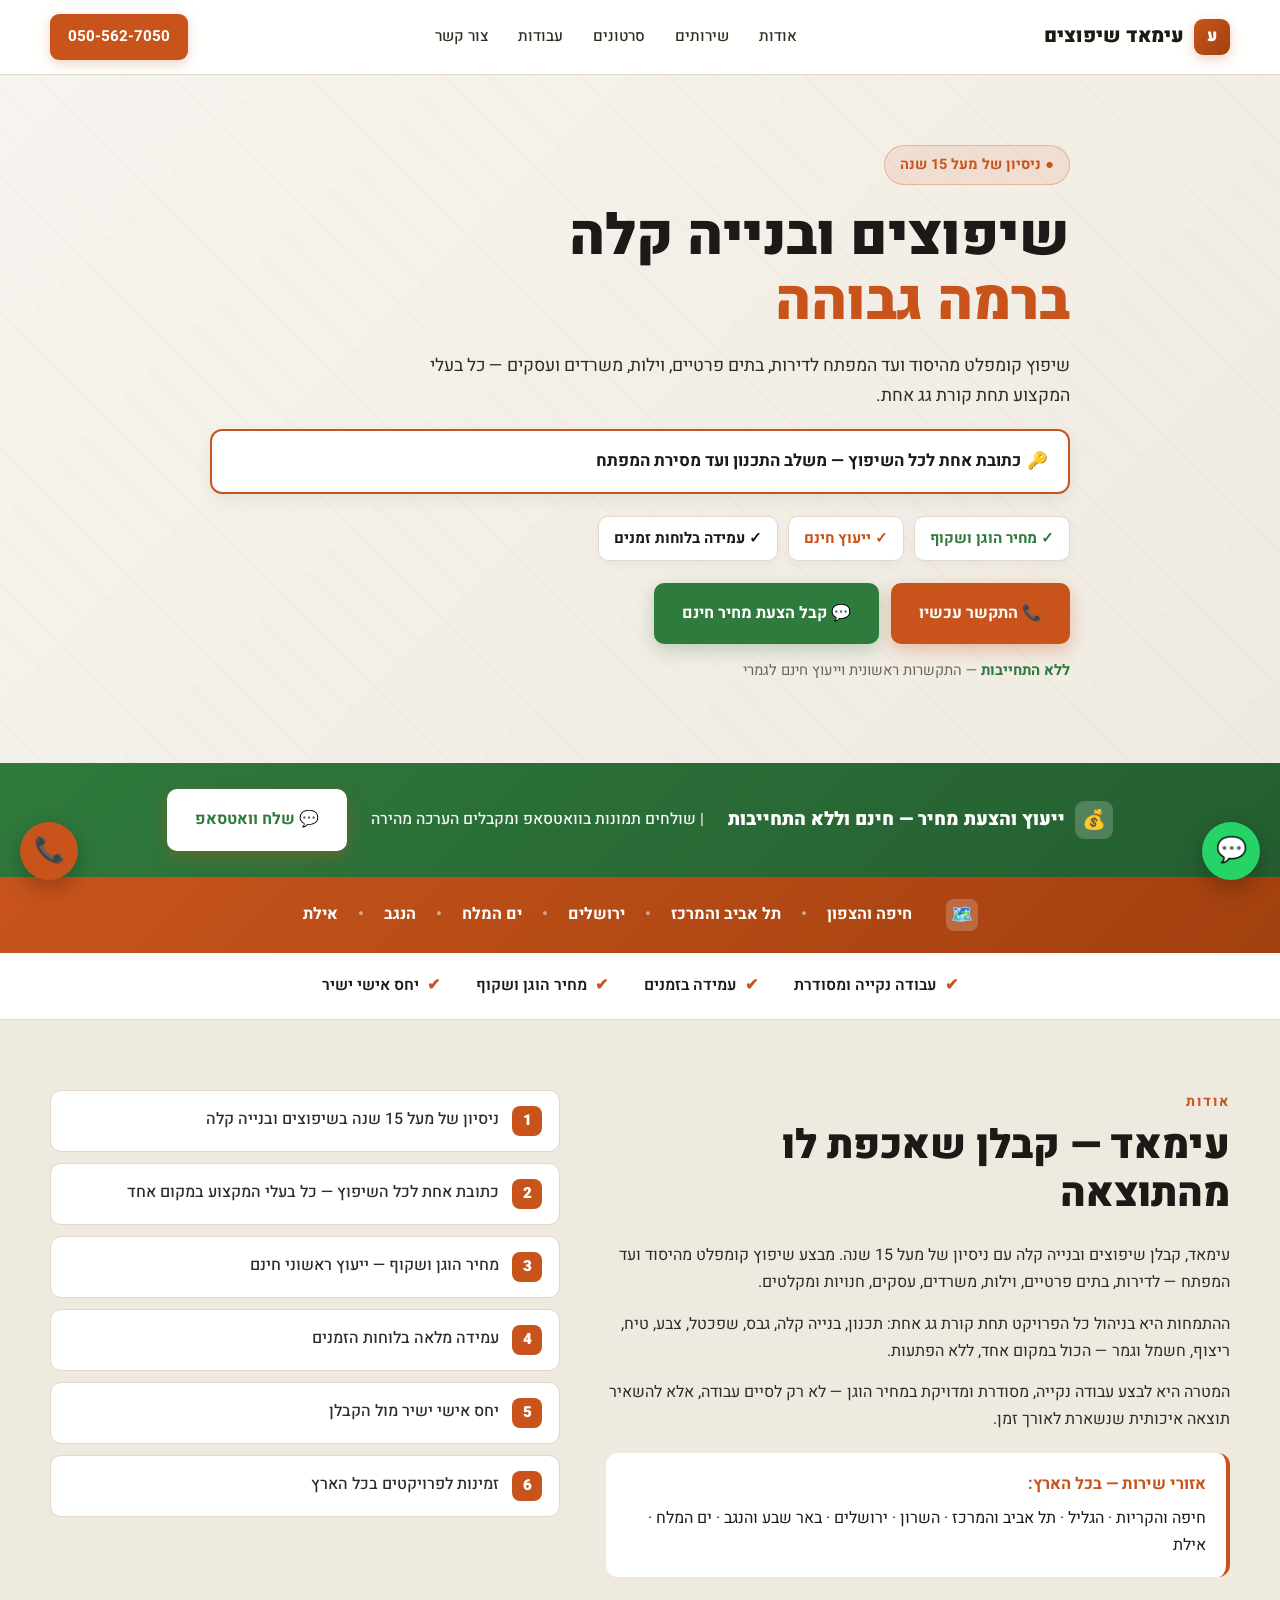
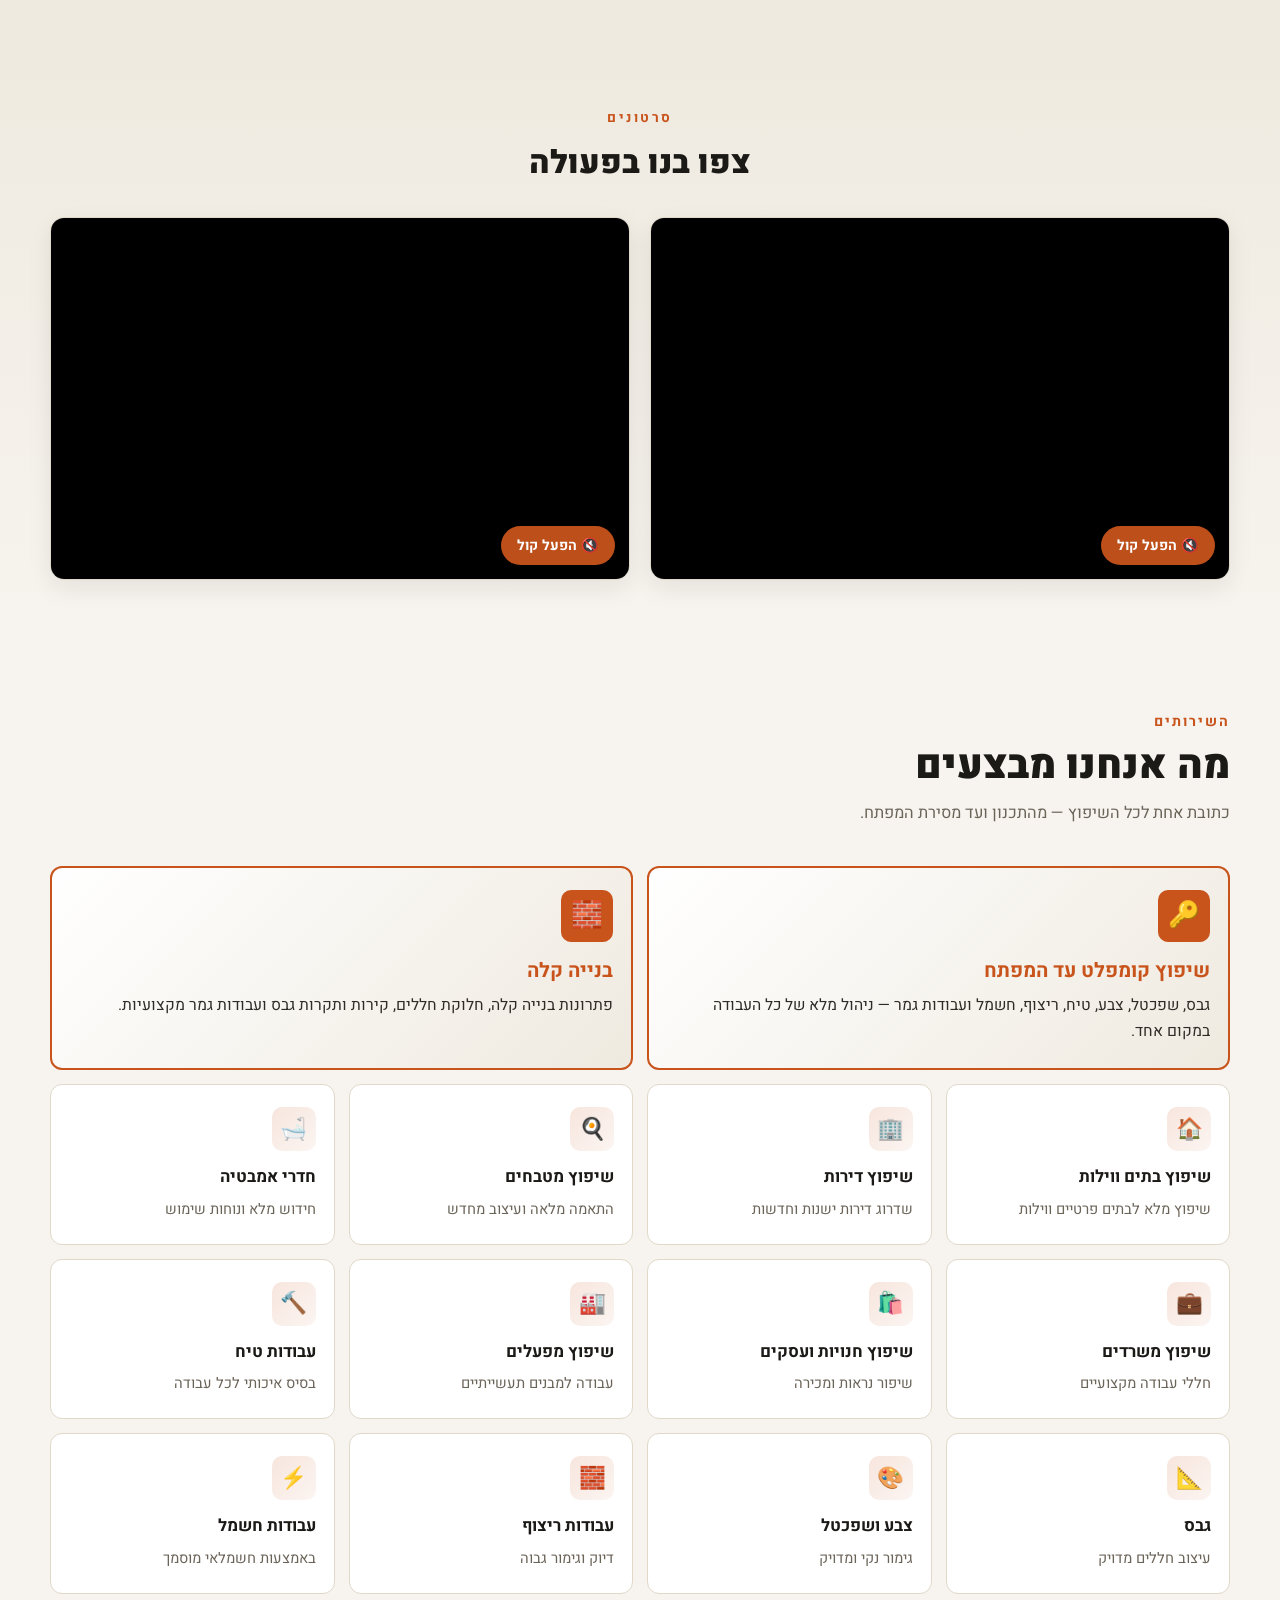
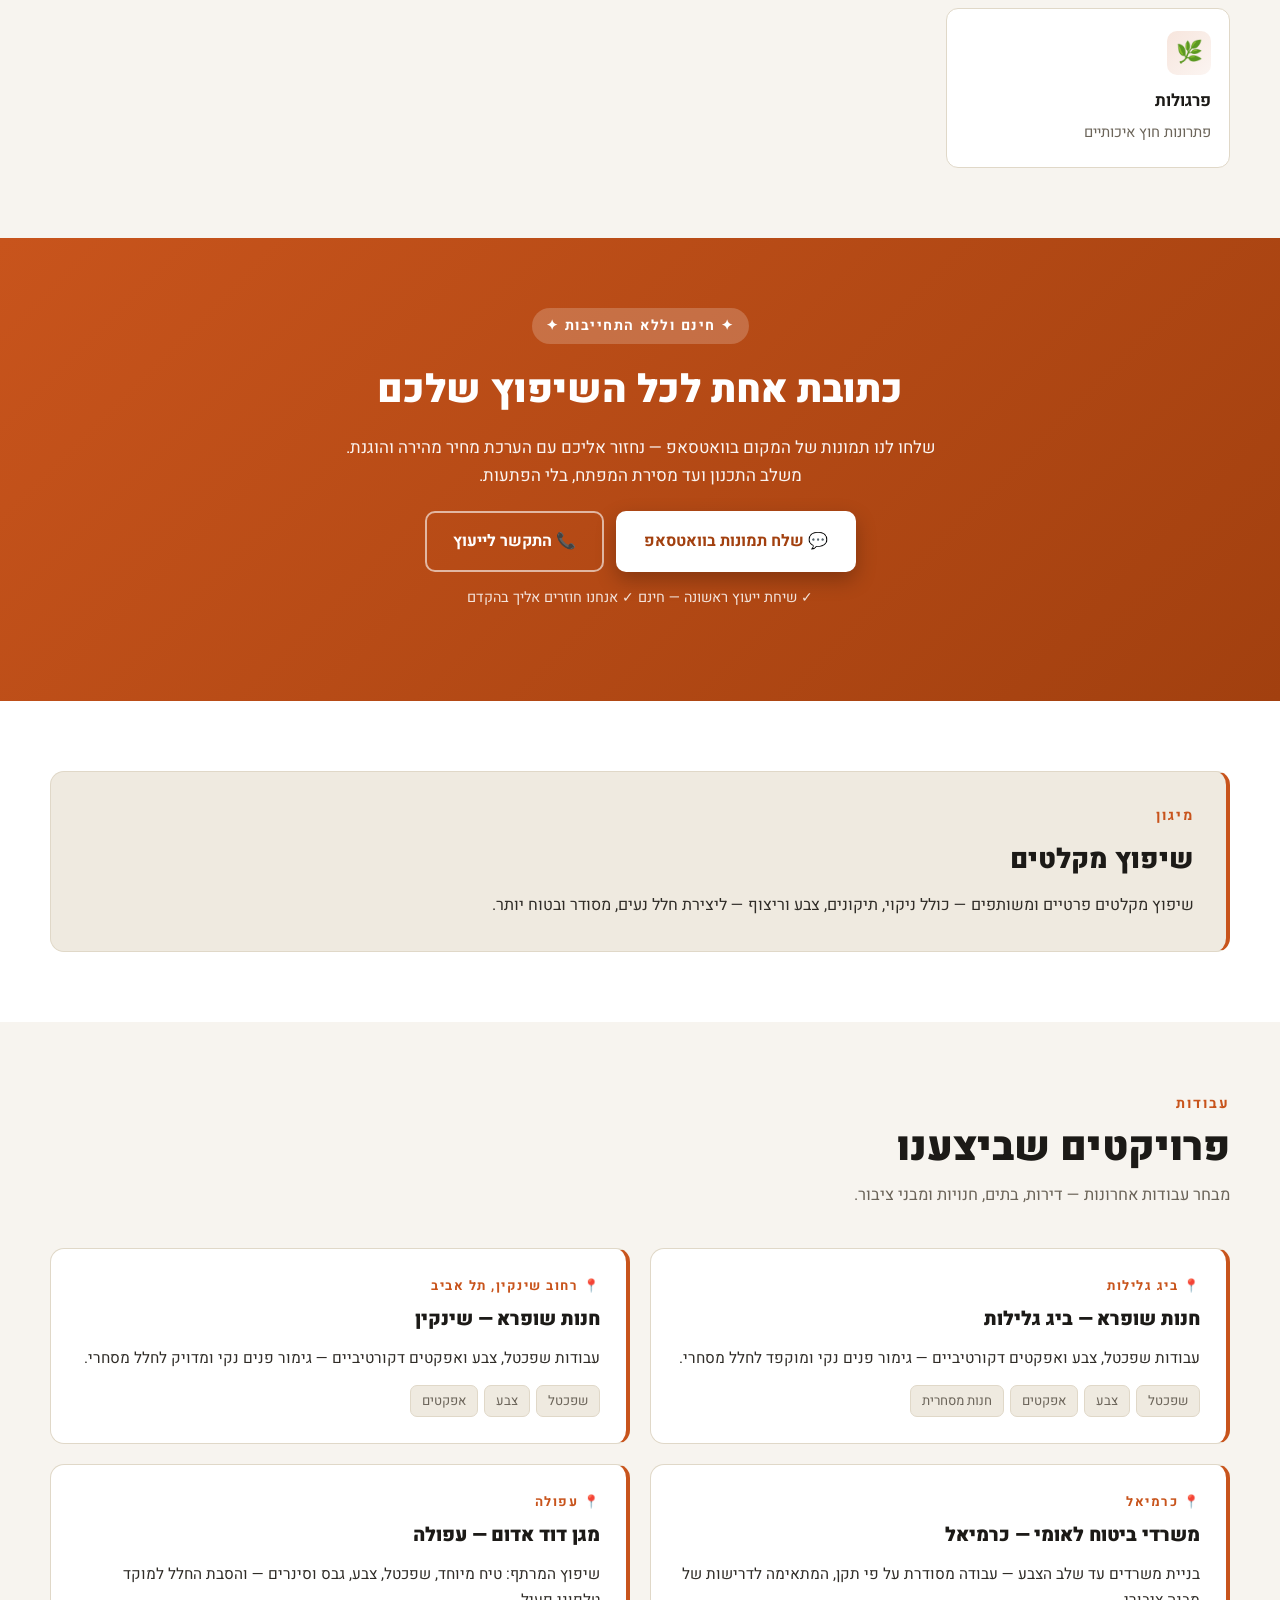
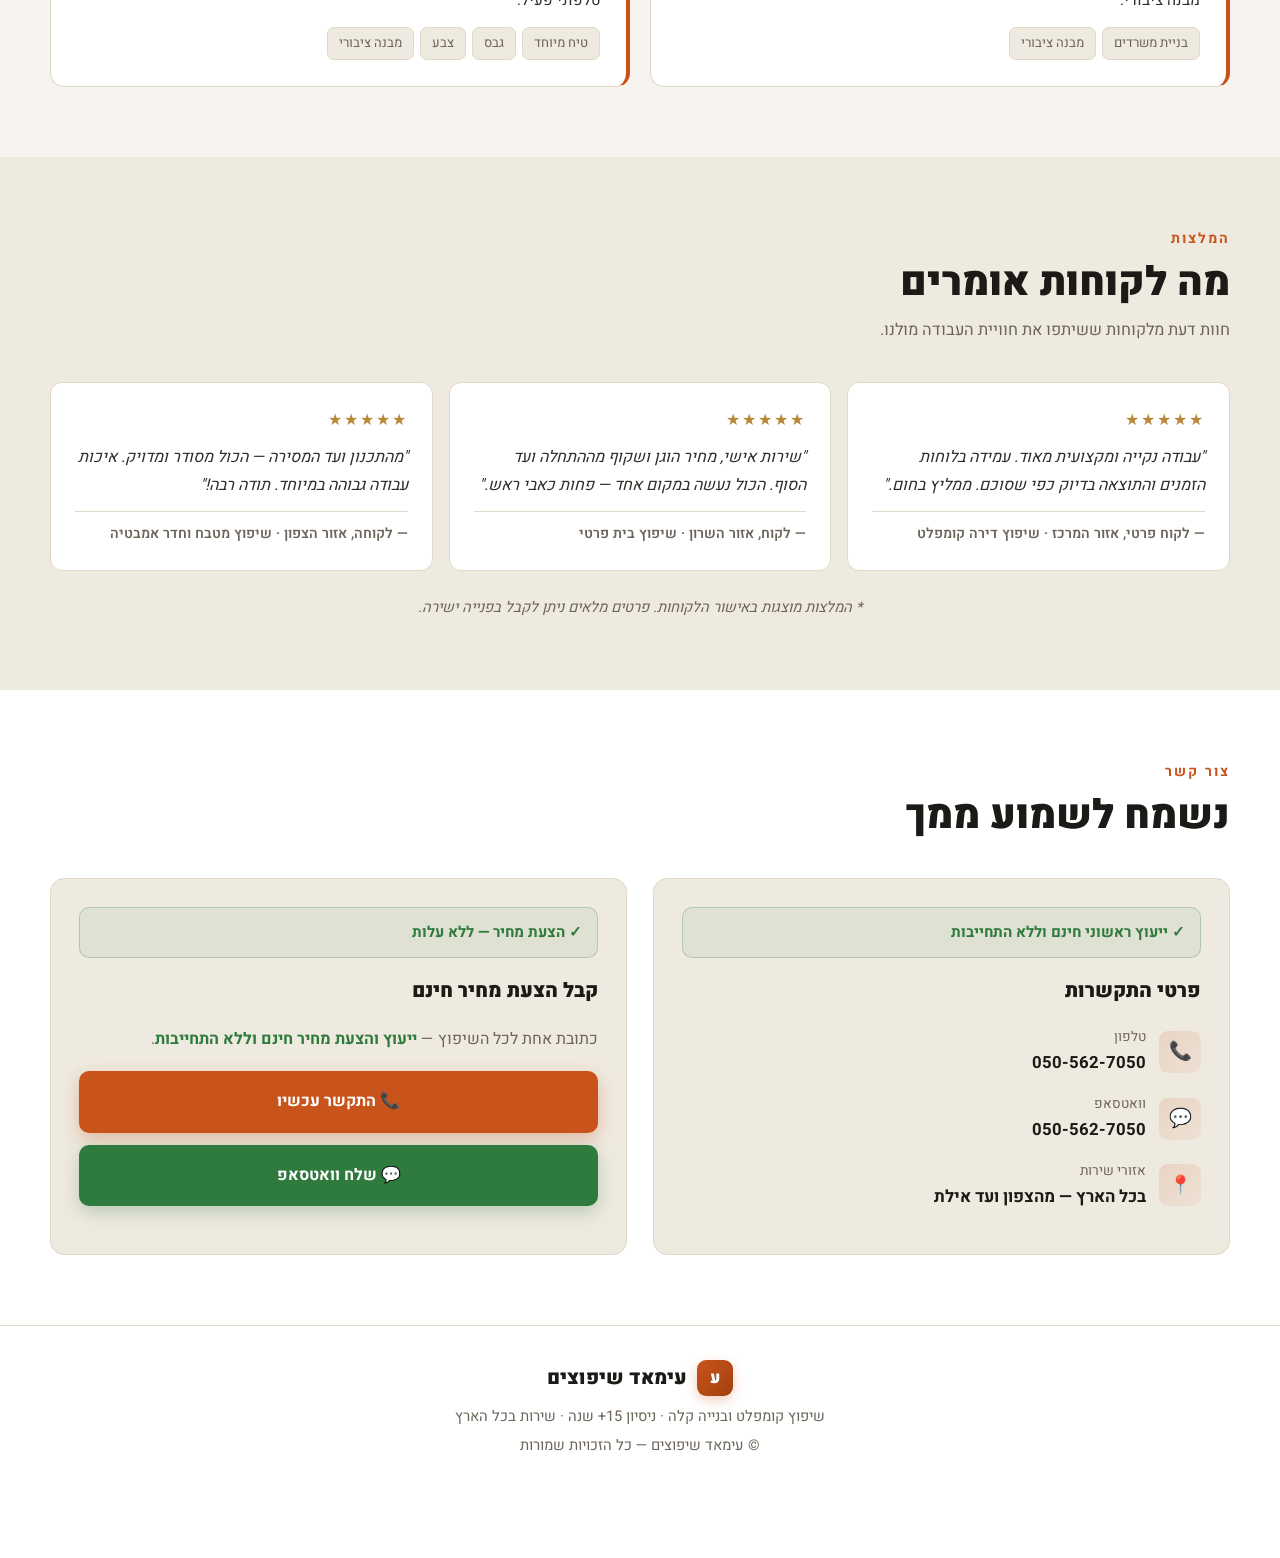
<file: index-7.html>
<!DOCTYPE html>
<html lang="he" dir="rtl">
<head>
<meta charset="UTF-8">
<meta name="viewport" content="width=device-width, initial-scale=1.0">
<title>עימאד שיפוצים | שיפוץ קומפלט ובנייה קלה — מהיסוד ועד המפתח</title>
<meta name="description" content="עימאד שיפוצים — שיפוץ קומפלט ובנייה קלה לדירות, בתים, וילות, משרדים ועסקים. כתובת אחת לכל השיפוץ — מהתכנון ועד מסירת המפתח. ייעוץ והצעת מחיר חינם.">

<!-- Google tag (gtag.js) -->
<script async src="https://www.googletagmanager.com/gtag/js?id=AW-18440294479"></script>
<script>
  window.dataLayer = window.dataLayer || [];
  function gtag(){dataLayer.push(arguments);}
  gtag('js', new Date());
  gtag('config', 'AW-18440294479');
</script>

<link rel="preconnect" href="https://fonts.googleapis.com">
<link rel="preconnect" href="https://fonts.gstatic.com" crossorigin>
<link href="https://fonts.googleapis.com/css2?family=Heebo:wght@400;500;700;900&display=swap" rel="stylesheet">

<style>
:root{
  --bg:#f7f4ef;--surface:#ffffff;--surface-2:#efeae0;
  --text:#1c1a17;--text-2:#2f2c27;--muted:#6b6459;
  --accent:#c8541c;--accent-2:#e07a3a;--accent-dark:#a2400f;
  --line:#e0d8c8;--line-2:#d4ccb9;--gold:#b8873a;--success:#2f7a3d;
  --max:1180px;
}
*{box-sizing:border-box;margin:0;padding:0}
html{scroll-behavior:smooth}
body{font-family:'Heebo',Arial,sans-serif;background:var(--bg);color:var(--text);line-height:1.7;overflow-x:hidden}
a{text-decoration:none;color:inherit}
img{display:block;max-width:100%}
.wrap{width:min(var(--max),calc(100% - 36px));margin:auto}

header{position:sticky;top:0;z-index:1000;background:rgba(255,255,255,.94);backdrop-filter:blur(10px);border-bottom:1px solid var(--line)}
.nav{display:flex;align-items:center;justify-content:space-between;padding:14px 0;gap:16px}
.brand{display:flex;align-items:center;gap:10px;font-weight:900;font-size:1.22rem;color:var(--text)}
.brand .mark{width:36px;height:36px;border-radius:9px;background:linear-gradient(135deg,var(--accent),var(--accent-dark));display:flex;align-items:center;justify-content:center;font-size:1rem;color:#fff;font-weight:900;box-shadow:0 4px 12px rgba(200,84,28,.28)}
.menu{display:flex;gap:4px;flex-wrap:wrap}
.menu a{padding:8px 13px;border-radius:8px;font-size:.95rem;color:var(--text-2);transition:.2s;font-weight:500}
.menu a:hover{color:var(--accent);background:var(--surface-2)}
.nav-cta{background:var(--accent);color:#fff;padding:10px 18px;border-radius:9px;font-weight:700;font-size:.95rem;white-space:nowrap;transition:.2s;box-shadow:0 4px 12px rgba(200,84,28,.25)}
.nav-cta:hover{background:var(--accent-dark);transform:translateY(-1px)}

/* Hero */
.hero{position:relative;padding:70px 0 80px;background:linear-gradient(135deg,rgba(247,244,239,.88),rgba(239,234,224,.92)),url('https://images.unsplash.com/photo-1503387762-592deb58ef4e?auto=format&fit=crop&w=1600&q=80') center/cover;overflow:hidden}
.hero::before{content:"";position:absolute;inset:0;background-image:repeating-linear-gradient(45deg,transparent,transparent 30px,rgba(200,84,28,.03) 30px,rgba(200,84,28,.03) 32px);pointer-events:none}
.hero-inner{position:relative;max-width:860px}
.tagline{display:inline-flex;align-items:center;gap:8px;background:rgba(200,84,28,.1);border:1px solid rgba(200,84,28,.3);color:var(--accent);padding:7px 15px;border-radius:999px;font-size:.9rem;font-weight:700;margin-bottom:20px;animation:fade .6s ease both}
.hero h1{font-size:clamp(2rem,5vw,3.5rem);font-weight:900;line-height:1.16;margin-bottom:16px;color:var(--text);animation:fade .6s .1s ease both}
.hero h1 .hl{color:var(--accent)}
.hero p.sub{font-size:1.1rem;color:var(--text-2);max-width:680px;margin-bottom:18px;animation:fade .6s .2s ease both}
.hero-key{background:var(--surface);border:2px solid var(--accent);border-radius:12px;padding:16px 20px;margin-bottom:22px;animation:fade .6s .25s ease both;box-shadow:0 6px 18px rgba(0,0,0,.06);font-weight:700;color:var(--text);font-size:1.05rem}
.hero-key .icon{color:var(--accent);margin-left:6px}
.hero-badges{display:flex;flex-wrap:wrap;gap:10px;margin-bottom:22px;animation:fade .6s .27s ease both}
.hero-badge{display:inline-flex;align-items:center;gap:8px;background:var(--surface);border:1px solid var(--line);padding:9px 15px;border-radius:10px;font-weight:700;font-size:.94rem;box-shadow:0 4px 12px rgba(0,0,0,.04)}
.hero-badge.b1{color:var(--accent)}
.hero-badge.b2{color:var(--success)}
.hero-badge.b3{color:var(--text)}
.hero-btns{display:flex;gap:12px;flex-wrap:wrap;animation:fade .6s .3s ease both}
.btn{display:inline-flex;align-items:center;gap:9px;padding:15px 26px;border-radius:10px;font-weight:700;font-size:1rem;transition:.2s;border:2px solid transparent;font-family:inherit;cursor:pointer}
.btn-main{background:var(--accent);color:#fff;box-shadow:0 6px 18px rgba(200,84,28,.32)}
.btn-main:hover{background:var(--accent-dark);transform:translateY(-2px);box-shadow:0 10px 24px rgba(200,84,28,.4)}
.btn-ghost{background:var(--surface);border-color:var(--line-2);color:var(--text)}
.btn-ghost:hover{border-color:var(--accent);color:var(--accent)}
.btn-success{background:var(--success);color:#fff;box-shadow:0 6px 18px rgba(47,122,61,.28)}
.btn-success:hover{background:#245e30;transform:translateY(-2px)}
@keyframes fade{from{opacity:0;transform:translateY(14px)}to{opacity:1;transform:translateY(0)}}
.hero-note{margin-top:14px;font-size:.92rem;color:var(--muted);animation:fade .6s .35s ease both}
.hero-note strong{color:var(--success)}

/* Free consultation banner */
.free-banner{background:linear-gradient(135deg,var(--success),#245e30);color:#fff;padding:26px 18px;text-align:center}
.free-banner .wrap{display:flex;flex-wrap:wrap;align-items:center;justify-content:center;gap:14px 24px}
.free-banner .msg{font-size:1.15rem;font-weight:900;display:flex;align-items:center;gap:10px}
.free-banner .msg .ic{background:rgba(255,255,255,.2);width:38px;height:38px;border-radius:9px;display:inline-flex;align-items:center;justify-content:center;font-size:1.2rem}
.free-banner .sub{font-size:.98rem;font-weight:500;opacity:.95}
.free-banner .btn-main{background:#fff;color:var(--success)}
.free-banner .btn-main:hover{background:var(--text);color:#fff}

/* Areas strip */
.areas-strip{background:linear-gradient(135deg,var(--accent),var(--accent-dark));color:#fff;padding:22px 18px}
.areas-strip .wrap{display:flex;flex-wrap:wrap;align-items:center;justify-content:center;gap:8px 26px;font-weight:700;font-size:1rem;text-align:center}
.areas-strip .icon{background:rgba(255,255,255,.2);width:32px;height:32px;border-radius:8px;display:inline-flex;align-items:center;justify-content:center;margin-left:8px;font-size:1.1rem}
.areas-list{display:flex;flex-wrap:wrap;justify-content:center;gap:6px 20px}
.areas-list span{position:relative}
.areas-list span:not(:last-child):after{content:"•";margin-right:20px;opacity:.5}

/* Trust strip */
.strip{background:var(--surface);border-bottom:1px solid var(--line);color:var(--text);display:flex;flex-wrap:wrap;justify-content:center;gap:14px 36px;padding:20px 18px;font-weight:600;font-size:.98rem}
.strip span{display:flex;align-items:center;gap:8px}
.strip .chk{color:var(--accent);font-weight:900}

/* Video section - moved below about */
.video-strip{background:linear-gradient(to bottom,var(--surface-2),var(--bg));padding:60px 0}
.video-strip .head{text-align:center;margin-bottom:26px}
.video-strip .kicker{color:var(--accent);font-weight:700;font-size:.85rem;letter-spacing:2.5px;text-transform:uppercase;margin-bottom:6px}
.video-strip h2{font-size:clamp(1.5rem,2.8vw,2rem);font-weight:900;color:var(--text)}
.videos-grid{display:grid;grid-template-columns:1fr 1fr;gap:20px}
.video-card{background:var(--surface);border:1px solid var(--line);border-radius:14px;overflow:hidden;box-shadow:0 8px 24px rgba(28,26,23,.08);position:relative}
.video-card video{width:100%;display:block;background:#000;aspect-ratio:16/10;object-fit:cover}
.sound-btn{position:absolute;bottom:14px;right:14px;background:rgba(200,84,28,.95);color:#fff;border:none;border-radius:24px;padding:9px 16px;font-family:inherit;font-weight:700;font-size:.88rem;cursor:pointer;display:flex;align-items:center;gap:6px;box-shadow:0 4px 14px rgba(0,0,0,.35);transition:.2s}
.sound-btn:hover{background:var(--accent-dark)}
@media(max-width:820px){.videos-grid{grid-template-columns:1fr;gap:14px}}

section{padding:70px 0}
.sec-head{margin-bottom:38px}
.sec-head .kicker{color:var(--accent);font-weight:700;font-size:.88rem;letter-spacing:2px;text-transform:uppercase;margin-bottom:8px}
.sec-head h2{font-size:clamp(1.7rem,3.4vw,2.5rem);font-weight:900;line-height:1.2;color:var(--text)}
.sec-head p{color:var(--muted);margin-top:10px;max-width:680px;font-size:1.02rem}

/* about */
.about{background:var(--surface-2)}
.about-grid{display:grid;grid-template-columns:1.1fr .9fr;gap:46px;align-items:start}
.about-text p{color:var(--text-2);margin-bottom:14px}
.area-box{margin-top:20px;background:var(--surface);border-right:4px solid var(--accent);border-radius:12px;padding:18px 20px}
.area-box strong{color:var(--accent);display:block;margin-bottom:6px;font-size:1.02rem}
.why-list{display:grid;gap:11px}
.why-item{display:flex;gap:13px;align-items:flex-start;background:var(--surface);border:1px solid var(--line);border-radius:11px;padding:15px 17px}
.why-item .num{flex-shrink:0;width:30px;height:30px;border-radius:8px;background:var(--accent);color:#fff;font-weight:900;display:flex;align-items:center;justify-content:center;font-size:.95rem}
.why-item span{font-weight:500;color:var(--text-2)}

/* services */
.svc-grid{display:grid;grid-template-columns:repeat(4,1fr);gap:14px}
.svc{background:var(--surface);border:1px solid var(--line);border-radius:12px;padding:22px 18px;transition:.22s}
.svc:hover{transform:translateY(-4px);border-color:var(--accent);box-shadow:0 12px 28px rgba(200,84,28,.12)}
.svc .ic{width:44px;height:44px;border-radius:10px;background:linear-gradient(135deg,rgba(200,84,28,.15),rgba(200,84,28,.06));color:var(--accent);display:flex;align-items:center;justify-content:center;font-size:1.35rem;margin-bottom:12px}
.svc h3{font-size:1.05rem;font-weight:700;margin-bottom:5px;color:var(--text)}
.svc p{color:var(--muted);font-size:.92rem}
/* Featured services */
.svc.featured{background:linear-gradient(135deg,var(--surface),var(--surface-2));border:2px solid var(--accent);grid-column:span 2}
.svc.featured .ic{background:var(--accent);color:#fff;width:52px;height:52px;font-size:1.6rem}
.svc.featured h3{font-size:1.25rem;color:var(--accent)}
.svc.featured p{color:var(--text-2);font-size:.98rem}
@media(max-width:820px){.svc.featured{grid-column:span 1}}

/* quote CTA - free */
.quote{background:linear-gradient(135deg,var(--accent),var(--accent-dark));text-align:center;color:#fff}
.quote .free-tag{display:inline-block;background:rgba(255,255,255,.2);color:#fff;padding:6px 14px;border-radius:999px;font-size:.88rem;font-weight:700;letter-spacing:1.5px;margin-bottom:14px}
.quote h2{font-size:clamp(1.6rem,3.2vw,2.4rem);font-weight:900;color:#fff;margin-bottom:10px}
.quote p{color:rgba(255,255,255,.94);margin-bottom:20px;font-size:1.06rem;max-width:600px;margin-left:auto;margin-right:auto}
.quote .btns{display:flex;gap:12px;justify-content:center;flex-wrap:wrap}
.quote .btn-main{background:#fff;color:var(--accent-dark);box-shadow:0 8px 20px rgba(0,0,0,.25)}
.quote .btn-main:hover{background:var(--text);color:#fff}
.quote .btn-ghost{background:transparent;border-color:rgba(255,255,255,.6);color:#fff}
.quote .btn-ghost:hover{background:#fff;color:var(--accent-dark)}
.quote .note{margin-top:14px;font-size:.9rem;color:rgba(255,255,255,.85)}

/* shelters */
.shelters{background:var(--surface)}
.shelter-card{background:var(--surface-2);border:1px solid var(--line);border-radius:14px;padding:32px;border-right:4px solid var(--accent)}
.shelter-card h2{font-size:1.7rem;font-weight:900;margin-bottom:10px;color:var(--text)}
.shelter-card p{color:var(--text-2)}

/* works */
.works-grid{display:grid;grid-template-columns:repeat(2,1fr);gap:20px}
.work{background:var(--surface);border:1px solid var(--line);border-radius:14px;padding:26px;transition:.22s;border-right:4px solid var(--accent)}
.work:hover{transform:translateY(-4px);box-shadow:0 12px 28px rgba(28,26,23,.09);border-right-color:var(--accent-dark)}
.work .loc{color:var(--accent);font-weight:700;font-size:.82rem;letter-spacing:1.5px;text-transform:uppercase;margin-bottom:6px;display:flex;align-items:center;gap:6px}
.work h3{font-size:1.2rem;font-weight:900;margin-bottom:9px;color:var(--text)}
.work p{color:var(--text-2);font-size:.96rem}
.work-tags{display:flex;flex-wrap:wrap;gap:6px;margin-top:14px}
.work-tags span{background:var(--surface-2);border:1px solid var(--line);color:var(--muted);font-size:.82rem;padding:4px 11px;border-radius:7px}

/* reviews */
.rev-grid{display:grid;grid-template-columns:repeat(3,1fr);gap:16px}
.rev{background:var(--surface);border:1px solid var(--line);border-radius:12px;padding:24px;position:relative}
.rev .stars{color:var(--gold);font-size:1rem;margin-bottom:10px;letter-spacing:2px}
.rev p.quote-txt{color:var(--text-2);font-style:italic;margin-bottom:12px}
.rev .who{color:var(--muted);font-size:.88rem;font-weight:600;border-top:1px solid var(--line);padding-top:10px}

/* contact */
.contact{background:var(--surface)}
.contact-grid{display:grid;grid-template-columns:1fr 1fr;gap:26px}
.contact-card{background:var(--surface-2);border:1px solid var(--line);border-radius:14px;padding:28px}
.contact-card h3{font-size:1.25rem;font-weight:900;margin-bottom:18px;color:var(--text)}
.contact-row{display:flex;align-items:center;gap:13px;margin-bottom:15px}
.contact-row .ic{width:42px;height:42px;border-radius:9px;flex-shrink:0;background:linear-gradient(135deg,rgba(200,84,28,.15),rgba(200,84,28,.06));color:var(--accent);display:flex;align-items:center;justify-content:center;font-size:1.15rem}
.contact-row .lbl{font-size:.85rem;color:var(--muted)}
.contact-row .val{font-weight:700;font-size:1.05rem;color:var(--text)}
.contact-btns{display:grid;gap:12px}
.contact-highlight{background:rgba(47,122,61,.08);border:1px solid rgba(47,122,61,.25);color:var(--success);padding:12px 15px;border-radius:10px;font-weight:700;font-size:.94rem;margin-bottom:16px;display:flex;align-items:center;gap:8px}

footer{background:var(--surface);border-top:1px solid var(--line);text-align:center;padding:34px 0 96px;color:var(--muted)}
footer .brand{justify-content:center;margin-bottom:8px}
footer p{color:var(--muted);font-size:.92rem;margin-bottom:4px}

.float{position:fixed;bottom:20px;z-index:2000;width:58px;height:58px;border-radius:50%;display:flex;align-items:center;justify-content:center;font-size:25px;box-shadow:0 8px 22px rgba(0,0,0,.25);transition:.2s;color:#fff}
.float:hover{transform:scale(1.08)}
.float.wa{right:20px;background:#25d366}
.float.tel{left:20px;background:var(--accent)}

@media(max-width:920px){
  .about-grid,.contact-grid{grid-template-columns:1fr;gap:28px}
  .svc-grid{grid-template-columns:repeat(2,1fr)}
  .works-grid,.rev-grid{grid-template-columns:1fr}
  .menu{display:none}
  section{padding:52px 0}
  .hero{padding:52px 0 62px}
}
@media(max-width:480px){.svc-grid{grid-template-columns:1fr}}
</style>
</head>
<body>

<header>
  <div class="wrap nav">
    <div class="brand"><span class="mark">ע</span> עימאד שיפוצים</div>
    <nav class="menu">
      <a href="#about">אודות</a>
      <a href="#services">שירותים</a>
      <a href="#videos">סרטונים</a>
      <a href="#works">עבודות</a>
      <a href="#contact">צור קשר</a>
    </nav>
    <a href="tel:0505627050" class="nav-cta">050-562-7050</a>
  </div>
</header>

<!-- HERO - Top -->
<section class="hero">
  <div class="wrap hero-inner">
    <span class="tagline">● ניסיון של מעל 15 שנה</span>
    <h1>שיפוצים ובנייה קלה<br><span class="hl">ברמה גבוהה</span></h1>
    <p class="sub">שיפוץ קומפלט מהיסוד ועד המפתח לדירות, בתים פרטיים, וילות, משרדים ועסקים — כל בעלי המקצוע תחת קורת גג אחת.</p>
    <div class="hero-key"><span class="icon">🔑</span>כתובת אחת לכל השיפוץ — משלב התכנון ועד מסירת המפתח</div>
    <div class="hero-badges">
      <span class="hero-badge b2">✓ מחיר הוגן ושקוף</span>
      <span class="hero-badge b1">✓ ייעוץ חינם</span>
      <span class="hero-badge b3">✓ עמידה בלוחות זמנים</span>
    </div>
    <div class="hero-btns">
      <a href="tel:0505627050" class="btn btn-main">📞 התקשר עכשיו</a>
      <a href="https://wa.me/972505627050?text=שלום, אני מעוניין בהצעת מחיר חינם לשיפוץ" class="btn btn-success">💬 קבל הצעת מחיר חינם</a>
    </div>
    <p class="hero-note"><strong>ללא התחייבות</strong> — התקשרות ראשונית וייעוץ חינם לגמרי</p>
  </div>
</section>

<!-- Free consultation banner -->
<section class="free-banner">
  <div class="wrap">
    <div class="msg"><span class="ic">💰</span>ייעוץ והצעת מחיר — חינם וללא התחייבות</div>
    <span class="sub">| שולחים תמונות בוואטסאפ ומקבלים הערכה מהירה</span>
    <a href="https://wa.me/972505627050?text=שלום, אני מעוניין בהצעת מחיר חינם לשיפוץ" class="btn btn-main">💬 שלח וואטסאפ</a>
  </div>
</section>

<div class="areas-strip">
  <div class="wrap">
    <span class="icon">🗺️</span>
    <div class="areas-list">
      <span>חיפה והצפון</span>
      <span>תל אביב והמרכז</span>
      <span>ירושלים</span>
      <span>ים המלח</span>
      <span>הנגב</span>
      <span>אילת</span>
    </div>
  </div>
</div>

<div class="strip">
  <span><span class="chk">✔</span> עבודה נקייה ומסודרת</span>
  <span><span class="chk">✔</span> עמידה בזמנים</span>
  <span><span class="chk">✔</span> מחיר הוגן ושקוף</span>
  <span><span class="chk">✔</span> יחס אישי ישיר</span>
</div>

<!-- ABOUT -->
<section id="about" class="about">
  <div class="wrap">
    <div class="about-grid">
      <div class="about-text">
        <div class="sec-head" style="margin-bottom:24px">
          <div class="kicker">אודות</div>
          <h2>עימאד — קבלן שאכפת לו מהתוצאה</h2>
        </div>
        <p>עימאד, קבלן שיפוצים ובנייה קלה עם ניסיון של מעל 15 שנה. מבצע שיפוץ קומפלט מהיסוד ועד המפתח — לדירות, בתים פרטיים, וילות, משרדים, עסקים, חנויות ומקלטים.</p>
        <p>ההתמחות היא בניהול כל הפרויקט תחת קורת גג אחת: תכנון, בנייה קלה, גבס, שפכטל, צבע, טיח, ריצוף, חשמל וגמר — הכול במקום אחד, ללא הפתעות.</p>
        <p>המטרה היא לבצע עבודה נקייה, מסודרת ומדויקת במחיר הוגן — לא רק לסיים עבודה, אלא להשאיר תוצאה איכותית שנשארת לאורך זמן.</p>
        <div class="area-box">
          <strong>אזורי שירות — בכל הארץ:</strong>
          חיפה והקריות · הגליל · תל אביב והמרכז · השרון · ירושלים · באר שבע והנגב · ים המלח · אילת
        </div>
      </div>
      <div class="why-list">
        <div class="why-item"><span class="num">1</span><span>ניסיון של מעל 15 שנה בשיפוצים ובנייה קלה</span></div>
        <div class="why-item"><span class="num">2</span><span>כתובת אחת לכל השיפוץ — כל בעלי המקצוע במקום אחד</span></div>
        <div class="why-item"><span class="num">3</span><span>מחיר הוגן ושקוף — ייעוץ ראשוני חינם</span></div>
        <div class="why-item"><span class="num">4</span><span>עמידה מלאה בלוחות הזמנים</span></div>
        <div class="why-item"><span class="num">5</span><span>יחס אישי ישיר מול הקבלן</span></div>
        <div class="why-item"><span class="num">6</span><span>זמינות לפרויקטים בכל הארץ</span></div>
      </div>
    </div>
  </div>
</section>

<!-- VIDEOS - moved here, after about -->
<section id="videos" class="video-strip">
  <div class="wrap">
    <div class="head">
      <div class="kicker">סרטונים</div>
      <h2>צפו בנו בפעולה</h2>
    </div>
    <div class="videos-grid">
      <div class="video-card">
        <video id="vid1" src="videos/ad1.mp4" autoplay muted loop playsinline preload="auto"></video>
        <button class="sound-btn" onclick="toggleSound('vid1', this)">🔇 הפעל קול</button>
      </div>
      <div class="video-card">
        <video id="vid2" src="videos/ad2.mp4" autoplay muted loop playsinline preload="auto"></video>
        <button class="sound-btn" onclick="toggleSound('vid2', this)">🔇 הפעל קול</button>
      </div>
    </div>
  </div>
</section>

<!-- SERVICES -->
<section id="services">
  <div class="wrap">
    <div class="sec-head">
      <div class="kicker">השירותים</div>
      <h2>מה אנחנו מבצעים</h2>
      <p>כתובת אחת לכל השיפוץ — מהתכנון ועד מסירת המפתח.</p>
    </div>
    <div class="svc-grid">
      <div class="svc featured"><div class="ic">🔑</div><h3>שיפוץ קומפלט עד המפתח</h3><p>גבס, שפכטל, צבע, טיח, ריצוף, חשמל ועבודות גמר — ניהול מלא של כל העבודה במקום אחד.</p></div>
      <div class="svc featured"><div class="ic">🧱</div><h3>בנייה קלה</h3><p>פתרונות בנייה קלה, חלוקת חללים, קירות ותקרות גבס ועבודות גמר מקצועיות.</p></div>
      <div class="svc"><div class="ic">🏠</div><h3>שיפוץ בתים ווילות</h3><p>שיפוץ מלא לבתים פרטיים ווילות</p></div>
      <div class="svc"><div class="ic">🏢</div><h3>שיפוץ דירות</h3><p>שדרוג דירות ישנות וחדשות</p></div>
      <div class="svc"><div class="ic">🍳</div><h3>שיפוץ מטבחים</h3><p>התאמה מלאה ועיצוב מחדש</p></div>
      <div class="svc"><div class="ic">🛁</div><h3>חדרי אמבטיה</h3><p>חידוש מלא ונוחות שימוש</p></div>
      <div class="svc"><div class="ic">💼</div><h3>שיפוץ משרדים</h3><p>חללי עבודה מקצועיים</p></div>
      <div class="svc"><div class="ic">🛍️</div><h3>שיפוץ חנויות ועסקים</h3><p>שיפור נראות ומכירה</p></div>
      <div class="svc"><div class="ic">🏭</div><h3>שיפוץ מפעלים</h3><p>עבודה למבנים תעשייתיים</p></div>
      <div class="svc"><div class="ic">🔨</div><h3>עבודות טיח</h3><p>בסיס איכותי לכל עבודה</p></div>
      <div class="svc"><div class="ic">📐</div><h3>גבס</h3><p>עיצוב חללים מדויק</p></div>
      <div class="svc"><div class="ic">🎨</div><h3>צבע ושפכטל</h3><p>גימור נקי ומדויק</p></div>
      <div class="svc"><div class="ic">🧱</div><h3>עבודות ריצוף</h3><p>דיוק וגימור גבוה</p></div>
      <div class="svc"><div class="ic">⚡</div><h3>עבודות חשמל</h3><p>באמצעות חשמלאי מוסמך</p></div>
      <div class="svc"><div class="ic">🌿</div><h3>פרגולות</h3><p>פתרונות חוץ איכותיים</p></div>
    </div>
  </div>
</section>

<!-- Quote CTA -->
<section class="quote">
  <div class="wrap">
    <span class="free-tag">✦ חינם וללא התחייבות ✦</span>
    <h2>כתובת אחת לכל השיפוץ שלכם</h2>
    <p>שלחו לנו תמונות של המקום בוואטסאפ — נחזור אליכם עם הערכת מחיר מהירה והוגנת. משלב התכנון ועד מסירת המפתח, בלי הפתעות.</p>
    <div class="btns">
      <a href="https://wa.me/972505627050?text=שלום, אני מעוניין בהצעת מחיר חינם לשיפוץ" class="btn btn-main">💬 שלח תמונות בוואטסאפ</a>
      <a href="tel:0505627050" class="btn btn-ghost">📞 התקשר לייעוץ</a>
    </div>
    <p class="note">✓ שיחת ייעוץ ראשונה — חינם  ✓ אנחנו חוזרים אליך בהקדם</p>
  </div>
</section>

<!-- SHELTERS -->
<section id="shelters" class="shelters">
  <div class="wrap">
    <div class="shelter-card">
      <div class="kicker" style="color:var(--accent);font-weight:700;letter-spacing:2px;margin-bottom:8px;font-size:.88rem">מיגון</div>
      <h2>שיפוץ מקלטים</h2>
      <p>שיפוץ מקלטים פרטיים ומשותפים — כולל ניקוי, תיקונים, צבע וריצוף — ליצירת חלל נעים, מסודר ובטוח יותר.</p>
    </div>
  </div>
</section>

<!-- WORKS -->
<section id="works">
  <div class="wrap">
    <div class="sec-head">
      <div class="kicker">עבודות</div>
      <h2>פרויקטים שביצענו</h2>
      <p>מבחר עבודות אחרונות — דירות, בתים, חנויות ומבני ציבור.</p>
    </div>
    <div class="works-grid">
      <div class="work">
        <div class="loc">📍 ביג גלילות</div>
        <h3>חנות שופרא — ביג גלילות</h3>
        <p>עבודות שפכטל, צבע ואפקטים דקורטיביים — גימור פנים נקי ומוקפד לחלל מסחרי.</p>
        <div class="work-tags"><span>שפכטל</span><span>צבע</span><span>אפקטים</span><span>חנות מסחרית</span></div>
      </div>
      <div class="work">
        <div class="loc">📍 רחוב שינקין, תל אביב</div>
        <h3>חנות שופרא — שינקין</h3>
        <p>עבודות שפכטל, צבע ואפקטים דקורטיביים — גימור פנים נקי ומדויק לחלל מסחרי.</p>
        <div class="work-tags"><span>שפכטל</span><span>צבע</span><span>אפקטים</span></div>
      </div>
      <div class="work">
        <div class="loc">📍 כרמיאל</div>
        <h3>משרדי ביטוח לאומי — כרמיאל</h3>
        <p>בניית משרדים עד שלב הצבע — עבודה מסודרת על פי תקן, המתאימה לדרישות של מבנה ציבורי.</p>
        <div class="work-tags"><span>בניית משרדים</span><span>מבנה ציבורי</span></div>
      </div>
      <div class="work">
        <div class="loc">📍 עפולה</div>
        <h3>מגן דוד אדום — עפולה</h3>
        <p>שיפוץ המרתף: טיח מיוחד, שפכטל, צבע, גבס וסינרים — והסבת החלל למוקד טלפוני פעיל.</p>
        <div class="work-tags"><span>טיח מיוחד</span><span>גבס</span><span>צבע</span><span>מבנה ציבורי</span></div>
      </div>
    </div>
  </div>
</section>

<!-- REVIEWS - no fake names, area-based -->
<section style="background:var(--surface-2)">
  <div class="wrap">
    <div class="sec-head">
      <div class="kicker">המלצות</div>
      <h2>מה לקוחות אומרים</h2>
      <p>חוות דעת מלקוחות ששיתפו את חוויית העבודה מולנו.</p>
    </div>
    <div class="rev-grid">
      <div class="rev">
        <div class="stars">★★★★★</div>
        <p class="quote-txt">"עבודה נקייה ומקצועית מאוד. עמידה בלוחות הזמנים והתוצאה בדיוק כפי שסוכם. ממליץ בחום."</p>
        <div class="who">— לקוח פרטי, אזור המרכז · שיפוץ דירה קומפלט</div>
      </div>
      <div class="rev">
        <div class="stars">★★★★★</div>
        <p class="quote-txt">"שירות אישי, מחיר הוגן ושקוף מההתחלה ועד הסוף. הכול נעשה במקום אחד — פחות כאבי ראש."</p>
        <div class="who">— לקוח, אזור השרון · שיפוץ בית פרטי</div>
      </div>
      <div class="rev">
        <div class="stars">★★★★★</div>
        <p class="quote-txt">"מהתכנון ועד המסירה — הכול מסודר ומדויק. איכות עבודה גבוהה במיוחד. תודה רבה!"</p>
        <div class="who">— לקוחה, אזור הצפון · שיפוץ מטבח וחדר אמבטיה</div>
      </div>
    </div>
    <p style="text-align:center;margin-top:24px;color:var(--muted);font-size:.92rem;font-style:italic">
      * המלצות מוצגות באישור הלקוחות. פרטים מלאים ניתן לקבל בפנייה ישירה.
    </p>
  </div>
</section>

<!-- CONTACT -->
<section id="contact" class="contact">
  <div class="wrap">
    <div class="sec-head">
      <div class="kicker">צור קשר</div>
      <h2>נשמח לשמוע ממך</h2>
    </div>
    <div class="contact-grid">
      <div class="contact-card">
        <div class="contact-highlight">✓ ייעוץ ראשוני חינם וללא התחייבות</div>
        <h3>פרטי התקשרות</h3>
        <div class="contact-row">
          <div class="ic">📞</div>
          <div><div class="lbl">טלפון</div><div class="val">050-562-7050</div></div>
        </div>
        <div class="contact-row">
          <div class="ic">💬</div>
          <div><div class="lbl">וואטסאפ</div><div class="val">050-562-7050</div></div>
        </div>
        <div class="contact-row">
          <div class="ic">📍</div>
          <div><div class="lbl">אזורי שירות</div><div class="val">בכל הארץ — מהצפון ועד אילת</div></div>
        </div>
      </div>
      <div class="contact-card">
        <div class="contact-highlight">✓ הצעת מחיר — ללא עלות</div>
        <h3>קבל הצעת מחיר חינם</h3>
        <p style="color:var(--muted);margin-bottom:18px">כתובת אחת לכל השיפוץ — <strong style="color:var(--success)">ייעוץ והצעת מחיר חינם וללא התחייבות</strong>.</p>
        <div class="contact-btns">
          <a href="tel:0505627050" class="btn btn-main" style="justify-content:center">📞 התקשר עכשיו</a>
          <a href="https://wa.me/972505627050?text=שלום, אני מעוניין בהצעת מחיר חינם לשיפוץ" class="btn btn-success" style="justify-content:center">💬 שלח וואטסאפ</a>
        </div>
      </div>
    </div>
  </div>
</section>

<footer>
  <div class="wrap">
    <div class="brand"><span class="mark">ע</span> עימאד שיפוצים</div>
    <p>שיפוץ קומפלט ובנייה קלה · ניסיון 15+ שנה · שירות בכל הארץ</p>
    <p>© עימאד שיפוצים — כל הזכויות שמורות</p>
  </div>
</footer>

<a class="float wa" href="https://wa.me/972505627050?text=שלום, אני מעוניין בהצעת מחיר חינם לשיפוץ" aria-label="וואטסאפ">💬</a>
<a class="float tel" href="tel:0505627050" aria-label="טלפון">📞</a>

<script>
function toggleSound(vidId, btn){
  var v = document.getElementById(vidId);
  if(v.muted){
    v.muted = false;
    btn.innerHTML = '🔊 השתק';
    var other = document.getElementById(vidId === 'vid1' ? 'vid2' : 'vid1');
    if(other && !other.muted){
      other.muted = true;
      var otherBtn = other.parentElement.querySelector('.sound-btn');
      if(otherBtn) otherBtn.innerHTML = '🔇 הפעל קול';
    }
  } else {
    v.muted = true;
    btn.innerHTML = '🔇 הפעל קול';
  }
}
</script>

</body>
</html>
</file>
